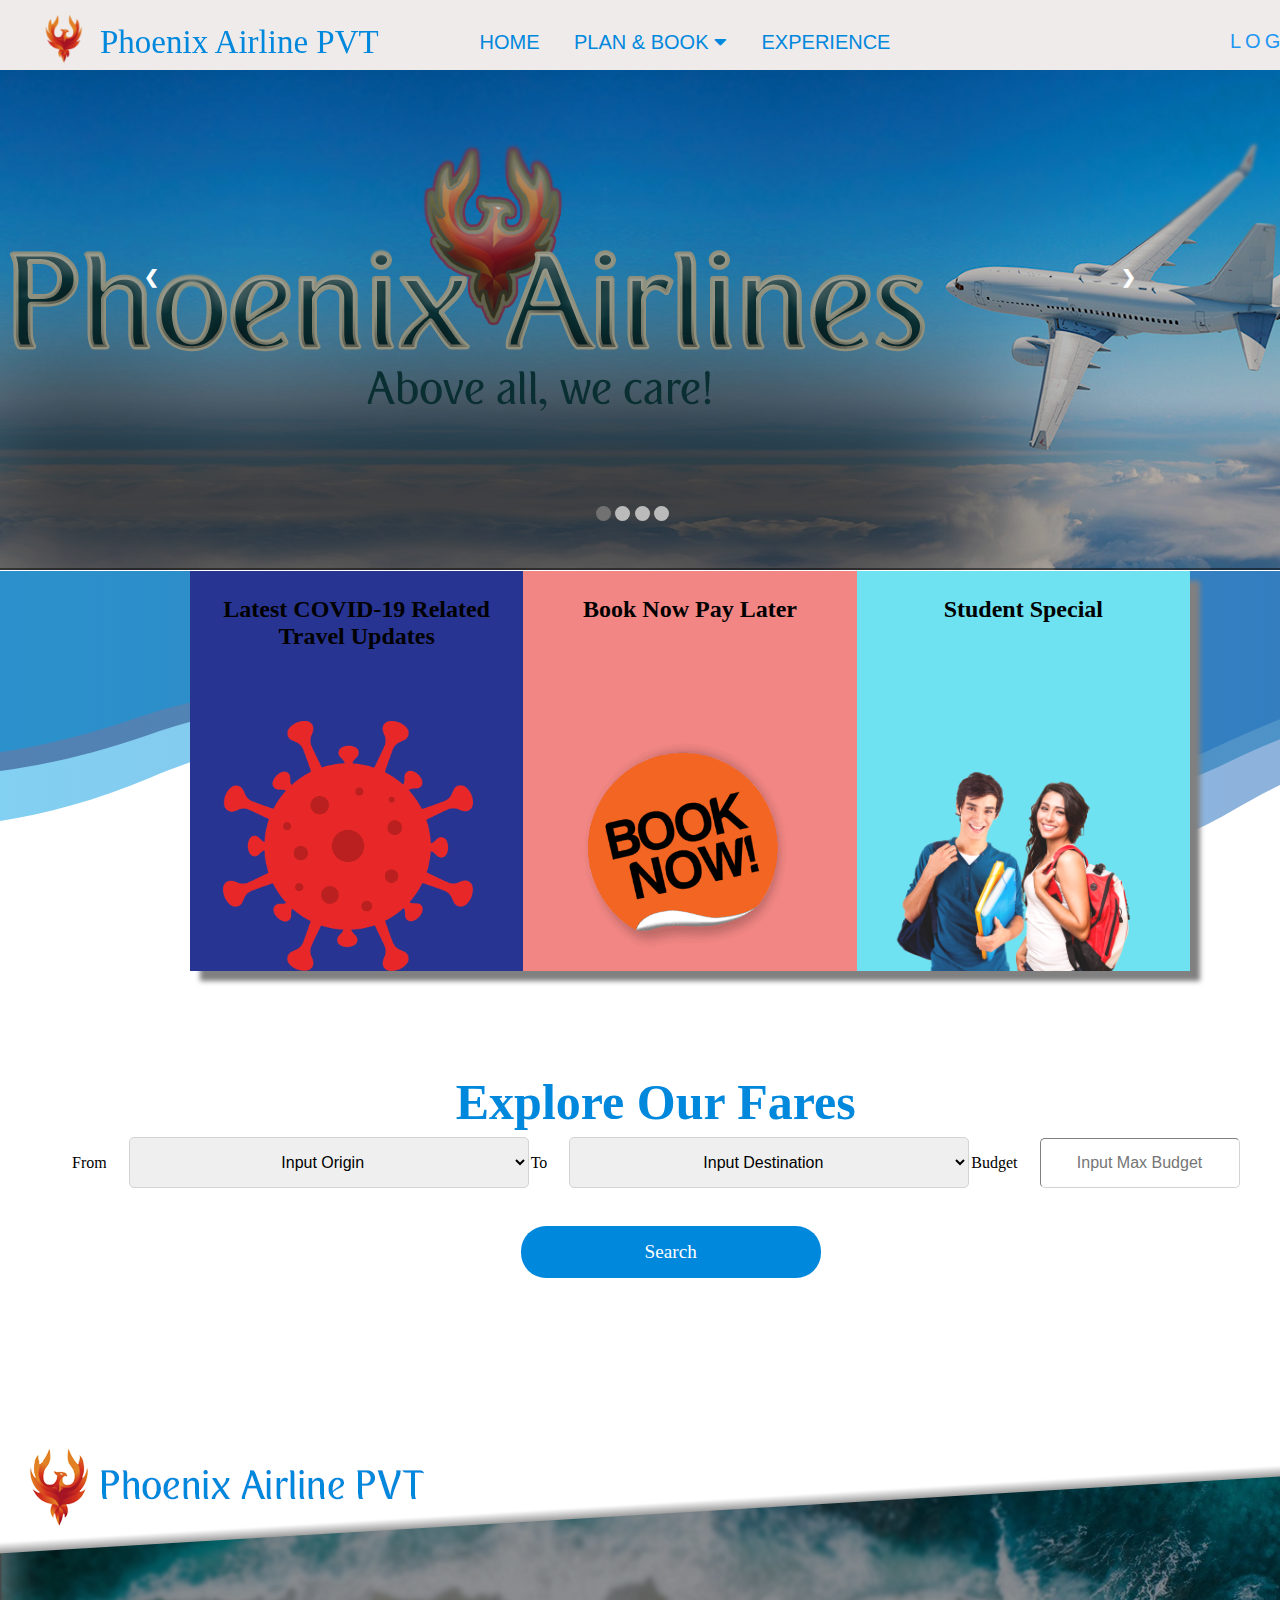
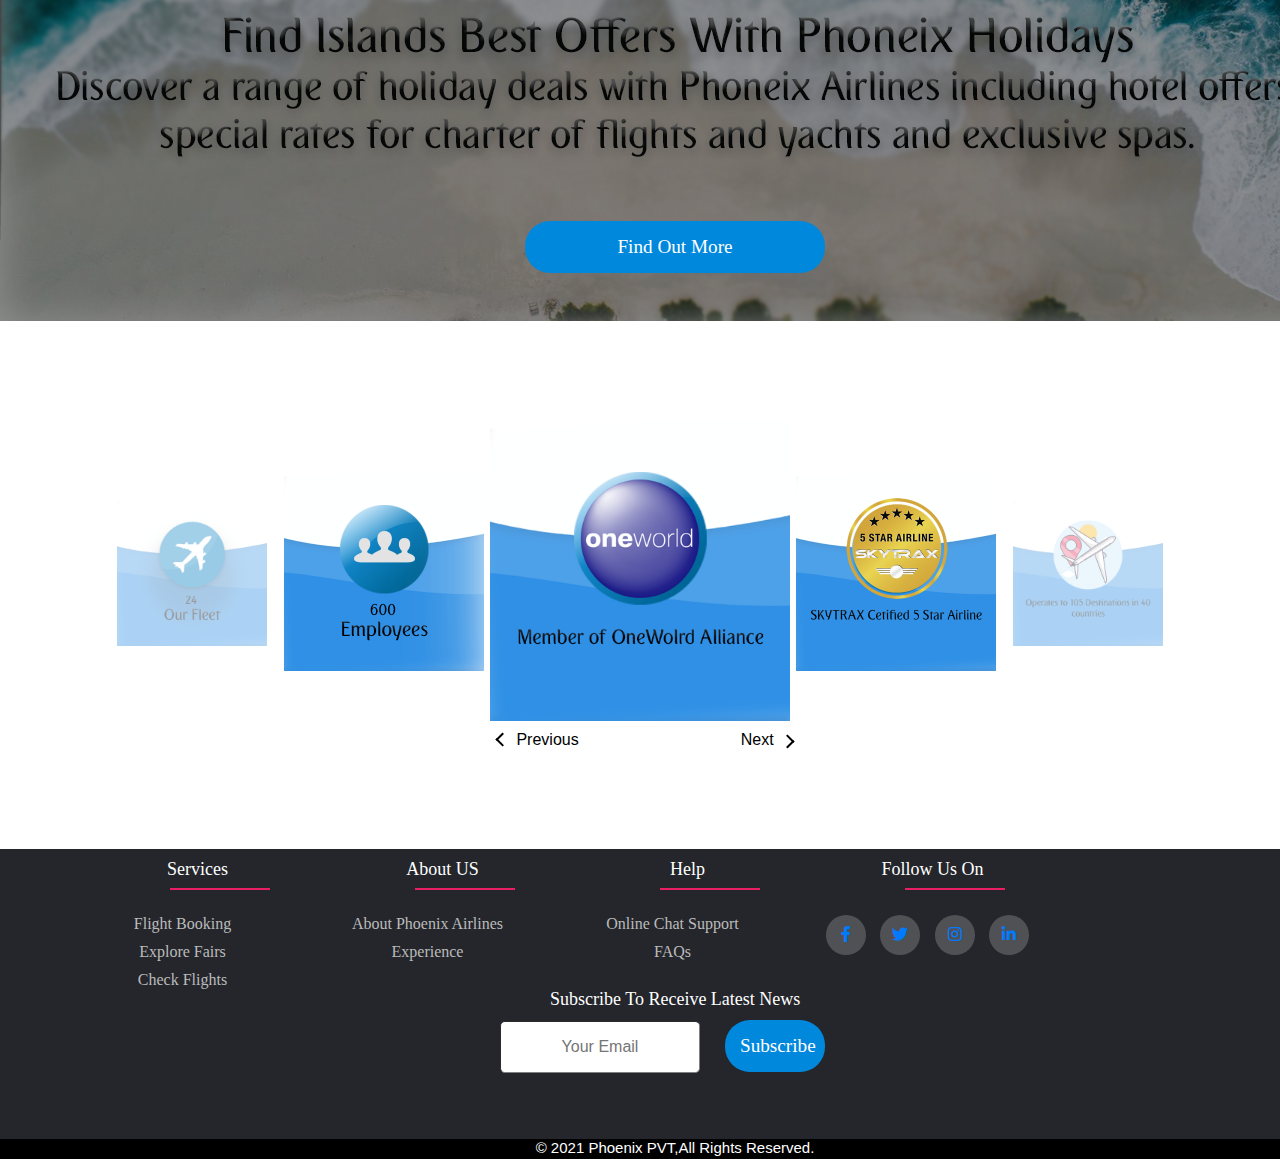
<file: index.html>
<!DOCTYPE html>
<!--
To change this license header, choose License Headers in Project Properties.
To change this template file, choose Tools | Templates
and open the template in the editor.
-->
<html>
    <head>
        <link rel="shortcut icon" href="Images/favicon-16x16.png" />
        <title>Phoenix Airline PVT</title>
        <meta charset="UTF-8">
        <meta name="viewport" content="width=device-width, initial-scale=1.0">
         <link rel="stylesheet" type="text/css" href="https://cdnjs.cloudflare.com/ajax/libs/font-awesome/5.15.1/css/all.min.css">
        <link rel="Stylesheet" type="text/css" media="all" href="CSS/adminhome.css" >
           <link rel="Stylesheet" type="text/css" media="all" href="CSS/slide.css" >
            <link rel="Stylesheet" type="text/css" media="all" href="CSS/b.css" >
             <link rel="Stylesheet" type="text/css" media="all" href="CSS/slide2.css" >
                <link rel="Stylesheet" type="text/css" media="all" href="CSS/slide4.css" >
                   <link rel="Stylesheet" type="text/css" media="all" href="CSS/slide4.css" >
         <link rel="Stylesheet" type="text/css" media="all" href="CSS/footer.css" >
        <script src="https://ajax.googleapis.com/ajax/libs/jquery/3.1.1/jquery.min.js"></script>
       
       
        
 
        
 </head>
 <body>
<div class="content">
         
         
 <div class="div1"> 
     
  <nav>
  <div class="logoi"><a href="#"><img src="Images/logo.png" style="width: 100px;height: 100px"></a></div>
   <label class="logo"> Phoenix Airline PVT</label>
      <ul>
                   
          
<li><a  href="Home.html">HOME</a></li>
<li><a href="#">PLAN & BOOK
          <i class="fas fa-caret-down"></i>
        </a>
<ul>
<li><a href="flightreservation.html">FIGHT RESERVATION</a></li>
<li><a href="checkavail.html">CHECK AVAILABILITY</a></li>

</ul>
</li>

<li><a href="experience.html">EXPERIENCE</a></li>



</ul>
      <ul class="log">
          
          <li class="first" >
	<a id="book" href="#">
 	<span></span>
 	<span></span>
 	<span></span>
 	<span></span>
 	Login
 </a>
            <div class="arrowup"></div>
            <div class="login-form">
               
                <div class="center">
                    
                   
                     <label  class="close-btn fas fa-times"></label>
                    <h1>Login</h1>
                    <form method="post" action="login">
                        <div class="txt_field">
                            <input type="text" name="loguname" required>
                            <label>Username</label>
                        </div>
                        <div class="txt_field">
                            <input type="password" name="logpass" required>
                            <label>Password</label>
                        </div>
                        <div class="txt_field">
                            <select name="logtype" >
                                <option>Admin</option>
                                <option>Staff</option>
                                <option>User</option>
                                
                            </select>
                          
                            <label>Select User Type</label>
                        </div>
                        <div class="txt_field">
                            <select name="grade" >
                                <option>Select</option>
                                <option>grade 1</option>
                                <option>grade 2</option>
                                
                            </select>
                            <label>Required to be selected by staff only</label>
                        </div>
                       
                        <input type="submit" value="Login" class="loginsub">
                        <div class="signuplink"><a href="signupform.html">Not a member ?</a></div>
               
                    </form>
                    
                </div>
                
                   
                </div>
           

  </li> 
  
      </ul>
    
  </nav>


  </div>
    <div class="div2" style="margin-left: -10px;">


<div class="mySlides fade">
  
  <img src="Images/slide4.png" style="height:500px;width:1355px">
  
</div>

<div class="mySlides fade">

  <img src="Images/slide2.png" style="height:500px;width:1355px">
 
</div>

<div class="mySlides fade">
  
  <img src="Images/slide1.png" style="height:500px;width:1355px">
  
</div>
     <div class="mySlides fade">

  <img src="Images/slide3.png" style="height:500px;width:1355px">
  
</div>

<a class="prev" onclick="plusSlides(-1)">&#10094;</a>
<a class="next" onclick="plusSlides(1)">&#10095;</a>

<div class="doti" style="text-align:center">
  <span class="dot" onclick="currentSlide(1)"></span> 
  <span class="dot" onclick="currentSlide(2)"></span> 
  <span class="dot" onclick="currentSlide(3)"></span> 
  <span class="dot" onclick="currentSlide()"></span> 
</div>
</div>
<div class="div3" style="background-image: url('Images/Live-Background-1.svg'); height:400px; margin-top: 101px;">
         <div class="sss" style=" height:500px; margin-top: 60px;  margin-left: 90px; ">     
             <div class="image" style="margin-top: 20px;">
	<div class="col">
		<h2>Latest COVID-19 Related Travel Updates</h2>
		<div class="caption">
                    <p>At Phoenix Airlines, the safety and the wellbeing of our passengers and crew is our utmost priority. Phoenix Airlines is working closely with national and global authorities to provide guidance on COVID-19 travel and safety updates to our customers and to upgrade our services as per the guidelines provided. Please make use of the information provided on this page to make your journey a comfortable one.
</p>
n>
		</div>
		<img src="Images/cornoa.png">
	</div>
	<div class="col">
		<h2>Book Now Pay Later</h2>
		<div class="caption">
			<p>Don't have a credit card? Or do you not want to use yours? Not to worry! You can still grab that online offer! Phoenix Airlines teams up with your favourite local banks in your country and Exchange Houses in the United Arab Emirates to bring you Book now Pay later– a convenient payment option that is absolutely credit card-free!</p>
			
		</div>
		<img src="Images/book.png" >
	</div>
         
	<div class="col">
		<h2>Student Special</h2>
		<div class="caption">
			<p>Travelling for studies? Book your flight on Phoenix Airlines.com and get 40KG free baggage allowance for your student visa! Whether you are flying off for your college education or you are off for your post graduate studies, being away from home is difficult. So here’s 10kg more to take all you want with you and more!</p>
			
		</div>
		<img src="Images/stu.png" >
	</div>
</div>
 </div>
          </div>
     <div class="div5">
              <form name="fare"  method="post" action="flightfare.jsp"> 
                  <table class="fare">
                      <thead>
                          <tr>
                              <th colspan="10" class="f1">Explore Our Fares</th>
                              
                          </tr>
                      </thead>
                      
                      <tbody>
                          <tr>
                              <td></td>
                              <td></td>
                          </tr>
                          <tr>
                              <td></td>
                              <td></td>
                          </tr>
                          
                          <tr>
                              <td>From</td>
                              <td> <select id="country" name="country1" class="farefrom" >
                                      <option>Input Origin</option>
                                      <option>Sri Lanka</option>
                                 <option>USA</option>
                                 <option>Thailand</option>
                                 <option>India</option>
                            </select></td>
            
            <td>To</td>
                              <td> <select id="country" name="country" class="fareto">
                                      <option>Input Destination</option>
                                      <option>Sri Lanka</option>
                                 <option>USA</option>
                                 <option>Thailand</option>
                                 <option>India</option>
               
            </select></td>
                          
                              <td>Budget</td>
                              <td><input type="text" name="farebudget" placeholder="Input Max Budget" class="farebudget" /></td>
                              
                   
                          </tr>
                          <tr><td></td></tr>
                          <tr><td></td></tr>
                          <tr><td></td></tr>
                          <tr>
                              <td colspan="4"><input type="submit" value="Search" class="faresearch" onclick="reservevalidate();" /></td>
                          </tr>
                      </tbody>
                  </table>

                      
                      
                
                  
             
                </form>
              
              
  </div>
         <div class="div6" style="background-image: url('Images/cover2.png'); height:500px;">
              
               <button class="cover2b"><a href="#">Find Out More</a></button>
      </div> 
          <div class="div7">
         <div class="gallery">
    <div class="gallery-container">
      <img class="gallery-item gallery-item-1" src="Images/1.png">
      <img class="gallery-item gallery-item-2" src="Images/2.png" >
      <img class="gallery-item gallery-item-3" src="Images/3.png" >
      <img class="gallery-item gallery-item-4" src="Images/4.png" >
      <img class="gallery-item gallery-item-5" src="Images/5.png">
    </div>
             <div class="gallery-controls" style="margin-left:10px;"></div>
  </div> 
     <div class="div8">
       <div class="div8sub">
           <footer class="footer">
  	 
  	 	<div class="row">
  	 		<div class="footer-col">
  	 			<h4>Services</h4>
  	 			<ul>
  	 				<li><a href="#">Flight Booking</a></li>
  	 				<li><a href="#">Explore Fairs</a></li>
  	 				<li><a href="#">Check Flights</a></li>
  	 				
  	 			</ul>
  	 		</div>
  	 		<div class="footer-col">
  	 			<h4>About US</h4>
  	 			<ul>
  	 				<li><a href="#">About Phoenix Airlines</a></li>
  	 				<li><a href="#">Experience</a></li>
  	 				
  	 			</ul>
  	 		</div>
  	 		<div class="footer-col">
  	 			<h4>Help</h4>
  	 			<ul>
  	 				<li><a href="#">Online Chat Support</a></li>
  	 				<li><a href="#">FAQs</a></li>
  	 				
  	 			</ul>
  	 		</div>
  	 		<div class="footer-col">
  	 			<h4>follow us on</h4>
  	 			<div class="social-links">
                                    <a href="#" ><i class="fab fa-facebook-f"></i></a>
  	 				<a href="#"><i class="fab fa-twitter"></i></a>
  	 				<a href="#"><i class="fab fa-instagram"></i></a>
  	 				<a href="#"><i class="fab fa-linkedin-in"></i></a>
  	 			</div>
  	 		</div>
                    <h4 style=" margin-left: 450px; font-size: 18px;
	color: #ffffff;
	text-transform: capitalize;
	margin-bottom: 35px;
	font-weight: 500;
	position: relative;
        font-family: 'Emirates';">Subscribe to receive latest news </h4>
                                <form class="newsletter" method="get" action="#">
  	 			<ul>
                                    
                                          
                                    <li style="margin-top: -15px; margin-left: 100px;"><input type="text" class="mail" placeholder="Your Email"><button class="emailb">Subscribe</button></li>
                                    
                                    
  	 			</ul>
                                    </form>
  	 		</div>
  </footer>

       </div>
              </div>
        
         
             
      <div class="copyright">
            <h4>© 2021 Phoenix PVT,All Rights Reserved.</h4>
                
        </div>
        
  
  
  </div>
       
          </div>
<script type="text/javascript" src="Javascript/popup.js"></script>
<script type="text/javascript" src="Javascript/slide.js"></script>
 <script type="text/javascript" src="Javascript/slide2.js"></script>

 
        
    </body>
     
</html>
</file>
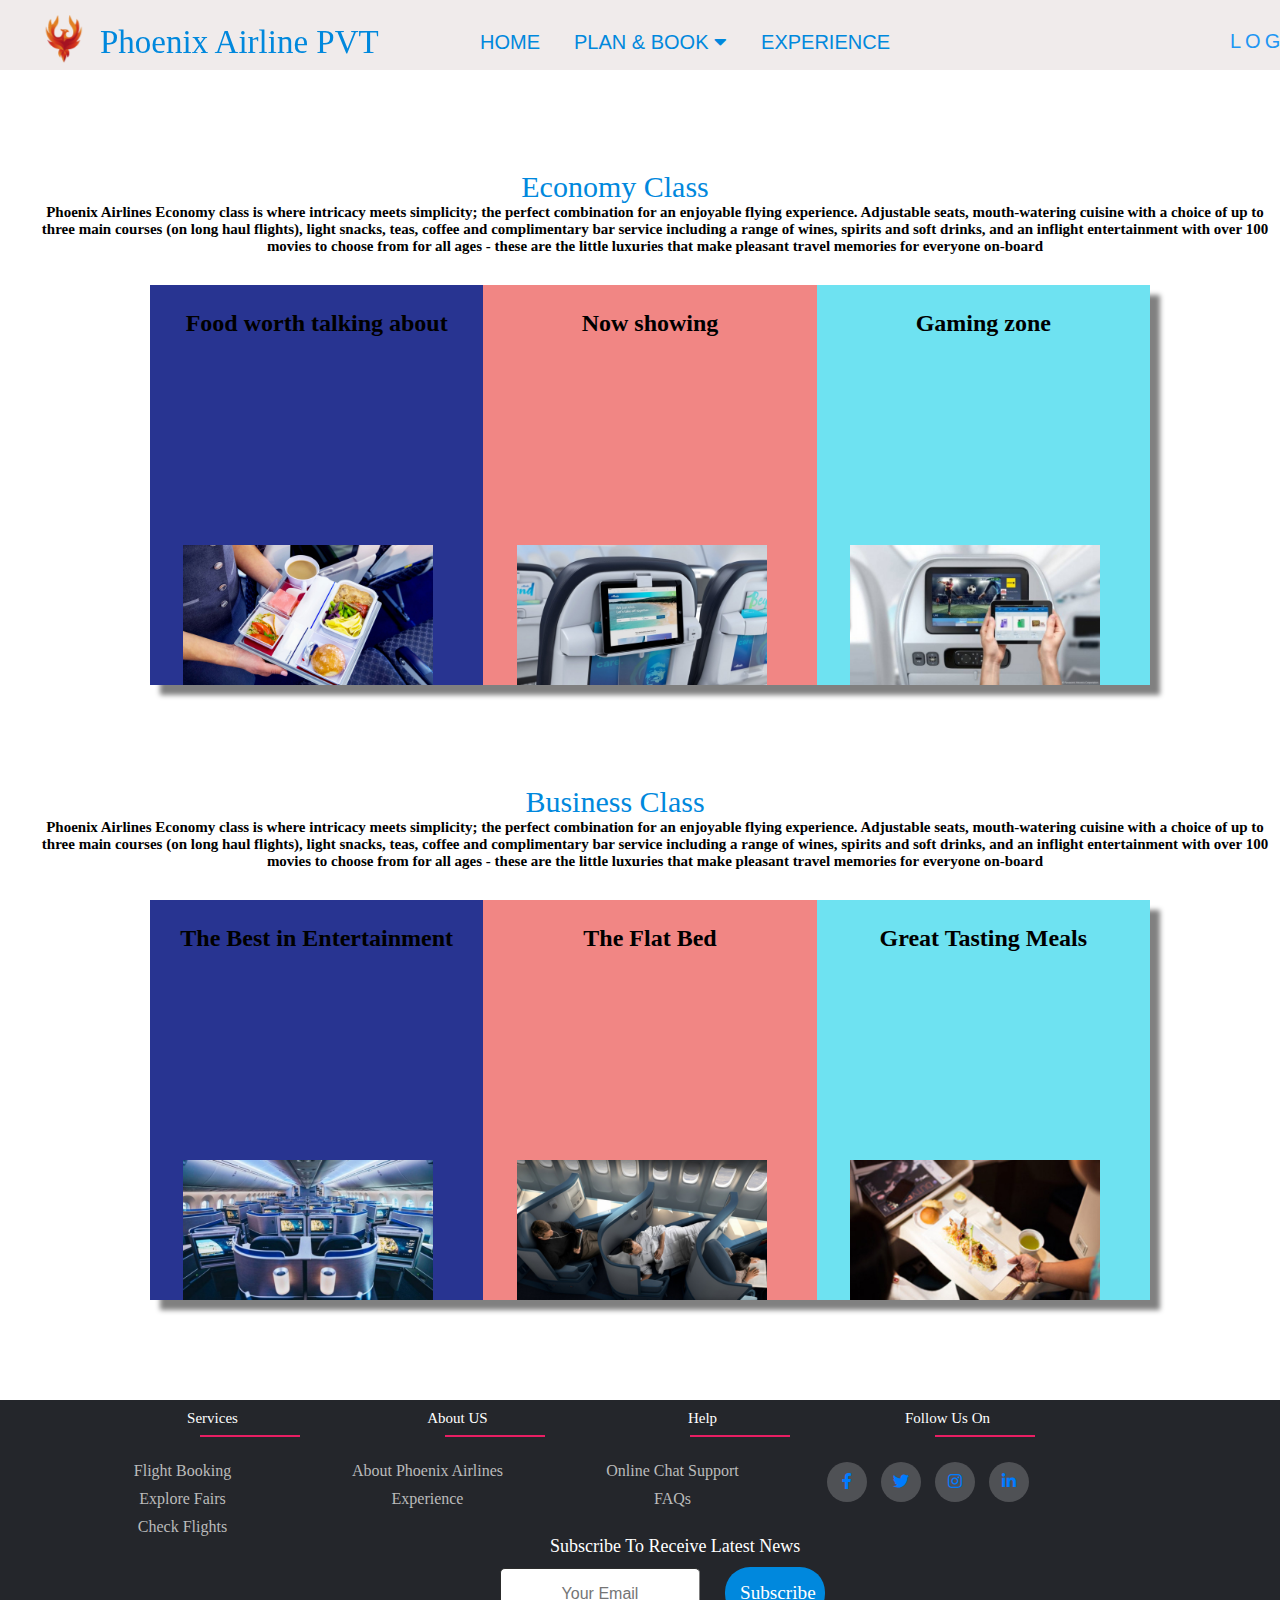
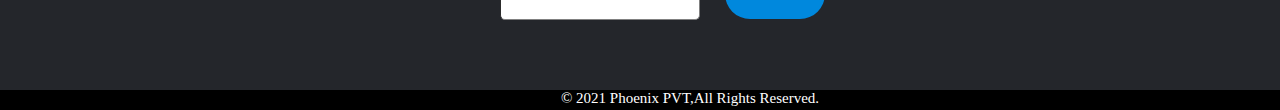
<file: experience.html>
<!DOCTYPE html>
<!--
To change this license header, choose License Headers in Project Properties.
To change this template file, choose Tools | Templates
and open the template in the editor.
-->
<html>
    <head>
        <link rel="shortcut icon" href="Images/favicon-16x16.png" />
        <title>Phoenix Airline PVT</title>
        <meta charset="UTF-8">
        <meta name="viewport" content="width=device-width, initial-scale=1.0">
         <link rel="stylesheet" type="text/css" href="https://cdnjs.cloudflare.com/ajax/libs/font-awesome/5.15.1/css/all.min.css">
      <link rel="Stylesheet" type="text/css" media="all" href="CSS/b.css" >
         <link rel="Stylesheet" type="text/css" media="all" href="CSS/footer.css" >
          <link rel="Stylesheet" type="text/css" media="all" href="CSS/expirence.css" >
        <script src="https://ajax.googleapis.com/ajax/libs/jquery/3.1.1/jquery.min.js"></script>
       
       
        
 
        
 </head>
 <body>
<div class="content">
         
         
 <div class="div1"> 
     
  <nav>
  <div class="logoi"><a href="#"><img src="Images/logo.png" style="width: 100px;height: 100px"></a></div>
   <label class="logo"> Phoenix Airline PVT</label>
      <ul>
                   
          
<li><a  href="Home.html">HOME</a></li>
<li><a href="#">PLAN & BOOK
          <i class="fas fa-caret-down"></i>
        </a>
<ul>
<li><a href="flightreservation.html">FIGHT RESERVATION</a></li>
<li><a href="checkavail.html">CHECK AVAILABILITY</a></li>

</ul>
</li>

<li><a href="experience.html">EXPERIENCE</a></li>



</ul>
      <ul class="log">
          
          <li class="first" >
	<a id="book" href="#">
 	<span></span>
 	<span></span>
 	<span></span>
 	<span></span>
 	Login
 </a>
            <div class="arrowup"></div>
            <div class="login-form">
               
                <div class="center">
                    
                   
                     <label  class="close-btn fas fa-times"></label>
                    <h1>Login</h1>
                    <form method="post" action="login">
                        <div class="txt_field">
                            <input type="text" name="loguname" required>
                            <label>Username</label>
                        </div>
                        <div class="txt_field">
                            <input type="password" name="logpass" required>
                            <label>Password</label>
                        </div>
                        <div class="txt_field">
                            <select name="logtype" >
                                <option>Admin</option>
                                <option>Staff</option>
                                <option>User</option>
                                
                            </select>
                          
                            <label>Select User Type</label>
                        </div>
                        <div class="txt_field">
                            <select name="grade" >
                                <option>Select</option>
                                <option>grade 1</option>
                                <option>grade 2</option>
                                
                            </select>
                            <label>required to be selected by staff only</label>
                        </div>
                      
                        <input type="submit" value="Login" class="loginsub">
                        <div class="signuplink"><a href="signupform.html">Not a member ?</a></div>
               
                    </form>
                    
                </div>
                
                   
                </div>
           

  </li> 
  
      </ul>
    
  </nav>


  </div>
   
	 <div class="div2">
     <div class="ex">
         <label class="exl">Economy Class</label>
         <h4>Phoenix Airlines Economy class is where intricacy meets simplicity; the perfect combination for an enjoyable flying experience. Adjustable seats, mouth-watering cuisine with a choice of up to three main courses (on long haul flights), light snacks, teas, coffee and complimentary bar service including a range of wines, spirits and soft drinks, and an inflight entertainment with over 100 movies to choose from for all ages - these are the little luxuries that make pleasant travel memories for everyone on-board</h4>
        
 </div>
      <div class="image">
	<div class="col">
		<h2>Food worth talking about</h2>
		<div class="caption">
                    <p>Let our restaurant in the sky tease and please your taste buds with delicious in-flight meals prepared by our special team of chefs to titillate your taste buds. To reduce the effects of dehydration during long flights we serve you refreshments every 45 minutes. Passengers with special dietary requirements can pre-order their meals at the time of booking.
</p>

		</div>
		<img src="Images/food.jpg">
	</div>
	<div class="col">
		<h2>Now showing</h2>
                
		<div class="caption">
			<p>Our selection of movie, TV and radio channels is sure to keep you glued to your seats throughout the flight. 
                On certain short sectors where headsets are not offered due to limited flight time, expect a selection of silent movie classics or a wide selection of video games to keep you entertained right throughout.
            </p>
			
		</div>
                <img src="Images/tv.jpg" >
	</div>
         
	<div class="col">
		<h2>Gaming zone</h2>
		<div class="caption">
			<p> Airlines offers you a variety of video games handpicked to cater to all ages. Choose from amongst checkers, backgammon, blackjack and poker to Galaktor, Tetrix, Magma Zone, Busy Bee and many more. There will never be a dull moment!</p>
			
		</div>
		<img src="Images/game.jpg" >
	</div>
</div>
     <div class="ex2">
         <label class="exl">Business Class</label>
         <h4>Phoenix Airlines Economy class is where intricacy meets simplicity; the perfect combination for an enjoyable flying experience. Adjustable seats, mouth-watering cuisine with a choice of up to three main courses (on long haul flights), light snacks, teas, coffee and complimentary bar service including a range of wines, spirits and soft drinks, and an inflight entertainment with over 100 movies to choose from for all ages - these are the little luxuries that make pleasant travel memories for everyone on-board</h4>
        
 </div>
      <div class="image">
	<div class="col">
		<h2>The Best in Entertainment</h2>
		<div class="caption">
                    <p>The state of the art Thales AVANT in-flight entertainment system has the latest blockbusters from Hollywood and Bollywood, and a collection of classics and favourites. Business Class features 15.4 inch screens, with over 50 TV channels, 120 movies, an extensive library of audio CD’s and radio channels, and a large number of games for all age groups.
</p>

		</div>
		<img src="Images/b1.jpg">
	</div>
	<div class="col">
		<h2>The Flat Bed</h2>
		<div class="caption">
			<p> Experience the highest levels of privacy and comfort on our A330 wide body aircraft where seclusion blends with luxury. Individual storage space provides room for all your personal belongings and you’ll find more knee room and living space, making our flat beds the very last word in luxury. With relaxing mood lighting and dazzling night sky displays*, arrive at your destination completely refreshed after sleeping soundly throughout your flight.
            </p>
			
		</div>
		<img src="Images/b2.png" >
	</div>
         
	<div class="col">
		<h2>Great Tasting Meals</h2>
		<div class="caption">
			<p> Indulge in delicious meals prepared with extra care to please your palate, with a wide array of healthy options, for an unforgettable culinary experience at 37,000ft. Compliment it with a selection from our finest wines.</p>
			
		</div>
		<img src="Images/b3.jpg" >
	</div>
</div>			
				
			
   
             <div class="div8" style="margin-top: 100px;">
       <div class="div8sub">
           <footer class="footer">
  	 
  	 	<div class="row">
  	 		<div class="footer-col">
  	 			<h4>Services</h4>
  	 			<ul>
  	 				<li><a href="#">Flight Booking</a></li>
  	 				<li><a href="#">Explore Fairs</a></li>
  	 				<li><a href="#">Check Flights</a></li>
  	 				
  	 			</ul>
  	 		</div>
  	 		<div class="footer-col">
  	 			<h4>About US</h4>
  	 			<ul>
  	 				<li><a href="#">About Phoenix Airlines</a></li>
  	 				<li><a href="#">Experience</a></li>
  	 				
  	 			</ul>
  	 		</div>
  	 		<div class="footer-col">
  	 			<h4>Help</h4>
  	 			<ul>
  	 				<li><a href="#">Online Chat Support</a></li>
  	 				<li><a href="#">FAQs</a></li>
  	 				
  	 			</ul>
  	 		</div>
  	 		<div class="footer-col">
  	 			<h4>follow us on</h4>
  	 			<div class="social-links">
                                    <a href="#" ><i class="fab fa-facebook-f"></i></a>
  	 				<a href="#"><i class="fab fa-twitter"></i></a>
  	 				<a href="#"><i class="fab fa-instagram"></i></a>
  	 				<a href="#"><i class="fab fa-linkedin-in"></i></a>
  	 			</div>
  	 		</div>
                    <h4 style=" margin-left: 450px; font-size: 18px;
	color: #ffffff;
	text-transform: capitalize;
	margin-bottom: 35px;
	font-weight: 500;
	position: relative;
        font-family: 'Emirates';">Subscribe to receive latest news </h4>
                                <form class="newsletter" method="get" action="#">
  	 			<ul>
                                    
                                          
                                    <li style="margin-top: -15px; margin-left: 100px;"><input type="text" class="mail" placeholder="Your Email"><button class="emailb">Subscribe</button></li>
                                    
  	 				
                                    
  	 			</ul>
                                    </form>
  	 		</div>
  </footer>

       </div>
              </div>
        
         
             
      <div class="copyright">
            <h4>© 2021 Phoenix PVT,All Rights Reserved.</h4>
                
        </div>
        
  
  
  </div>
       
         </div>
<script type="text/javascript" src="Javascript/popup.js"></script>

 
 
        
    </body>
     
</html>
</file>
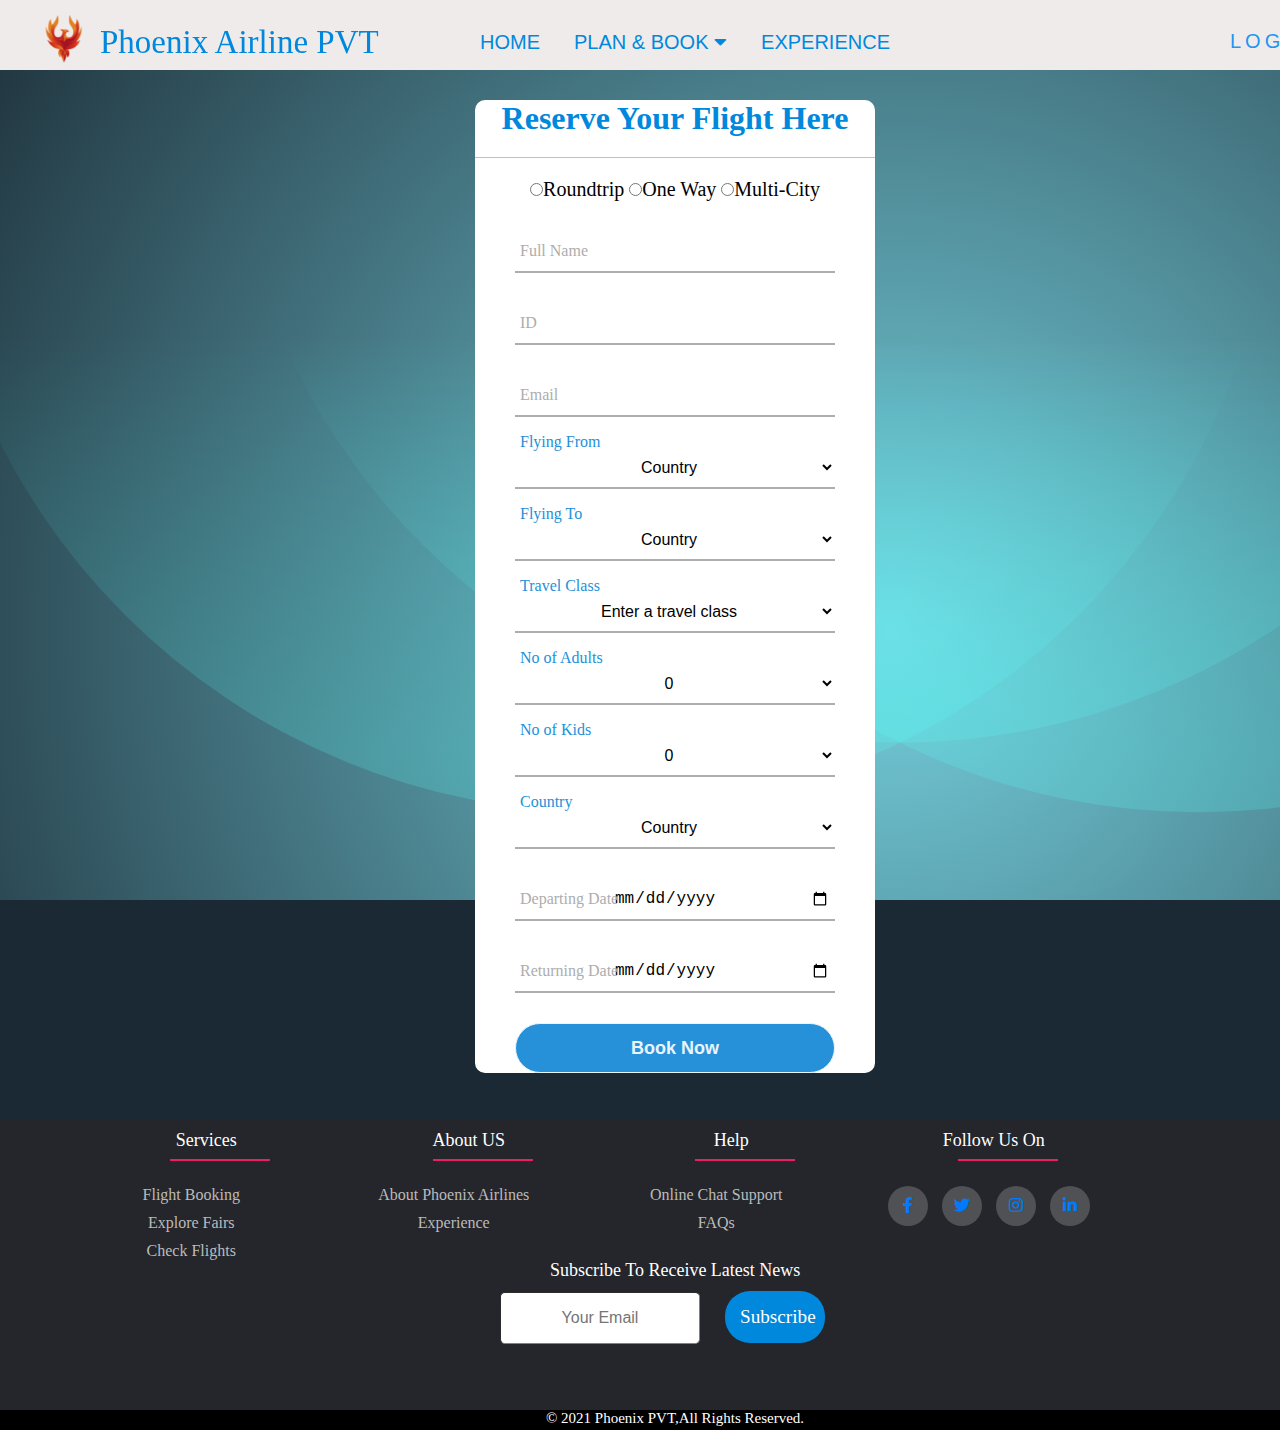
<file: flightreservation.html>
<!DOCTYPE html>
<!--
To change this license header, choose License Headers in Project Properties.
To change this template file, choose Tools | Templates
and open the template in the editor.
-->
<html>
    <head>
        <link rel="shortcut icon" href="Images/favicon-16x16.png" />
        <title>Phoenix Airline PVT</title>
        <meta charset="UTF-8">
        <meta name="viewport" content="width=device-width, initial-scale=1.0">
         <link rel="stylesheet" type="text/css" href="https://cdnjs.cloudflare.com/ajax/libs/font-awesome/5.15.1/css/all.min.css">
        <link rel="Stylesheet" type="text/css" media="all" href="CSS/flightreservation.css" >
         <link rel="Stylesheet" type="text/css" media="all" href="CSS/footer.css" >
         <script src="https://ajax.googleapis.com/ajax/libs/jquery/3.1.1/jquery.min.js"></script>
        <link rel="Stylesheet" type="text/css" media="all" href="CSS/b.css" >
       
       <link rel="Stylesheet" type="text/css" media="all" href="CSS/back2.css" >
        
 
        
 </head>
 <body>
<div class="content">
         
         
 <div class="div1"> 
     
  <nav>
  <div class="logoi"><a href="#"><img src="Images/logo.png" style="width: 100px;height: 100px"></a></div>
   <label class="logo"> Phoenix Airline PVT</label>
      <ul>
                   
          
<li><a  href="Home.html">HOME</a></li>
<li><a href="#">PLAN & BOOK
          <i class="fas fa-caret-down"></i>
        </a>
<ul>
<li><a href="flightreservation.html">FIGHT RESERVATION</a></li>
<li><a href="checkavail.html">CHECK AVAILABILITY</a></li>

</ul>
</li>

<li><a href="experience.html">EXPERIENCE</a></li>



</ul>
      <ul class="log">
          
          <li class="first" >
	<a id="book" href="#">
 	<span></span>
 	<span></span>
 	<span></span>
 	<span></span>
 	Login
 </a>
            <div class="arrowup"></div>
            <div class="login-form">
               
                <div class="center">
                    
                   
                     <label  class="close-btn fas fa-times"></label>
                    <h1>Login</h1>
                    <form method="post" action="login">
                        <div class="txt_field">
                            <input type="text" name="loguname" required>
                            <label>Username</label>
                        </div>
                        <div class="txt_field">
                            <input type="password" name="logpass" required>
                            <label>Password</label>
                        </div>
                        <div class="txt_field">
                            <select name="logtype" >
                                <option>Admin</option>
                                <option>Staff</option>
                                <option>User</option>
                                
                            </select>
                            <label>Select User Type</label>
                        </div>
                        <div class="txt_field">
                            <select name="grade" >
                                <option>select</option>
                                <option>grade 1</option>
                                <option>grade 2</option>
                                
                            </select>
                            <label>required to be selected by staff only</label>
                        </div>
                       
                        <input type="submit" value="Login" class="loginsub">
                        <div class="signuplink"><a href="signupform.html">Not a member ?</a></div>
               
                    </form>
                    
                </div>
                
                   
                </div>
           

  </li> 
  
      </ul>
    
  </nav>


  </div>
    <div class="div2" >
        
        <div class="reservation">
                   
                     
                    
                    <h1>Reserve Your Flight Here</h1>
                    <form method="post" name="flightreserve2" action="reserve">
                        <div class="rad">
                   <input type="radio" name="triptype1" value="Roundtrip" ><label>Roundtrip</label>
                   <input type="radio"  name="triptype1" value="One Way"><label>One Way</label>
                <input type="radio" name="triptype1" value="Multi-City"><label>Multi-City</label>
                        </div>
                        <div class="txt_field">
                            <input type="text" name="fname" required>
                            <label>Full Name</label>
                        </div>
                        <div class="txt_field">
                            <input type="text" name="id" required>
                            <label>ID</label>
                        </div>
                        <div class="txt_field">
                            <input type="text" name="email" required>
                            <label>Email</label>
                        </div>
                        
                        <div class="txt_field">
                            <select name="deptcountry1" >
                                 <option>Country</option>
                
                                 <option>Sri Lanka</option>
                                 <option>USA</option>
                                 <option>Thailand</option>
                                 <option>India</option>
                            </select>
                            
                            <label>Flying From</label>
                        </div>
                        <div class="txt_field">
                            <select name="arrivalcountry1" >
                                 <option>Country</option>
                                 <option>Sri Lanka</option>
                                 <option>USA</option>
                                 <option>Thailand</option>
                                 <option>India</option>

                
                            </select>
                            
                            <label>Flying To</label>
                        </div>
                            
                        <div class="txt_field">
                            <select name="travelclass1" >
                                <option>Enter a travel class</option>
                                <option>Economy Class</option>
                                <option>Business Class</option>
                                <option>First Class</option>
                                
                            </select>
                            <label>Travel Class</label>
                        </div>
                        <div class="txt_field">
                            <select name="noofadults" >
                                <option>0</option>
                                <option>1</option>
                                <option>2</option>
                                <option>3</option>
                                <option>4</option>
                                <option>5</option>
                                <option>6</option>
                                <option>7</option>
                                <option>8</option>
                                <option>9</option>
                                <option>10</option>
                                
                             
                                
                            </select>
                            <label>No of Adults</label>
                        </div>
                        <div class="txt_field">
                            <select name="noofkids" >
                                <option>0</option>
                                <option>1</option>
                                <option>2</option>
                                <option>3</option>
                                <option>4</option>
                                <option>5</option>
                                <option>6</option>
                                <option>7</option>
                                <option>8</option>
                                <option>9</option>
                                <option>10</option>
                                
                             
                                
                            </select>
                            <label>No of Kids</label>
                        </div>
                        
                        <div class="txt_field">
                            <select name="yourcountry" >
                                <option>Country</option>
                                 <option>Sri Lanka</option>
                                 <option>USA</option>
                                 <option>Thailand</option>
                                 <option>India</option>
                            </select>
                            <label>Country</label>
                        </div>
                        <div class="txt_field">
                            <input type="date" name="depdate" required>
                            <label>Departing Date</label>
                        </div>
                        <div class="txt_field">
                            <input type="date" name="retdate" required>
                            <label>Returning Date</label>
                        </div>
                        
                       
                        <input type="submit" value="Book Now" class="loginsub" onclick="flightreservevalidate();">
                        
               
                    </form>
                    
                </div>
				
				
			
    </div>
     <div class="div8">
       <div class="div8sub">
           <footer class="footer">
  	 
  	 	<div class="row">
  	 		<div class="footer-col">
  	 			<h4>Services</h4>
  	 			<ul>
  	 				<li><a href="#">Flight Booking</a></li>
  	 				<li><a href="#">Explore Fairs</a></li>
  	 				<li><a href="#">Check Flights</a></li>
  	 				
  	 			</ul>
  	 		</div>
  	 		<div class="footer-col">
  	 			<h4>About US</h4>
  	 			<ul>
  	 				<li><a href="#">About Phoenix Airlines</a></li>
  	 				<li><a href="#">Experience</a></li>
  	 				
  	 			</ul>
  	 		</div>
  	 		<div class="footer-col">
  	 			<h4>Help</h4>
  	 			<ul>
  	 				<li><a href="#">Online Chat Support</a></li>
  	 				<li><a href="#">FAQs</a></li>
  	 				
  	 			</ul>
  	 		</div>
  	 		<div class="footer-col">
  	 			<h4>follow us on</h4>
  	 			<div class="social-links">
                                    <a href="#" ><i class="fab fa-facebook-f"></i></a>
  	 				<a href="#"><i class="fab fa-twitter"></i></a>
  	 				<a href="#"><i class="fab fa-instagram"></i></a>
  	 				<a href="#"><i class="fab fa-linkedin-in"></i></a>
  	 			</div>
  	 		</div>
                   <h4 style=" margin-left: 450px; font-size: 18px;
	color: #ffffff;
	text-transform: capitalize;
	margin-bottom: 35px;
	font-weight: 500;
	position: relative;
        font-family: 'Emirates';">Subscribe to receive latest news </h4>
                                <form class="newsletter" method="get" action="#">
  	 			<ul>
                                    
                                          
                                    <li style="margin-top: -15px; margin-left: 100px;"><input type="text" class="mail" placeholder="Your Email"><button class="emailb">Subscribe</button></li>
                                    
                                    
  	 			</ul>
                                    </form>
  	 		</div>
  </footer>

       </div>
              </div>
        
         
             
      <div class="copyright">
            <h4>© 2021 Phoenix PVT,All Rights Reserved.</h4>
                
        </div>
        
  
  
  </div>
       

<script type="text/javascript" src="Javascript/popup.js"></script>

  
 
        
    </body>
     
</html>
</file>
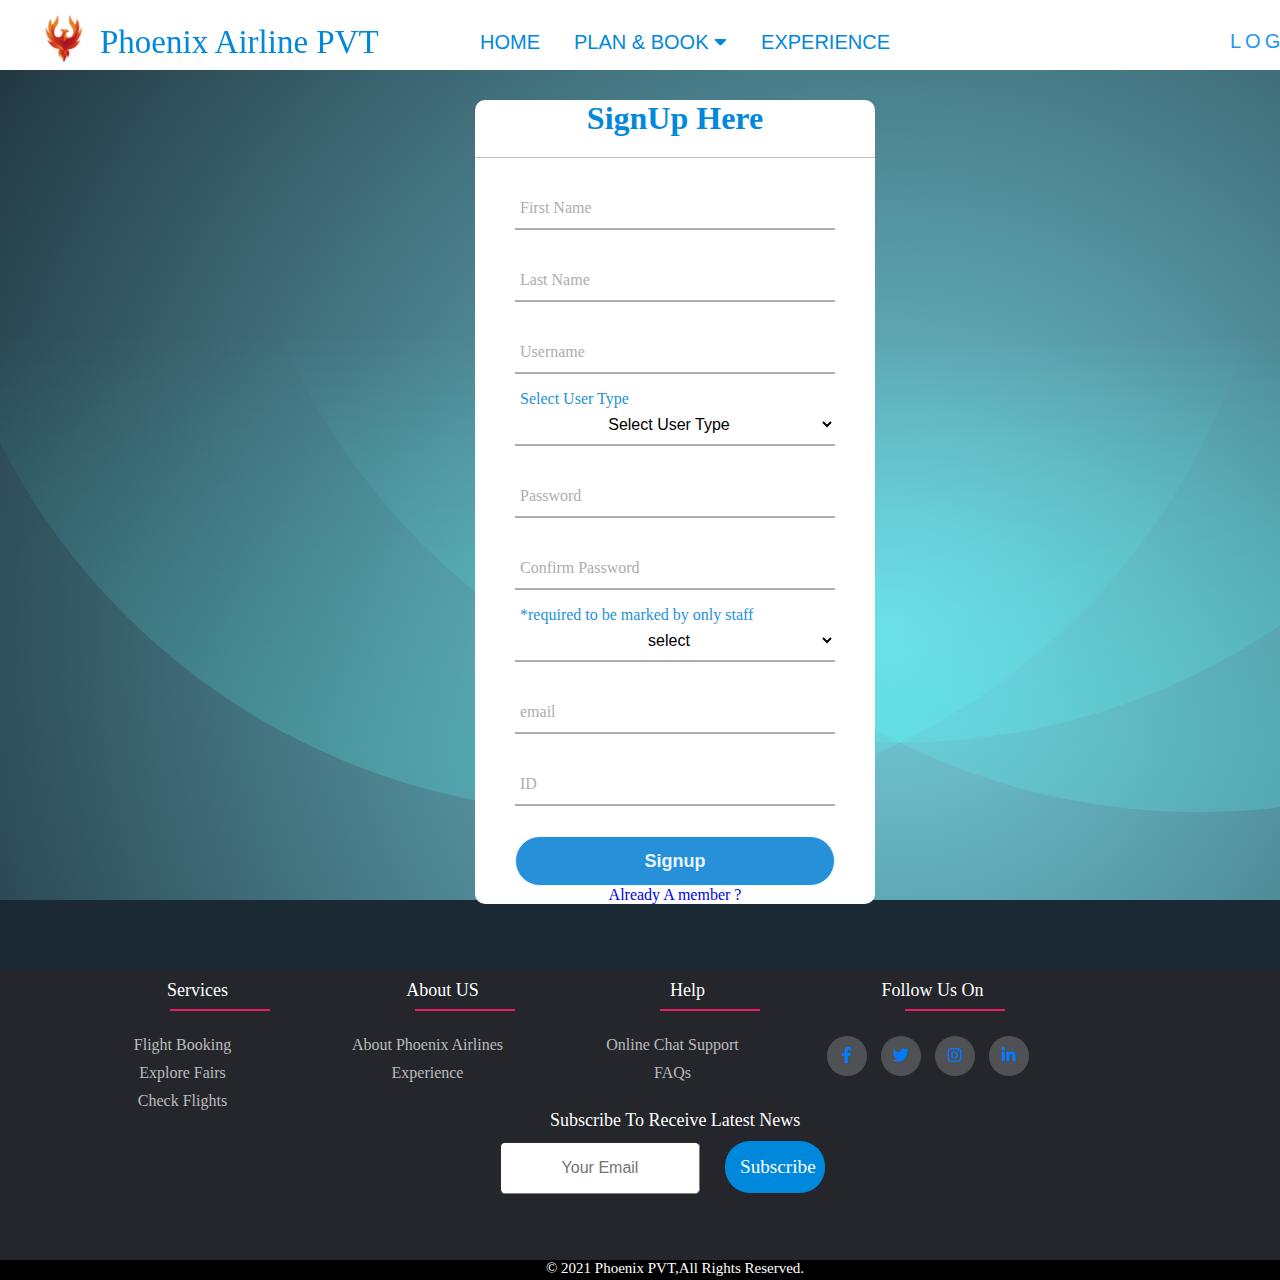
<file: signupform.html>
<!DOCTYPE html>
<!--
To change this license header, choose License Headers in Project Properties.
To change this template file, choose Tools | Templates
and open the template in the editor.
-->
<html>
    <head>
        <link rel="shortcut icon" href="Images/favicon-16x16.png" />
        <title>Phoenix Airline PVT</title>
        <meta charset="UTF-8">
        <meta name="viewport" content="width=device-width, initial-scale=1.0">
         <link rel="stylesheet" type="text/css" href="https://cdnjs.cloudflare.com/ajax/libs/font-awesome/5.15.1/css/all.min.css">
        <link rel="Stylesheet" type="text/css" media="all" href="CSS/signup.css" >
         <link rel="Stylesheet" type="text/css" media="all" href="CSS/footer.css" >
         <script src="https://ajax.googleapis.com/ajax/libs/jquery/3.1.1/jquery.min.js"></script>
        <link rel="Stylesheet" type="text/css" media="all" href="CSS/b.css" >
       <link rel="Stylesheet" type="text/css" media="all" href="CSS/back2.css" >
       
        
 
        
 </head>
 <body>
     <div class="content">
         
         
 <div class="div1"> 
     
  <nav>
  <div class="logoi"><a href="#"><img src="Images/logo.png" style="width: 100px;height: 100px"></a></div>
   <label class="logo"> Phoenix Airline PVT</label>
      <ul>
                   
          
<li><a  href="Home.html">HOME</a></li>
<li><a href="#">PLAN & BOOK
          <i class="fas fa-caret-down"></i>
        </a>
<ul>
<li><a href="flightreservation.html">FIGHT RESERVATION</a></li>
<li><a href="checkavail.html">CHECK AVAILABILITY</a></li>

</ul>
</li>

<li><a href="experience.html">EXPERIENCE</a></li>



</ul>
      <ul class="log">
          
          <li class="first" >
	<a id="book" href="#">
 	<span></span>
 	<span></span>
 	<span></span>
 	<span></span>
 	Login
 </a>
            <div class="arrowup"></div>
            <div class="login-form">
               
                <div class="center">
                    
                   
                     <label  class="close-btn fas fa-times"></label>
                    <h1>Login</h1>
                    <form method="post" action="login"> 
                        <div class="txt_field">
                            <input type="text" name="loguname" required>
                            <label>Username</label>
                        </div>
                        <div class="txt_field">
                            <input type="password" name="logpass" required>
                            <label>Password</label>
                        </div>
                        <div class="txt_field">
                            <select name="logtype" >
                                <option>Admin</option>
                                <option>Staff</option>
                                <option>User</option>
                                
                            </select>
                            <label>Select User Type</label>
                        </div>
                         <div class="txt_field">
                            <select name="grade" >
                                <option>select</option>
                                <option>grade 1</option>
                                <option>grade 2</option>
                                
                            </select>
                            <label>required to be selected by staff only</label>
                        </div>
                     
                        <input type="submit" value="Login" class="loginsub">
                        <div class="signuplink"><a href="signupform.html">Not a member ?</a></div>
               
                    </form>
                    
                </div>
                
                   
                </div>
           

  </li> 
  
      </ul>
    
  </nav>


  </div>
    <div class="div2" style="height:1000px;">
        
        <div class="center2">
                    
                   
                     
                    <h1>SignUp Here</h1>
                    <form method="post" action="signup">
                        <div class="txt_field">
                            <input type="text" name="first" required>
                            <label>First Name</label>
                        </div>
                        <div class="txt_field">
                            <input type="text" name="last" required>
                            <label>Last Name</label>
                        </div>
                        <div class="txt_field">
                            <input type="text" name="user" required>
                            <label>Username</label>
                        </div>
                            <div class="txt_field">
                                 
                            <select name="type" >
                                <option>Select User Type</option>
                                <option>Staff</option>
                                <option>User</option>
                                
                            </select>
                                <label>Select User Type</label>
                            </div>
                        
                        <div class="txt_field">
                            <input type="password" name="pass" required>
                            <label>Password</label>
                        </div>
                        <div class="txt_field">
                            <input type="text" name="loguname" required>
                            <label>Confirm Password</label>
                        </div>
                        
                        <div class="txt_field">
                            <select name="grade">
                                <option>select</option>
                                <option>Grade 1</option>
                                 <option>Grade 2</option>
                            </select>
                            <label>*required to be marked by only staff </label>
                        </div>
                        
                       <div class="txt_field">
                            <input type="text" name="email" required>
                            <label>email</label>
                        </div>
                        <div class="txt_field">
                            <input type="text" name="id" required>
                            <label>ID</label>
                        </div>
                        <input type="submit" value="Signup" class="loginsub" onclick="signupvalidate();">
                        <div class="#"><a href="#">Already A member ?</a></div>
               
                    </form>
                    
                </div>
				
				
			
    </div>
     <div class="div8" style="margin-top: -100px;">
       <div class="div8sub">
           <footer class="footer">
  	 
  	 	<div class="row">
  	 		<div class="footer-col">
  	 			<h4>Services</h4>
  	 			<ul>
  	 				<li><a href="#">Flight Booking</a></li>
  	 				<li><a href="#">Explore Fairs</a></li>
  	 				<li><a href="#">Check Flights</a></li>
  	 				
  	 			</ul>
  	 		</div>
  	 		<div class="footer-col">
  	 			<h4>About US</h4>
  	 			<ul>
  	 				<li><a href="#">About Phoenix Airlines</a></li>
  	 				<li><a href="#">Experience</a></li>
  	 				
  	 			</ul>
  	 		</div>
  	 		<div class="footer-col">
  	 			<h4>Help</h4>
  	 			<ul>
  	 				<li><a href="#">Online Chat Support</a></li>
  	 				<li><a href="#">FAQs</a></li>
  	 				
  	 			</ul>
  	 		</div>
  	 		<div class="footer-col">
  	 			<h4>follow us on</h4>
  	 			<div class="social-links">
                                    <a href="#" ><i class="fab fa-facebook-f"></i></a>
  	 				<a href="#"><i class="fab fa-twitter"></i></a>
  	 				<a href="#"><i class="fab fa-instagram"></i></a>
  	 				<a href="#"><i class="fab fa-linkedin-in"></i></a>
  	 			</div>
  	 		</div>
                   <h4 style=" margin-left: 450px; font-size: 18px;
	color: #ffffff;
	text-transform: capitalize;
	margin-bottom: 35px;
	font-weight: 500;
	position: relative;
        font-family: 'Emirates';">Subscribe to receive latest news </h4>
                                <form class="newsletter" method="get" action="#">
  	 			<ul>
                                    
                                          
                                    <li style="margin-top: -15px; margin-left: 100px;"><input type="text" class="mail" placeholder="Your Email"><button class="emailb">Subscribe</button></li>
                                    
  	 				
                                    
  	 			</ul>
                                    </form>
  	 		</div>
  </footer>

       </div>
              </div>
        
         
             
      <div class="copyright">
            <h4>© 2021 Phoenix PVT,All Rights Reserved.</h4>
                
        </div>
        
  
  
  </div>
       

<script type="text/javascript" src="Javascript/popup.js"></script>

         
    </body>
     
</html>
</file>
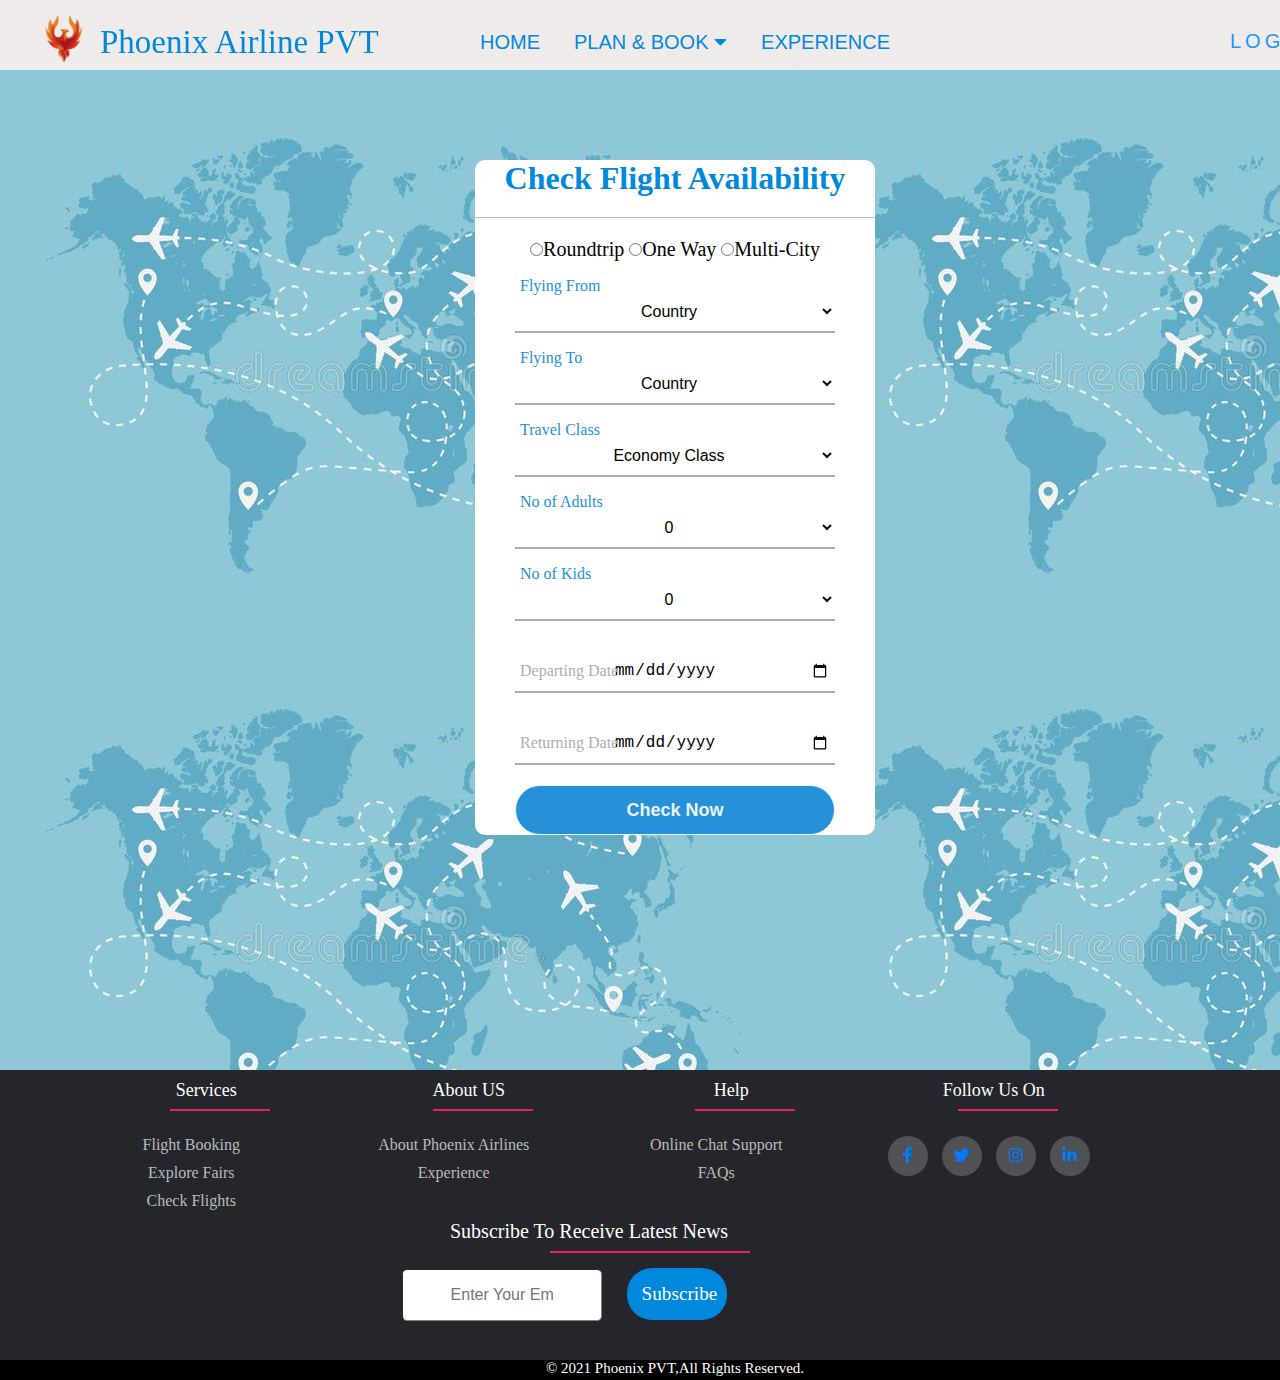
<file: web/checkavail.html>
<!DOCTYPE html>
<!--
To change this license header, choose License Headers in Project Properties.
To change this template file, choose Tools | Templates
and open the template in the editor.
-->
<html>
    <head>
        <link rel="shortcut icon" href="Images/favicon-16x16.png" />
        <title>Phoenix Airline PVT</title>
        <meta charset="UTF-8">
        <meta name="viewport" content="width=device-width, initial-scale=1.0">
         <link rel="stylesheet" type="text/css" href="https://cdnjs.cloudflare.com/ajax/libs/font-awesome/5.15.1/css/all.min.css">
        <link rel="Stylesheet" type="text/css" media="all" href="CSS/checkavail.css" >
         <link rel="Stylesheet" type="text/css" media="all" href="CSS/footer.css" >
        <script src="https://ajax.googleapis.com/ajax/libs/jquery/3.1.1/jquery.min.js"></script>
       
       
        
 
        
 </head>
 <body>
<div class="content">
         
         
 <div class="div1"> 
     
  <nav>
  <div class="logoi"><a href="#"><img src="Images/logo.png" style="width: 100px;height: 100px"></a></div>
   <label class="logo"> Phoenix Airline PVT</label>
      <ul>
                   
          
<li><a  href="Home.html">HOME</a></li>
<li><a href="#">PLAN & BOOK
          <i class="fas fa-caret-down"></i>
        </a>
<ul>
<li><a href="flightreservation.html">FIGHT RESERVATION</a></li>
<li><a href="checkavail.html">CHECK AVAILABILITY</a></li>
<li><a href="#">PAYMENT OPTIONS</a></li>
</ul>
</li>

<li><a href="experience.html">EXPERIENCE</a></li>



</ul>
      <ul class="log">
          
          <li class="first" >
	<a id="book" href="#">
 	<span></span>
 	<span></span>
 	<span></span>
 	<span></span>
 	Login
 </a>
            <div class="arrowup"></div>
            <div class="login-form">
               
                <div class="center">
                    
                   
                     <label  class="close-btn fas fa-times"></label>
                    <h1>Login</h1>
                    <form method="post">
                        <div class="txt_field">
                            <input type="text" name="loguname" required>
                            <label>Username</label>
                        </div>
                        <div class="txt_field">
                            <input type="password" name="logpass" required>
                            <label>Password</label>
                        </div>
                        <div class="txt_field">
                            <select name="logtype" >
                                <option>Admin</option>
                                <option>Staff</option>
                                <option>User</option>
                                
                            </select>
                            <label>Select User Type</label>
                        </div>
                        <div class="fpass">Forget Password ? </div>
                        <input type="submit" value="Login" class="loginsub">
                        <div class="signuplink"><a href="signupform.html">Not a member ?</a></div>
               
                    </form>
                    
                </div>
                
                   
                </div>
           

  </li> 
  
      </ul>
    
  </nav>


  </div>
    <div class="div2" style="background-image: url('Images/flight.jpg');">
        
        <div class="reservation">
                   
                     
                    <h1>Check Flight Availability</h1>
                    <form method="post">
                        <div class="rad">
                        <input type="radio" placeholder="Roundtrip"  name="triptype" ><label>Roundtrip</label>
                <input type="radio" placeholder="One Way"  name="triptype"><label>One Way</label>
                <input type="radio" placeholder="Multi-City"  name="triptype" ><label>Multi-City</label>
                        </div>
                       
                        
                        <div class="txt_field">
                            <select name="logtype" >
                                 <option>Country</option>
                <option value="Afghanistan">Afghanistan</option>
                <option value="Åland Islands">Åland Islands</option>
                <option value="Albania">Albania</option>
                <option value="Algeria">Algeria</option>
                <option value="American Samoa">American Samoa</option>
                <option value="Andorra">Andorra</option>
                <option value="Angola">Angola</option>
                <option value="Anguilla">Anguilla</option>
                <option value="Antarctica">Antarctica</option>
                <option value="Antigua and Barbuda">Antigua and Barbuda</option>
                <option value="Argentina">Argentina</option>
                <option value="Armenia">Armenia</option>
                <option value="Aruba">Aruba</option>
                <option value="Australia">Australia</option>
                <option value="Austria">Austria</option>
                <option value="Azerbaijan">Azerbaijan</option>
                <option value="Bahamas">Bahamas</option>
                <option value="Bahrain">Bahrain</option>
                <option value="Bangladesh">Bangladesh</option>
                <option value="Barbados">Barbados</option>
                <option value="Belarus">Belarus</option>
                <option value="Belgium">Belgium</option>
                <option value="Belize">Belize</option>
                <option value="Benin">Benin</option>
                <option value="Bermuda">Bermuda</option>
                <option value="Bhutan">Bhutan</option>
                <option value="Bolivia">Bolivia</option>
                <option value="Bosnia and Herzegovina">Bosnia and Herzegovina</option>
                <option value="Botswana">Botswana</option>
                <option value="Bouvet Island">Bouvet Island</option>
                <option value="Brazil">Brazil</option>
                <option value="British Indian Ocean Territory">British Indian Ocean Territory</option>
                <option value="Brunei Darussalam">Brunei Darussalam</option>
                <option value="Bulgaria">Bulgaria</option>
                <option value="Burkina Faso">Burkina Faso</option>
                <option value="Burundi">Burundi</option>
                <option value="Cambodia">Cambodia</option>
                <option value="Cameroon">Cameroon</option>
                <option value="Canada">Canada</option>
                <option value="Cape Verde">Cape Verde</option>
                <option value="Cayman Islands">Cayman Islands</option>
                <option value="Central African Republic">Central African Republic</option>
                <option value="Chad">Chad</option>
                <option value="Chile">Chile</option>
                <option value="China">China</option>
                <option value="Christmas Island">Christmas Island</option>
                <option value="Cocos (Keeling) Islands">Cocos (Keeling) Islands</option>
                <option value="Colombia">Colombia</option>
                <option value="Comoros">Comoros</option>
                <option value="Congo">Congo</option>
                <option value="Congo, The Democratic Republic of The">Congo, The Democratic Republic of The</option>
                <option value="Cook Islands">Cook Islands</option>
                <option value="Costa Rica">Costa Rica</option>
                <option value="Cote D'ivoire">Cote D'ivoire</option>
                <option value="Croatia">Croatia</option>
                <option value="Cuba">Cuba</option>
                <option value="Cyprus">Cyprus</option>
                <option value="Czech Republic">Czech Republic</option>
                <option value="Denmark">Denmark</option>
                <option value="Djibouti">Djibouti</option>
                <option value="Dominica">Dominica</option>
                <option value="Dominican Republic">Dominican Republic</option>
                <option value="Ecuador">Ecuador</option>
                <option value="Egypt">Egypt</option>
                <option value="El Salvador">El Salvador</option>
                <option value="Equatorial Guinea">Equatorial Guinea</option>
                <option value="Eritrea">Eritrea</option>
                <option value="Estonia">Estonia</option>
                <option value="Ethiopia">Ethiopia</option>
                <option value="Falkland Islands (Malvinas)">Falkland Islands (Malvinas)</option>
                <option value="Faroe Islands">Faroe Islands</option>
                <option value="Fiji">Fiji</option>
                <option value="Finland">Finland</option>
                <option value="France">France</option>
                <option value="French Guiana">French Guiana</option>
                <option value="French Polynesia">French Polynesia</option>
                <option value="French Southern Territories">French Southern Territories</option>
                <option value="Gabon">Gabon</option>
                <option value="Gambia">Gambia</option>
                <option value="Georgia">Georgia</option>
                <option value="Germany">Germany</option>
                <option value="Ghana">Ghana</option>
                <option value="Gibraltar">Gibraltar</option>
                <option value="Greece">Greece</option>
                <option value="Greenland">Greenland</option>
                <option value="Grenada">Grenada</option>
                <option value="Guadeloupe">Guadeloupe</option>
                <option value="Guam">Guam</option>
                <option value="Guatemala">Guatemala</option>
                <option value="Guernsey">Guernsey</option>
                <option value="Guinea">Guinea</option>
                <option value="Guinea-bissau">Guinea-bissau</option>
                <option value="Guyana">Guyana</option>
                <option value="Haiti">Haiti</option>
                <option value="Heard Island and Mcdonald Islands">Heard Island and Mcdonald Islands</option>
                <option value="Holy See (Vatican City State)">Holy See (Vatican City State)</option>
                <option value="Honduras">Honduras</option>
                <option value="Hong Kong">Hong Kong</option>
                <option value="Hungary">Hungary</option>
                <option value="Iceland">Iceland</option>
                <option value="India">India</option>
                <option value="Indonesia">Indonesia</option>
                <option value="Iran, Islamic Republic of">Iran, Islamic Republic of</option>
                <option value="Iraq">Iraq</option>
                <option value="Ireland">Ireland</option>
                <option value="Isle of Man">Isle of Man</option>
                <option value="Israel">Israel</option>
                <option value="Italy">Italy</option>
                <option value="Jamaica">Jamaica</option>
                <option value="Japan">Japan</option>
                <option value="Jersey">Jersey</option>
                <option value="Jordan">Jordan</option>
                <option value="Kazakhstan">Kazakhstan</option>
                <option value="Kenya">Kenya</option>
                <option value="Kiribati">Kiribati</option>
                <option value="Korea, Democratic People's Republic of">Korea, Democratic People's Republic of</option>
                <option value="Korea, Republic of">Korea, Republic of</option>
                <option value="Kuwait">Kuwait</option>
                <option value="Kyrgyzstan">Kyrgyzstan</option>
                <option value="Lao People's Democratic Republic">Lao People's Democratic Republic</option>
                <option value="Latvia">Latvia</option>
                <option value="Lebanon">Lebanon</option>
                <option value="Lesotho">Lesotho</option>
                <option value="Liberia">Liberia</option>
                <option value="Libyan Arab Jamahiriya">Libyan Arab Jamahiriya</option>
                <option value="Liechtenstein">Liechtenstein</option>
                <option value="Lithuania">Lithuania</option>
                <option value="Luxembourg">Luxembourg</option>
                <option value="Macao">Macao</option>
                <option value="Macedonia, The Former Yugoslav Republic of">Macedonia, The Former Yugoslav Republic of</option>
                <option value="Madagascar">Madagascar</option>
                <option value="Malawi">Malawi</option>
                <option value="Malaysia">Malaysia</option>
                <option value="Maldives">Maldives</option>
                <option value="Mali">Mali</option>
                <option value="Malta">Malta</option>
                <option value="Marshall Islands">Marshall Islands</option>
                <option value="Martinique">Martinique</option>
                <option value="Mauritania">Mauritania</option>
                <option value="Mauritius">Mauritius</option>
                <option value="Mayotte">Mayotte</option>
                <option value="Mexico">Mexico</option>
                <option value="Micronesia, Federated States of">Micronesia, Federated States of</option>
                <option value="Moldova, Republic of">Moldova, Republic of</option>
                <option value="Monaco">Monaco</option>
                <option value="Mongolia">Mongolia</option>
                <option value="Montenegro">Montenegro</option>
                <option value="Montserrat">Montserrat</option>
                <option value="Morocco">Morocco</option>
                <option value="Mozambique">Mozambique</option>
                <option value="Myanmar">Myanmar</option>
                <option value="Namibia">Namibia</option>
                <option value="Nauru">Nauru</option>
                <option value="Nepal">Nepal</option>
                <option value="Netherlands">Netherlands</option>
                <option value="Netherlands Antilles">Netherlands Antilles</option>
                <option value="New Caledonia">New Caledonia</option>
                <option value="New Zealand">New Zealand</option>
                <option value="Nicaragua">Nicaragua</option>
                <option value="Niger">Niger</option>
                <option value="Nigeria">Nigeria</option>
                <option value="Niue">Niue</option>
                <option value="Norfolk Island">Norfolk Island</option>
                <option value="Northern Mariana Islands">Northern Mariana Islands</option>
                <option value="Norway">Norway</option>
                <option value="Oman">Oman</option>
                <option value="Pakistan">Pakistan</option>
                <option value="Palau">Palau</option>
                <option value="Palestinian Territory, Occupied">Palestinian Territory, Occupied</option>
                <option value="Panama">Panama</option>
                <option value="Papua New Guinea">Papua New Guinea</option>
                <option value="Paraguay">Paraguay</option>
                <option value="Peru">Peru</option>
                <option value="Philippines">Philippines</option>
                <option value="Pitcairn">Pitcairn</option>
                <option value="Poland">Poland</option>
                <option value="Portugal">Portugal</option>
                <option value="Puerto Rico">Puerto Rico</option>
                <option value="Qatar">Qatar</option>
                <option value="Reunion">Reunion</option>
                <option value="Romania">Romania</option>
                <option value="Russian Federation">Russian Federation</option>
                <option value="Rwanda">Rwanda</option>
                <option value="Saint Helena">Saint Helena</option>
                <option value="Saint Kitts and Nevis">Saint Kitts and Nevis</option>
                <option value="Saint Lucia">Saint Lucia</option>
                <option value="Saint Pierre and Miquelon">Saint Pierre and Miquelon</option>
                <option value="Saint Vincent and The Grenadines">Saint Vincent and The Grenadines</option>
                <option value="Samoa">Samoa</option>
                <option value="San Marino">San Marino</option>
                <option value="Sao Tome and Principe">Sao Tome and Principe</option>
                <option value="Saudi Arabia">Saudi Arabia</option>
                <option value="Senegal">Senegal</option>
                <option value="Serbia">Serbia</option>
                <option value="Seychelles">Seychelles</option>
                <option value="Sierra Leone">Sierra Leone</option>
                <option value="Singapore">Singapore</option>
                <option value="Slovakia">Slovakia</option>
                <option value="Slovenia">Slovenia</option>
                <option value="Solomon Islands">Solomon Islands</option>
                <option value="Somalia">Somalia</option>
                <option value="South Africa">South Africa</option>
                <option value="South Georgia and The South Sandwich Islands">South Georgia and The South Sandwich Islands</option>
                <option value="Spain">Spain</option>
                <option value="Sri Lanka">Sri Lanka</option>
                <option value="Sudan">Sudan</option>
                <option value="Suriname">Suriname</option>
                <option value="Svalbard and Jan Mayen">Svalbard and Jan Mayen</option>
                <option value="Swaziland">Swaziland</option>
                <option value="Sweden">Sweden</option>
                <option value="Switzerland">Switzerland</option>
                <option value="Syrian Arab Republic">Syrian Arab Republic</option>
                <option value="Taiwan, Province of China">Taiwan, Province of China</option>
                <option value="Tajikistan">Tajikistan</option>
                <option value="Tanzania, United Republic of">Tanzania, United Republic of</option>
                <option value="Thailand">Thailand</option>
                <option value="Timor-leste">Timor-leste</option>
                <option value="Togo">Togo</option>
                <option value="Tokelau">Tokelau</option>
                <option value="Tonga">Tonga</option>
                <option value="Trinidad and Tobago">Trinidad and Tobago</option>
                <option value="Tunisia">Tunisia</option>
                <option value="Turkey">Turkey</option>
                <option value="Turkmenistan">Turkmenistan</option>
                <option value="Turks and Caicos Islands">Turks and Caicos Islands</option>
                <option value="Tuvalu">Tuvalu</option>
                <option value="Uganda">Uganda</option>
                <option value="Ukraine">Ukraine</option>
                <option value="United Arab Emirates">United Arab Emirates</option>
                <option value="United Kingdom">United Kingdom</option>
                <option value="United States">United States</option>
                <option value="United States Minor Outlying Islands">United States Minor Outlying Islands</option>
                <option value="Uruguay">Uruguay</option>
                <option value="Uzbekistan">Uzbekistan</option>
                <option value="Vanuatu">Vanuatu</option>
                <option value="Venezuela">Venezuela</option>
                <option value="Viet Nam">Viet Nam</option>
                <option value="Virgin Islands, British">Virgin Islands, British</option>
                <option value="Virgin Islands, U.S.">Virgin Islands, U.S.</option>
                <option value="Wallis and Futuna">Wallis and Futuna</option>
                <option value="Western Sahara">Western Sahara</option>
                <option value="Yemen">Yemen</option>
                <option value="Zambia">Zambia</option>
                <option value="Zimbabwe">Zimbabwe</option>
                            </select>
                            
                            <label>Flying From</label>
                        </div>
                        <div class="txt_field">
                            <select name="logtype" >
                                 <option>Country</option>
                <option value="Afghanistan">Afghanistan</option>
                <option value="Åland Islands">Åland Islands</option>
                <option value="Albania">Albania</option>
                <option value="Algeria">Algeria</option>
                <option value="American Samoa">American Samoa</option>
                <option value="Andorra">Andorra</option>
                <option value="Angola">Angola</option>
                <option value="Anguilla">Anguilla</option>
                <option value="Antarctica">Antarctica</option>
                <option value="Antigua and Barbuda">Antigua and Barbuda</option>
                <option value="Argentina">Argentina</option>
                <option value="Armenia">Armenia</option>
                <option value="Aruba">Aruba</option>
                <option value="Australia">Australia</option>
                <option value="Austria">Austria</option>
                <option value="Azerbaijan">Azerbaijan</option>
                <option value="Bahamas">Bahamas</option>
                <option value="Bahrain">Bahrain</option>
                <option value="Bangladesh">Bangladesh</option>
                <option value="Barbados">Barbados</option>
                <option value="Belarus">Belarus</option>
                <option value="Belgium">Belgium</option>
                <option value="Belize">Belize</option>
                <option value="Benin">Benin</option>
                <option value="Bermuda">Bermuda</option>
                <option value="Bhutan">Bhutan</option>
                <option value="Bolivia">Bolivia</option>
                <option value="Bosnia and Herzegovina">Bosnia and Herzegovina</option>
                <option value="Botswana">Botswana</option>
                <option value="Bouvet Island">Bouvet Island</option>
                <option value="Brazil">Brazil</option>
                <option value="British Indian Ocean Territory">British Indian Ocean Territory</option>
                <option value="Brunei Darussalam">Brunei Darussalam</option>
                <option value="Bulgaria">Bulgaria</option>
                <option value="Burkina Faso">Burkina Faso</option>
                <option value="Burundi">Burundi</option>
                <option value="Cambodia">Cambodia</option>
                <option value="Cameroon">Cameroon</option>
                <option value="Canada">Canada</option>
                <option value="Cape Verde">Cape Verde</option>
                <option value="Cayman Islands">Cayman Islands</option>
                <option value="Central African Republic">Central African Republic</option>
                <option value="Chad">Chad</option>
                <option value="Chile">Chile</option>
                <option value="China">China</option>
                <option value="Christmas Island">Christmas Island</option>
                <option value="Cocos (Keeling) Islands">Cocos (Keeling) Islands</option>
                <option value="Colombia">Colombia</option>
                <option value="Comoros">Comoros</option>
                <option value="Congo">Congo</option>
                <option value="Congo, The Democratic Republic of The">Congo, The Democratic Republic of The</option>
                <option value="Cook Islands">Cook Islands</option>
                <option value="Costa Rica">Costa Rica</option>
                <option value="Cote D'ivoire">Cote D'ivoire</option>
                <option value="Croatia">Croatia</option>
                <option value="Cuba">Cuba</option>
                <option value="Cyprus">Cyprus</option>
                <option value="Czech Republic">Czech Republic</option>
                <option value="Denmark">Denmark</option>
                <option value="Djibouti">Djibouti</option>
                <option value="Dominica">Dominica</option>
                <option value="Dominican Republic">Dominican Republic</option>
                <option value="Ecuador">Ecuador</option>
                <option value="Egypt">Egypt</option>
                <option value="El Salvador">El Salvador</option>
                <option value="Equatorial Guinea">Equatorial Guinea</option>
                <option value="Eritrea">Eritrea</option>
                <option value="Estonia">Estonia</option>
                <option value="Ethiopia">Ethiopia</option>
                <option value="Falkland Islands (Malvinas)">Falkland Islands (Malvinas)</option>
                <option value="Faroe Islands">Faroe Islands</option>
                <option value="Fiji">Fiji</option>
                <option value="Finland">Finland</option>
                <option value="France">France</option>
                <option value="French Guiana">French Guiana</option>
                <option value="French Polynesia">French Polynesia</option>
                <option value="French Southern Territories">French Southern Territories</option>
                <option value="Gabon">Gabon</option>
                <option value="Gambia">Gambia</option>
                <option value="Georgia">Georgia</option>
                <option value="Germany">Germany</option>
                <option value="Ghana">Ghana</option>
                <option value="Gibraltar">Gibraltar</option>
                <option value="Greece">Greece</option>
                <option value="Greenland">Greenland</option>
                <option value="Grenada">Grenada</option>
                <option value="Guadeloupe">Guadeloupe</option>
                <option value="Guam">Guam</option>
                <option value="Guatemala">Guatemala</option>
                <option value="Guernsey">Guernsey</option>
                <option value="Guinea">Guinea</option>
                <option value="Guinea-bissau">Guinea-bissau</option>
                <option value="Guyana">Guyana</option>
                <option value="Haiti">Haiti</option>
                <option value="Heard Island and Mcdonald Islands">Heard Island and Mcdonald Islands</option>
                <option value="Holy See (Vatican City State)">Holy See (Vatican City State)</option>
                <option value="Honduras">Honduras</option>
                <option value="Hong Kong">Hong Kong</option>
                <option value="Hungary">Hungary</option>
                <option value="Iceland">Iceland</option>
                <option value="India">India</option>
                <option value="Indonesia">Indonesia</option>
                <option value="Iran, Islamic Republic of">Iran, Islamic Republic of</option>
                <option value="Iraq">Iraq</option>
                <option value="Ireland">Ireland</option>
                <option value="Isle of Man">Isle of Man</option>
                <option value="Israel">Israel</option>
                <option value="Italy">Italy</option>
                <option value="Jamaica">Jamaica</option>
                <option value="Japan">Japan</option>
                <option value="Jersey">Jersey</option>
                <option value="Jordan">Jordan</option>
                <option value="Kazakhstan">Kazakhstan</option>
                <option value="Kenya">Kenya</option>
                <option value="Kiribati">Kiribati</option>
                <option value="Korea, Democratic People's Republic of">Korea, Democratic People's Republic of</option>
                <option value="Korea, Republic of">Korea, Republic of</option>
                <option value="Kuwait">Kuwait</option>
                <option value="Kyrgyzstan">Kyrgyzstan</option>
                <option value="Lao People's Democratic Republic">Lao People's Democratic Republic</option>
                <option value="Latvia">Latvia</option>
                <option value="Lebanon">Lebanon</option>
                <option value="Lesotho">Lesotho</option>
                <option value="Liberia">Liberia</option>
                <option value="Libyan Arab Jamahiriya">Libyan Arab Jamahiriya</option>
                <option value="Liechtenstein">Liechtenstein</option>
                <option value="Lithuania">Lithuania</option>
                <option value="Luxembourg">Luxembourg</option>
                <option value="Macao">Macao</option>
                <option value="Macedonia, The Former Yugoslav Republic of">Macedonia, The Former Yugoslav Republic of</option>
                <option value="Madagascar">Madagascar</option>
                <option value="Malawi">Malawi</option>
                <option value="Malaysia">Malaysia</option>
                <option value="Maldives">Maldives</option>
                <option value="Mali">Mali</option>
                <option value="Malta">Malta</option>
                <option value="Marshall Islands">Marshall Islands</option>
                <option value="Martinique">Martinique</option>
                <option value="Mauritania">Mauritania</option>
                <option value="Mauritius">Mauritius</option>
                <option value="Mayotte">Mayotte</option>
                <option value="Mexico">Mexico</option>
                <option value="Micronesia, Federated States of">Micronesia, Federated States of</option>
                <option value="Moldova, Republic of">Moldova, Republic of</option>
                <option value="Monaco">Monaco</option>
                <option value="Mongolia">Mongolia</option>
                <option value="Montenegro">Montenegro</option>
                <option value="Montserrat">Montserrat</option>
                <option value="Morocco">Morocco</option>
                <option value="Mozambique">Mozambique</option>
                <option value="Myanmar">Myanmar</option>
                <option value="Namibia">Namibia</option>
                <option value="Nauru">Nauru</option>
                <option value="Nepal">Nepal</option>
                <option value="Netherlands">Netherlands</option>
                <option value="Netherlands Antilles">Netherlands Antilles</option>
                <option value="New Caledonia">New Caledonia</option>
                <option value="New Zealand">New Zealand</option>
                <option value="Nicaragua">Nicaragua</option>
                <option value="Niger">Niger</option>
                <option value="Nigeria">Nigeria</option>
                <option value="Niue">Niue</option>
                <option value="Norfolk Island">Norfolk Island</option>
                <option value="Northern Mariana Islands">Northern Mariana Islands</option>
                <option value="Norway">Norway</option>
                <option value="Oman">Oman</option>
                <option value="Pakistan">Pakistan</option>
                <option value="Palau">Palau</option>
                <option value="Palestinian Territory, Occupied">Palestinian Territory, Occupied</option>
                <option value="Panama">Panama</option>
                <option value="Papua New Guinea">Papua New Guinea</option>
                <option value="Paraguay">Paraguay</option>
                <option value="Peru">Peru</option>
                <option value="Philippines">Philippines</option>
                <option value="Pitcairn">Pitcairn</option>
                <option value="Poland">Poland</option>
                <option value="Portugal">Portugal</option>
                <option value="Puerto Rico">Puerto Rico</option>
                <option value="Qatar">Qatar</option>
                <option value="Reunion">Reunion</option>
                <option value="Romania">Romania</option>
                <option value="Russian Federation">Russian Federation</option>
                <option value="Rwanda">Rwanda</option>
                <option value="Saint Helena">Saint Helena</option>
                <option value="Saint Kitts and Nevis">Saint Kitts and Nevis</option>
                <option value="Saint Lucia">Saint Lucia</option>
                <option value="Saint Pierre and Miquelon">Saint Pierre and Miquelon</option>
                <option value="Saint Vincent and The Grenadines">Saint Vincent and The Grenadines</option>
                <option value="Samoa">Samoa</option>
                <option value="San Marino">San Marino</option>
                <option value="Sao Tome and Principe">Sao Tome and Principe</option>
                <option value="Saudi Arabia">Saudi Arabia</option>
                <option value="Senegal">Senegal</option>
                <option value="Serbia">Serbia</option>
                <option value="Seychelles">Seychelles</option>
                <option value="Sierra Leone">Sierra Leone</option>
                <option value="Singapore">Singapore</option>
                <option value="Slovakia">Slovakia</option>
                <option value="Slovenia">Slovenia</option>
                <option value="Solomon Islands">Solomon Islands</option>
                <option value="Somalia">Somalia</option>
                <option value="South Africa">South Africa</option>
                <option value="South Georgia and The South Sandwich Islands">South Georgia and The South Sandwich Islands</option>
                <option value="Spain">Spain</option>
                <option value="Sri Lanka">Sri Lanka</option>
                <option value="Sudan">Sudan</option>
                <option value="Suriname">Suriname</option>
                <option value="Svalbard and Jan Mayen">Svalbard and Jan Mayen</option>
                <option value="Swaziland">Swaziland</option>
                <option value="Sweden">Sweden</option>
                <option value="Switzerland">Switzerland</option>
                <option value="Syrian Arab Republic">Syrian Arab Republic</option>
                <option value="Taiwan, Province of China">Taiwan, Province of China</option>
                <option value="Tajikistan">Tajikistan</option>
                <option value="Tanzania, United Republic of">Tanzania, United Republic of</option>
                <option value="Thailand">Thailand</option>
                <option value="Timor-leste">Timor-leste</option>
                <option value="Togo">Togo</option>
                <option value="Tokelau">Tokelau</option>
                <option value="Tonga">Tonga</option>
                <option value="Trinidad and Tobago">Trinidad and Tobago</option>
                <option value="Tunisia">Tunisia</option>
                <option value="Turkey">Turkey</option>
                <option value="Turkmenistan">Turkmenistan</option>
                <option value="Turks and Caicos Islands">Turks and Caicos Islands</option>
                <option value="Tuvalu">Tuvalu</option>
                <option value="Uganda">Uganda</option>
                <option value="Ukraine">Ukraine</option>
                <option value="United Arab Emirates">United Arab Emirates</option>
                <option value="United Kingdom">United Kingdom</option>
                <option value="United States">United States</option>
                <option value="United States Minor Outlying Islands">United States Minor Outlying Islands</option>
                <option value="Uruguay">Uruguay</option>
                <option value="Uzbekistan">Uzbekistan</option>
                <option value="Vanuatu">Vanuatu</option>
                <option value="Venezuela">Venezuela</option>
                <option value="Viet Nam">Viet Nam</option>
                <option value="Virgin Islands, British">Virgin Islands, British</option>
                <option value="Virgin Islands, U.S.">Virgin Islands, U.S.</option>
                <option value="Wallis and Futuna">Wallis and Futuna</option>
                <option value="Western Sahara">Western Sahara</option>
                <option value="Yemen">Yemen</option>
                <option value="Zambia">Zambia</option>
                <option value="Zimbabwe">Zimbabwe</option>
                            </select>
                            
                            <label>Flying To</label>
                        </div>
                            
                        <div class="txt_field">
                            <select name="logtype" >
                                <option>Economy Class</option>
                                <option>Business Class</option>
                                <option>First Class</option>
                                
                            </select>
                            <label>Travel Class</label>
                        </div>
                        <div class="txt_field">
                            <select name="logtype" >
                                <option>0</option>
                                <option>1</option>
                                <option>2</option>
                                <option>3</option>
                                <option>4</option>
                                <option>5</option>
                                <option>6</option>
                                <option>7</option>
                                <option>8</option>
                                <option>9</option>
                                <option>10</option>
                                
                             
                                
                            </select>
                            <label>No of Adults</label>
                        </div>
                        <div class="txt_field">
                            <select name="logtype" >
                                <option>0</option>
                                <option>1</option>
                                <option>2</option>
                                <option>3</option>
                                <option>4</option>
                                <option>5</option>
                                <option>6</option>
                                <option>7</option>
                                <option>8</option>
                                <option>9</option>
                                <option>10</option>
                                
                             
                                
                            </select>
                            <label>No of Kids</label>
                        </div>
                       
                        <div class="txt_field">
                            <input type="date" name="loguname" required>
                            <label>Departing Date</label>
                        </div>
                        <div class="txt_field">
                            <input type="date" name="loguname" required>
                            <label>Returning Date</label>
                        </div>
                        
                       
                        <input type="submit" value="Check Now" class="loginsub">
                        
               
                    </form>
                    
                </div>
				
				
			
    </div>
     <div class="div8">
       <div class="div8sub">
           <footer class="footer">
  	 
  	 	<div class="row">
  	 		<div class="footer-col">
  	 			<h4>Services</h4>
  	 			<ul>
  	 				<li><a href="#">Flight Booking</a></li>
  	 				<li><a href="#">Explore Fairs</a></li>
  	 				<li><a href="#">Check Flights</a></li>
  	 				
  	 			</ul>
  	 		</div>
  	 		<div class="footer-col">
  	 			<h4>About US</h4>
  	 			<ul>
  	 				<li><a href="#">About Phoenix Airlines</a></li>
  	 				<li><a href="#">Experience</a></li>
  	 				
  	 			</ul>
  	 		</div>
  	 		<div class="footer-col">
  	 			<h4>Help</h4>
  	 			<ul>
  	 				<li><a href="#">Online Chat Support</a></li>
  	 				<li><a href="#">FAQs</a></li>
  	 				
  	 			</ul>
  	 		</div>
  	 		<div class="footer-col">
  	 			<h4>follow us on</h4>
  	 			<div class="social-links">
                                    <a href="#" ><i class="fab fa-facebook-f"></i></a>
  	 				<a href="#"><i class="fab fa-twitter"></i></a>
  	 				<a href="#"><i class="fab fa-instagram"></i></a>
  	 				<a href="#"><i class="fab fa-linkedin-in"></i></a>
  	 			</div>
  	 		</div>
                    <div class="footer-cow">
  	 			<h4 style="margin-top:10px;">Subscribe to receive latest news </h4>
                                <form class="newsletter" method="get" action="#">
  	 			<ul>
                                    
                                          
                                    <li><input type="text" class="mail" placeholder="Enter Your Email"><button class="emailb">Subscribe</button></li>
                                    
  	 				
                                    
  	 			</ul>
                                    </form>
  	 		</div>
  </footer>

       </div>
              </div>
        
         
             
      <div class="copyright">
            <h4>© 2021 Phoenix PVT,All Rights Reserved.</h4>
                
        </div>
        
  
  
  </div>
       

<script type="text/javascript" src="Javascript/popup.js"></script>

 
 
        
    </body>
     
</html>
</file>
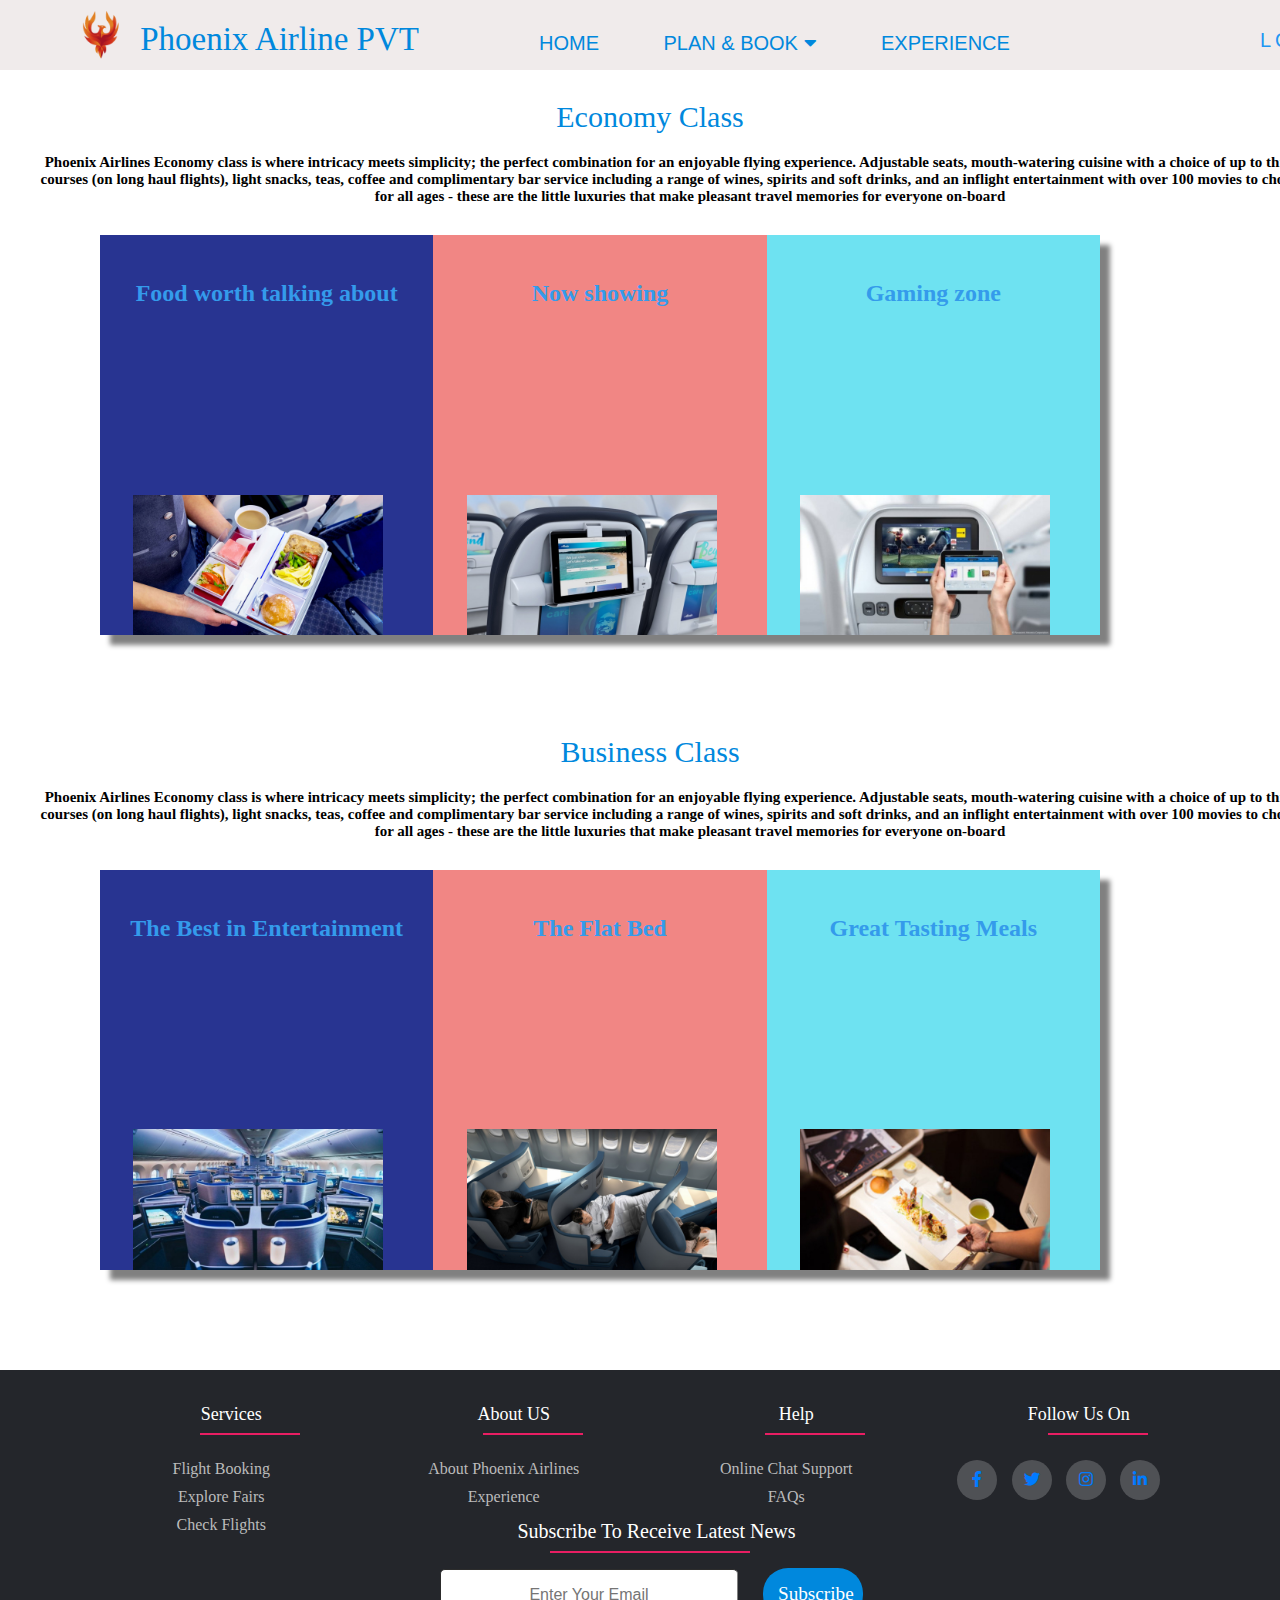
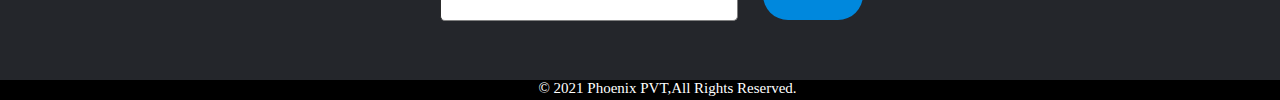
<file: web/experience.html>
<!DOCTYPE html>
<!--
To change this license header, choose License Headers in Project Properties.
To change this template file, choose Tools | Templates
and open the template in the editor.
-->
<html>
    <head>
        <link rel="shortcut icon" href="Images/favicon-16x16.png" />
        <title>Phoenix Airline PVT</title>
        <meta charset="UTF-8">
        <meta name="viewport" content="width=device-width, initial-scale=1.0">
        
        <link rel="Stylesheet" type="text/css" media="all" href="CSS/experience.css" >
        
        <link rel="Stylesheet" type="text/css" media="all" href="CSS/footer.css" >
        <link rel="stylesheet" type="text/css" href="https://cdnjs.cloudflare.com/ajax/libs/font-awesome/5.15.1/css/all.min.css">
       <script type="text/javascript" src="Javascript/HomeValidation.js"></script>
     <script src="https://ajax.googleapis.com/ajax/libs/jquery/3.1.1/jquery.min.js"></script>
        
 
        
 </head>
 <body>

  <div class="div1"> 
  
<nav>
      
      <ul>
          <li> <img class="logoi" src="Images/logo.png" style="width: 100px;height: 100px"></li>
          <li>    <label class="logo">Phoenix Airline PVT</label></li>
<li><a  href="Home.html">HOME</a></li>
<li><a href="#">PLAN & BOOK
          <i class="fas fa-caret-down"></i>
        </a>
<ul>
<li><a href="flightreservation.html">FIGHT RESERVATION</a></li>
<li><a href="checkavail.html">CHECK AVAILABILITY</a></li>
<li><a href="#">PAYMENT OPTIONS</a></li>
</ul>
</li>

<li><a href="#">EXPERIENCE</a></li>



</ul>
      <ul class="log">
          
          <li class="first" >
	<a id="book" href="#">
 	<span></span>
 	<span></span>
 	<span></span>
 	<span></span>
 	Login
 </a>
            <div class="arrowup"></div>
            <div class="login-form">
               
                <div class="center">
                    
                   
                     <label  class="close-btn fas fa-times"></label>
                    <h1>Login</h1>
                    <form method="post">
                        <div class="txt_field">
                            <input type="text" name="loguname" required>
                            <label>Username</label>
                        </div>
                        <div class="txt_field">
                            <input type="password" name="logpass" required>
                            <label>Password</label>
                        </div>
                        <div class="txt_field">
                            <select name="logtype" >
                                <option>Admin</option>
                                <option>Staff</option>
                                <option>User</option>
                                
                            </select>
                            <label>Select User Type</label>
                        </div>
                        <div class="fpass">Forget Password ? </div>
                        <input type="submit" value="Login" class="loginsub">
                        <div class="signuplink"><a href="signupform.html">Not a member ?</a></div>
               
                    </form>
                    
                </div>
                
                   
                </div>
           

  </li> 
  
      </ul>
    
  
</nav>

  </div>
 <div class="div2">
     <div class="ex">
         <label class="exl">Economy Class</label>
         <h4>Phoenix Airlines Economy class is where intricacy meets simplicity; the perfect combination for an enjoyable flying experience. Adjustable seats, mouth-watering cuisine with a choice of up to three main courses (on long haul flights), light snacks, teas, coffee and complimentary bar service including a range of wines, spirits and soft drinks, and an inflight entertainment with over 100 movies to choose from for all ages - these are the little luxuries that make pleasant travel memories for everyone on-board</h4>
        
 </div>
      <div class="image">
	<div class="col">
		<h2>Food worth talking about</h2>
		<div class="caption">
                    <p>Let our restaurant in the sky tease and please your taste buds with delicious in-flight meals prepared by our special team of chefs to titillate your taste buds. To reduce the effects of dehydration during long flights we serve you refreshments every 45 minutes. Passengers with special dietary requirements can pre-order their meals at the time of booking.
</p>

		</div>
		<img src="Images/food.jpg">
	</div>
	<div class="col">
		<h2>Now showing</h2>
                
		<div class="caption">
			<p>Our selection of movie, TV and radio channels is sure to keep you glued to your seats throughout the flight. 
                On certain short sectors where headsets are not offered due to limited flight time, expect a selection of silent movie classics or a wide selection of video games to keep you entertained right throughout.
            </p>
			
		</div>
                <img src="Images/tv.jpg" >
	</div>
         
	<div class="col">
		<h2>Gaming zone</h2>
		<div class="caption">
			<p> Airlines offers you a variety of video games handpicked to cater to all ages. Choose from amongst checkers, backgammon, blackjack and poker to Galaktor, Tetrix, Magma Zone, Busy Bee and many more. There will never be a dull moment!</p>
			
		</div>
		<img src="Images/game.jpg" >
	</div>
</div>
     <div class="ex2">
         <label class="exl">Business Class</label>
         <h4>Phoenix Airlines Economy class is where intricacy meets simplicity; the perfect combination for an enjoyable flying experience. Adjustable seats, mouth-watering cuisine with a choice of up to three main courses (on long haul flights), light snacks, teas, coffee and complimentary bar service including a range of wines, spirits and soft drinks, and an inflight entertainment with over 100 movies to choose from for all ages - these are the little luxuries that make pleasant travel memories for everyone on-board</h4>
        
 </div>
      <div class="image">
	<div class="col">
		<h2>The Best in Entertainment</h2>
		<div class="caption">
                    <p>The state of the art Thales AVANT in-flight entertainment system has the latest blockbusters from Hollywood and Bollywood, and a collection of classics and favourites. Business Class features 15.4 inch screens, with over 50 TV channels, 120 movies, an extensive library of audio CD’s and radio channels, and a large number of games for all age groups.
</p>

		</div>
		<img src="Images/b1.jpg">
	</div>
	<div class="col">
		<h2>The Flat Bed</h2>
		<div class="caption">
			<p> Experience the highest levels of privacy and comfort on our A330 wide body aircraft where seclusion blends with luxury. Individual storage space provides room for all your personal belongings and you’ll find more knee room and living space, making our flat beds the very last word in luxury. With relaxing mood lighting and dazzling night sky displays*, arrive at your destination completely refreshed after sleeping soundly throughout your flight.
            </p>
			
		</div>
		<img src="Images/b2.png" >
	</div>
         
	<div class="col">
		<h2>Great Tasting Meals</h2>
		<div class="caption">
			<p> Indulge in delicious meals prepared with extra care to please your palate, with a wide array of healthy options, for an unforgettable culinary experience at 37,000ft. Compliment it with a selection from our finest wines.</p>
			
		</div>
		<img src="Images/b3.jpg" >
	</div>
</div>
    <div class="div8">
       <div class="div8sub">
           <footer class="footer">
  	 
  	 	<div class="row">
  	 		<div class="footer-col">
  	 			<h4>Services</h4>
  	 			<ul>
  	 				<li><a href="#">Flight Booking</a></li>
  	 				<li><a href="#">Explore Fairs</a></li>
  	 				<li><a href="#">Check Flights</a></li>
  	 				
  	 			</ul>
  	 		</div>
  	 		<div class="footer-col">
  	 			<h4>About US</h4>
  	 			<ul>
  	 				<li><a href="#">About Phoenix Airlines</a></li>
  	 				<li><a href="#">Experience</a></li>
  	 				
  	 			</ul>
  	 		</div>
  	 		<div class="footer-col">
  	 			<h4>Help</h4>
  	 			<ul>
  	 				<li><a href="#">Online Chat Support</a></li>
  	 				<li><a href="#">FAQs</a></li>
  	 				
  	 			</ul>
  	 		</div>
  	 		<div class="footer-col">
  	 			<h4>follow us on</h4>
  	 			<div class="social-links">
                                    <a href="#" ><i class="fab fa-facebook-f"></i></a>
  	 				<a href="#"><i class="fab fa-twitter"></i></a>
  	 				<a href="#"><i class="fab fa-instagram"></i></a>
  	 				<a href="#"><i class="fab fa-linkedin-in"></i></a>
  	 			</div>
  	 		</div>
                    <div class="footer-cow">
  	 			<h4>Subscribe to receive latest news </h4>
                                <form class="newsletter" method="get" action="#">
  	 			<ul>
                                    
                                          
                                    <li><input type="text" class="mail" placeholder="Enter Your Email"><button class="emailb">Subscribe</button></li>
                                    
  	 				
                                    
  	 			</ul>
                                    </form>
  	 		</div>
  </footer>

       </div>
              </div>
        
         
             
      <div class="copyright">
            <h4>© 2021 Phoenix PVT,All Rights Reserved.</h4>
                
        </div>
        
  
  
  </div>



<script type="text/javascript" src="Javascript/popup.js"></script>

  
 
        
    </body>
     
</html>
</file>
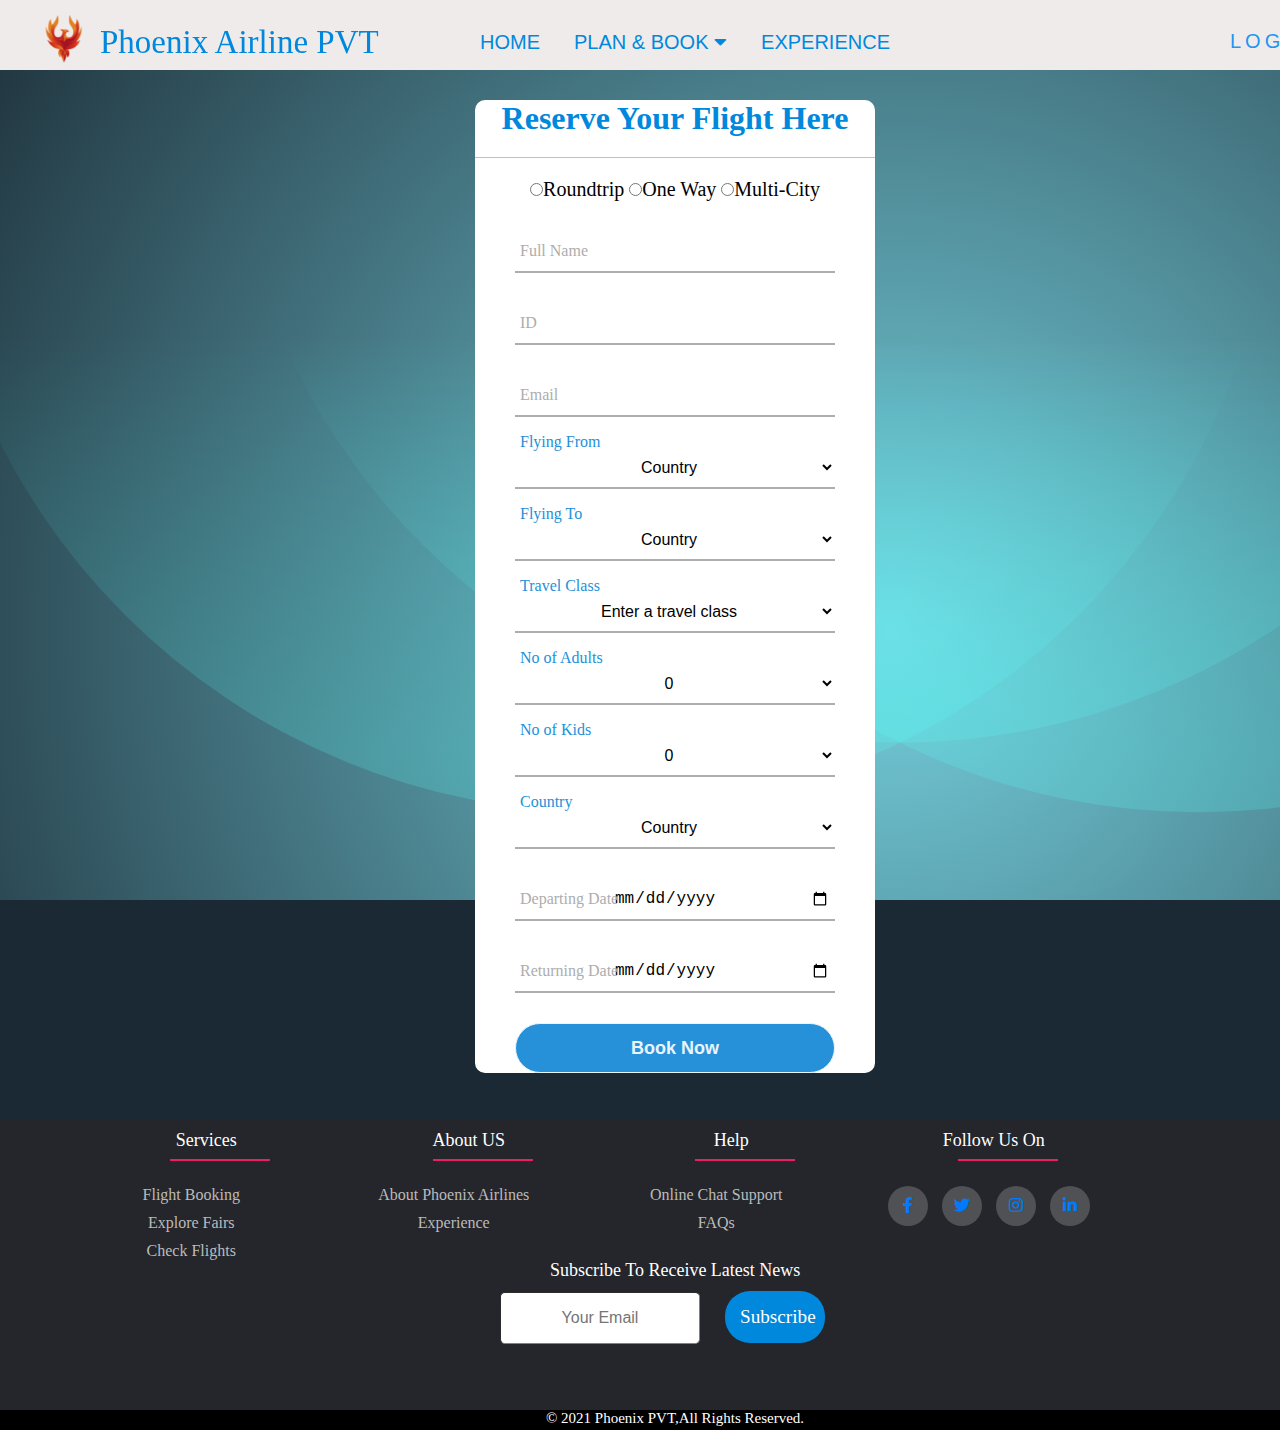
<file: web/flightreservation.html>
<!DOCTYPE html>
<!--
To change this license header, choose License Headers in Project Properties.
To change this template file, choose Tools | Templates
and open the template in the editor.
-->
<html>
    <head>
        <link rel="shortcut icon" href="Images/favicon-16x16.png" />
        <title>Phoenix Airline PVT</title>
        <meta charset="UTF-8">
        <meta name="viewport" content="width=device-width, initial-scale=1.0">
         <link rel="stylesheet" type="text/css" href="https://cdnjs.cloudflare.com/ajax/libs/font-awesome/5.15.1/css/all.min.css">
        <link rel="Stylesheet" type="text/css" media="all" href="CSS/flightreservation.css" >
         <link rel="Stylesheet" type="text/css" media="all" href="CSS/footer.css" >
         <script src="https://ajax.googleapis.com/ajax/libs/jquery/3.1.1/jquery.min.js"></script>
        <link rel="Stylesheet" type="text/css" media="all" href="CSS/b.css" >
       
       <link rel="Stylesheet" type="text/css" media="all" href="CSS/back2.css" >
        
 
        
 </head>
 <body>
<div class="content">
         
         
 <div class="div1"> 
     
  <nav>
  <div class="logoi"><a href="#"><img src="Images/logo.png" style="width: 100px;height: 100px"></a></div>
   <label class="logo"> Phoenix Airline PVT</label>
      <ul>
                   
          
<li><a  href="Home.html">HOME</a></li>
<li><a href="#">PLAN & BOOK
          <i class="fas fa-caret-down"></i>
        </a>
<ul>
<li><a href="flightreservation.html">FIGHT RESERVATION</a></li>
<li><a href="checkavail.html">CHECK AVAILABILITY</a></li>

</ul>
</li>

<li><a href="experience.html">EXPERIENCE</a></li>



</ul>
      <ul class="log">
          
          <li class="first" >
	<a id="book" href="#">
 	<span></span>
 	<span></span>
 	<span></span>
 	<span></span>
 	Login
 </a>
            <div class="arrowup"></div>
            <div class="login-form">
               
                <div class="center">
                    
                   
                     <label  class="close-btn fas fa-times"></label>
                    <h1>Login</h1>
                    <form method="post" action="login">
                        <div class="txt_field">
                            <input type="text" name="loguname" required>
                            <label>Username</label>
                        </div>
                        <div class="txt_field">
                            <input type="password" name="logpass" required>
                            <label>Password</label>
                        </div>
                        <div class="txt_field">
                            <select name="logtype" >
                                <option>Admin</option>
                                <option>Staff</option>
                                <option>User</option>
                                
                            </select>
                            <label>Select User Type</label>
                        </div>
                        <div class="txt_field">
                            <select name="grade" >
                                <option>select</option>
                                <option>grade 1</option>
                                <option>grade 2</option>
                                
                            </select>
                            <label>required to be selected by staff only</label>
                        </div>
                       
                        <input type="submit" value="Login" class="loginsub">
                        <div class="signuplink"><a href="signupform.html">Not a member ?</a></div>
               
                    </form>
                    
                </div>
                
                   
                </div>
           

  </li> 
  
      </ul>
    
  </nav>


  </div>
    <div class="div2" >
        
        <div class="reservation">
                   
                     
                    
                    <h1>Reserve Your Flight Here</h1>
                    <form method="post" name="flightreserve2" action="reserve">
                        <div class="rad">
                   <input type="radio" name="triptype1" value="Roundtrip" ><label>Roundtrip</label>
                   <input type="radio"  name="triptype1" value="One Way"><label>One Way</label>
                <input type="radio" name="triptype1" value="Multi-City"><label>Multi-City</label>
                        </div>
                        <div class="txt_field">
                            <input type="text" name="fname" required>
                            <label>Full Name</label>
                        </div>
                        <div class="txt_field">
                            <input type="text" name="id" required>
                            <label>ID</label>
                        </div>
                        <div class="txt_field">
                            <input type="text" name="email" required>
                            <label>Email</label>
                        </div>
                        
                        <div class="txt_field">
                            <select name="deptcountry1" >
                                 <option>Country</option>
                
                                 <option>Sri Lanka</option>
                                 <option>USA</option>
                                 <option>Thailand</option>
                                 <option>India</option>
                            </select>
                            
                            <label>Flying From</label>
                        </div>
                        <div class="txt_field">
                            <select name="arrivalcountry1" >
                                 <option>Country</option>
                                 <option>Sri Lanka</option>
                                 <option>USA</option>
                                 <option>Thailand</option>
                                 <option>India</option>

                
                            </select>
                            
                            <label>Flying To</label>
                        </div>
                            
                        <div class="txt_field">
                            <select name="travelclass1" >
                                <option>Enter a travel class</option>
                                <option>Economy Class</option>
                                <option>Business Class</option>
                                <option>First Class</option>
                                
                            </select>
                            <label>Travel Class</label>
                        </div>
                        <div class="txt_field">
                            <select name="noofadults" >
                                <option>0</option>
                                <option>1</option>
                                <option>2</option>
                                <option>3</option>
                                <option>4</option>
                                <option>5</option>
                                <option>6</option>
                                <option>7</option>
                                <option>8</option>
                                <option>9</option>
                                <option>10</option>
                                
                             
                                
                            </select>
                            <label>No of Adults</label>
                        </div>
                        <div class="txt_field">
                            <select name="noofkids" >
                                <option>0</option>
                                <option>1</option>
                                <option>2</option>
                                <option>3</option>
                                <option>4</option>
                                <option>5</option>
                                <option>6</option>
                                <option>7</option>
                                <option>8</option>
                                <option>9</option>
                                <option>10</option>
                                
                             
                                
                            </select>
                            <label>No of Kids</label>
                        </div>
                        
                        <div class="txt_field">
                            <select name="yourcountry" >
                                <option>Country</option>
                                 <option>Sri Lanka</option>
                                 <option>USA</option>
                                 <option>Thailand</option>
                                 <option>India</option>
                            </select>
                            <label>Country</label>
                        </div>
                        <div class="txt_field">
                            <input type="date" name="depdate" required>
                            <label>Departing Date</label>
                        </div>
                        <div class="txt_field">
                            <input type="date" name="retdate" required>
                            <label>Returning Date</label>
                        </div>
                        
                       
                        <input type="submit" value="Book Now" class="loginsub" onclick="flightreservevalidate();">
                        
               
                    </form>
                    
                </div>
				
				
			
    </div>
     <div class="div8">
       <div class="div8sub">
           <footer class="footer">
  	 
  	 	<div class="row">
  	 		<div class="footer-col">
  	 			<h4>Services</h4>
  	 			<ul>
  	 				<li><a href="#">Flight Booking</a></li>
  	 				<li><a href="#">Explore Fairs</a></li>
  	 				<li><a href="#">Check Flights</a></li>
  	 				
  	 			</ul>
  	 		</div>
  	 		<div class="footer-col">
  	 			<h4>About US</h4>
  	 			<ul>
  	 				<li><a href="#">About Phoenix Airlines</a></li>
  	 				<li><a href="#">Experience</a></li>
  	 				
  	 			</ul>
  	 		</div>
  	 		<div class="footer-col">
  	 			<h4>Help</h4>
  	 			<ul>
  	 				<li><a href="#">Online Chat Support</a></li>
  	 				<li><a href="#">FAQs</a></li>
  	 				
  	 			</ul>
  	 		</div>
  	 		<div class="footer-col">
  	 			<h4>follow us on</h4>
  	 			<div class="social-links">
                                    <a href="#" ><i class="fab fa-facebook-f"></i></a>
  	 				<a href="#"><i class="fab fa-twitter"></i></a>
  	 				<a href="#"><i class="fab fa-instagram"></i></a>
  	 				<a href="#"><i class="fab fa-linkedin-in"></i></a>
  	 			</div>
  	 		</div>
                   <h4 style=" margin-left: 450px; font-size: 18px;
	color: #ffffff;
	text-transform: capitalize;
	margin-bottom: 35px;
	font-weight: 500;
	position: relative;
        font-family: 'Emirates';">Subscribe to receive latest news </h4>
                                <form class="newsletter" method="get" action="#">
  	 			<ul>
                                    
                                          
                                    <li style="margin-top: -15px; margin-left: 100px;"><input type="text" class="mail" placeholder="Your Email"><button class="emailb">Subscribe</button></li>
                                    
                                    
  	 			</ul>
                                    </form>
  	 		</div>
  </footer>

       </div>
              </div>
        
         
             
      <div class="copyright">
            <h4>© 2021 Phoenix PVT,All Rights Reserved.</h4>
                
        </div>
        
  
  
  </div>
       

<script type="text/javascript" src="Javascript/popup.js"></script>

  
 
        
    </body>
     
</html>
</file>
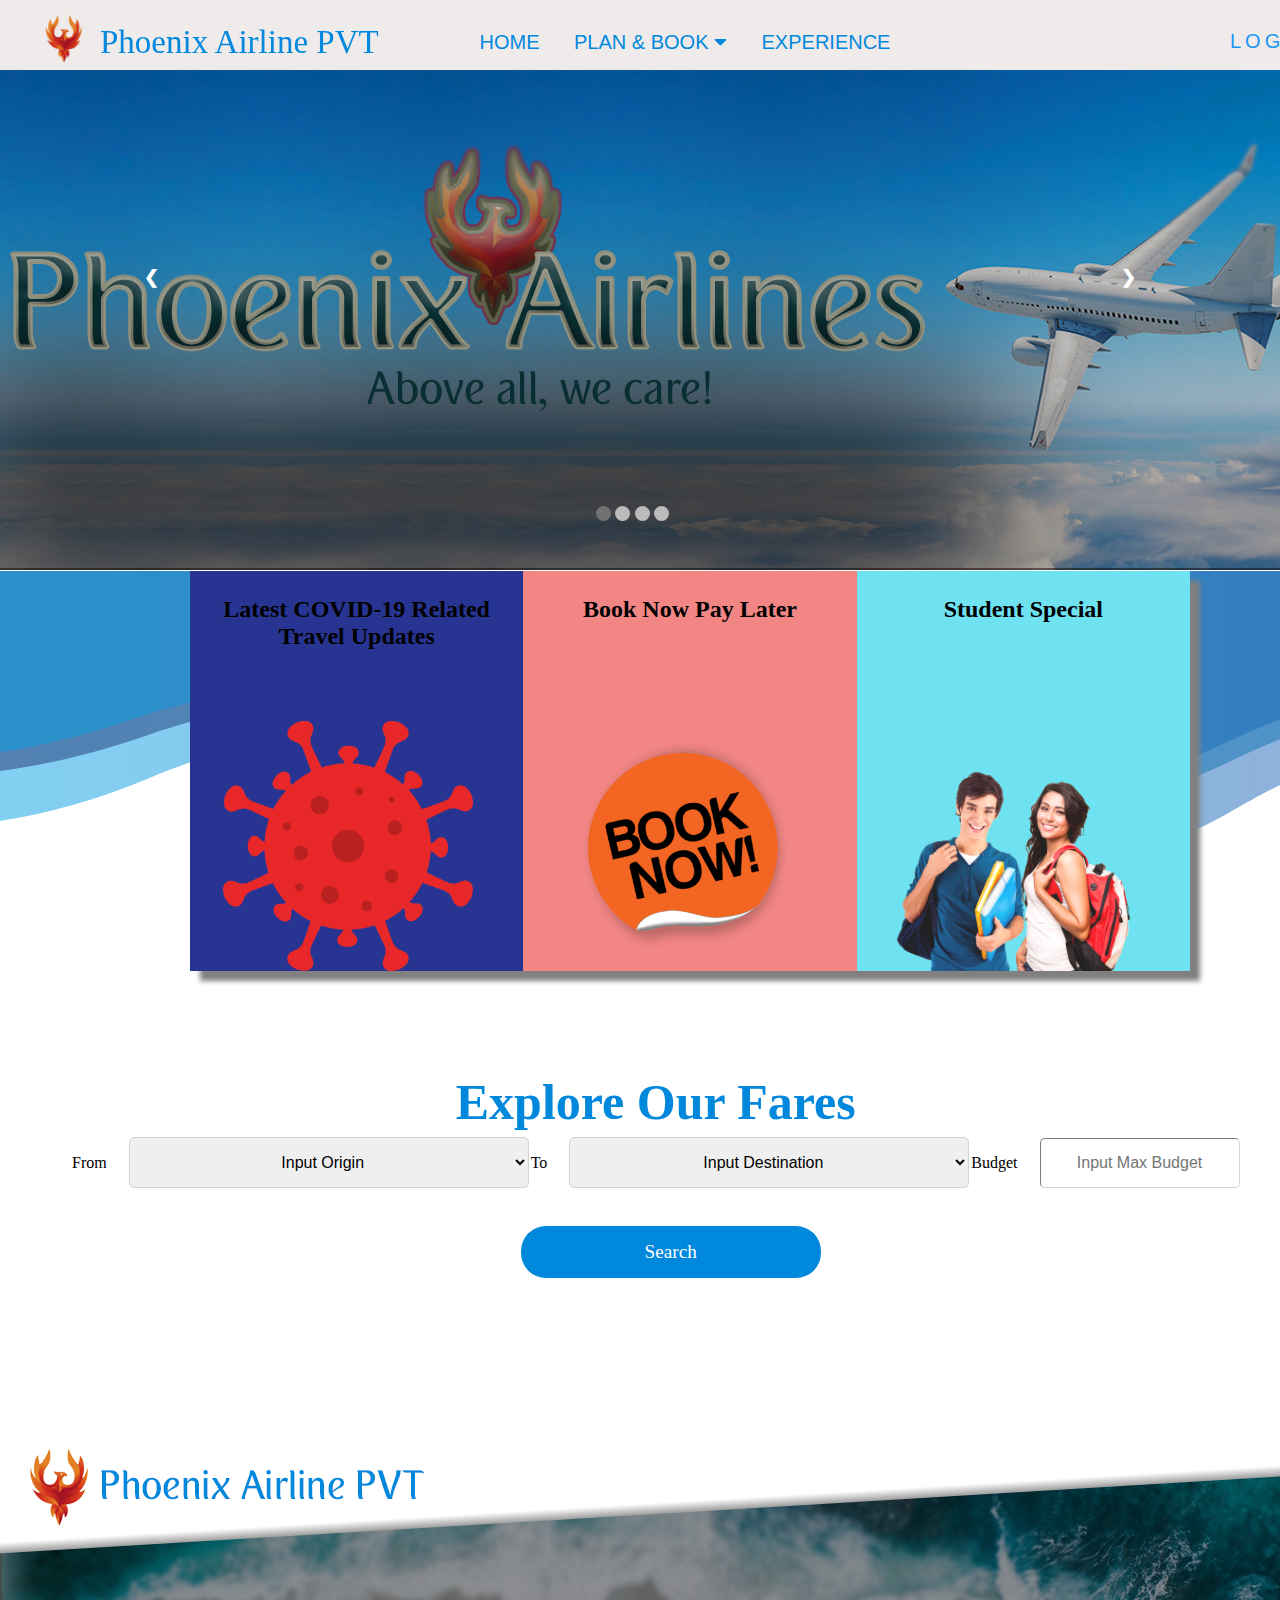
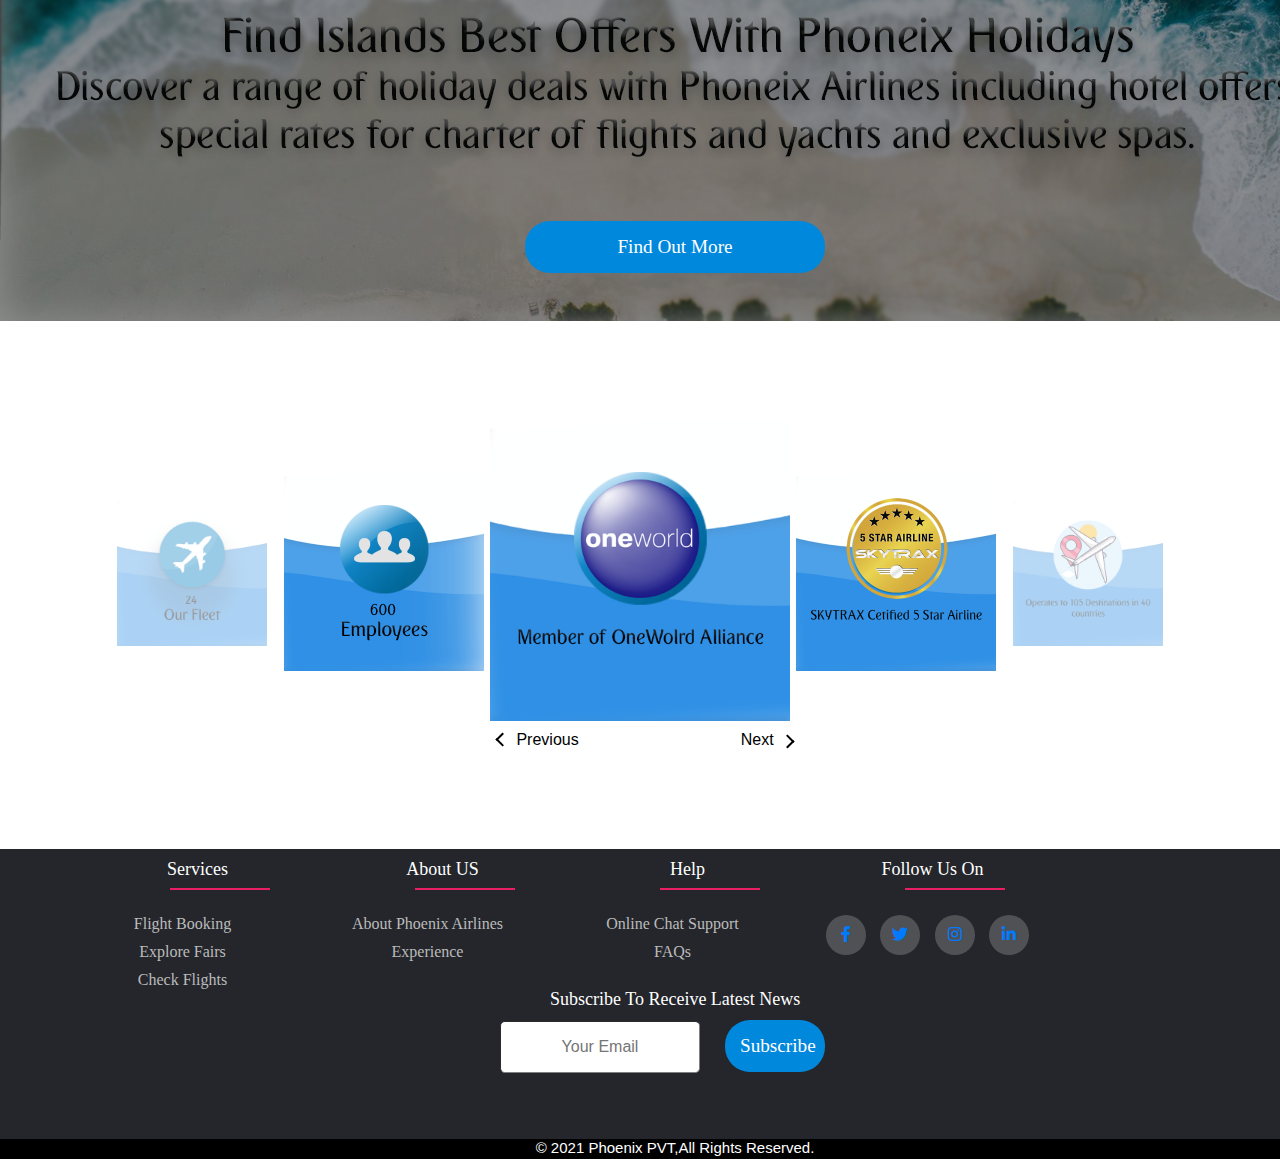
<file: web/Home.html>
<!DOCTYPE html>
<!--
To change this license header, choose License Headers in Project Properties.
To change this template file, choose Tools | Templates
and open the template in the editor.
-->
<html>
    <head>
        <link rel="shortcut icon" href="Images/favicon-16x16.png" />
        <title>Phoenix Airline PVT</title>
        <meta charset="UTF-8">
        <meta name="viewport" content="width=device-width, initial-scale=1.0">
         <link rel="stylesheet" type="text/css" href="https://cdnjs.cloudflare.com/ajax/libs/font-awesome/5.15.1/css/all.min.css">
        <link rel="Stylesheet" type="text/css" media="all" href="CSS/adminhome.css" >
           <link rel="Stylesheet" type="text/css" media="all" href="CSS/slide.css" >
            <link rel="Stylesheet" type="text/css" media="all" href="CSS/b.css" >
             <link rel="Stylesheet" type="text/css" media="all" href="CSS/slide2.css" >
                <link rel="Stylesheet" type="text/css" media="all" href="CSS/slide4.css" >
                   <link rel="Stylesheet" type="text/css" media="all" href="CSS/slide4.css" >
         <link rel="Stylesheet" type="text/css" media="all" href="CSS/footer.css" >
        <script src="https://ajax.googleapis.com/ajax/libs/jquery/3.1.1/jquery.min.js"></script>
       
       
        
 
        
 </head>
 <body>
<div class="content">
         
         
 <div class="div1"> 
     
  <nav>
  <div class="logoi"><a href="#"><img src="Images/logo.png" style="width: 100px;height: 100px"></a></div>
   <label class="logo"> Phoenix Airline PVT</label>
      <ul>
                   
          
<li><a  href="Home.html">HOME</a></li>
<li><a href="#">PLAN & BOOK
          <i class="fas fa-caret-down"></i>
        </a>
<ul>
<li><a href="flightreservation.html">FIGHT RESERVATION</a></li>
<li><a href="checkavail.html">CHECK AVAILABILITY</a></li>

</ul>
</li>

<li><a href="experience.html">EXPERIENCE</a></li>



</ul>
      <ul class="log">
          
          <li class="first" >
	<a id="book" href="#">
 	<span></span>
 	<span></span>
 	<span></span>
 	<span></span>
 	Login
 </a>
            <div class="arrowup"></div>
            <div class="login-form">
               
                <div class="center">
                    
                   
                     <label  class="close-btn fas fa-times"></label>
                    <h1>Login</h1>
                    <form method="post" action="login">
                        <div class="txt_field">
                            <input type="text" name="loguname" required>
                            <label>Username</label>
                        </div>
                        <div class="txt_field">
                            <input type="password" name="logpass" required>
                            <label>Password</label>
                        </div>
                        <div class="txt_field">
                            <select name="logtype" >
                                <option>Admin</option>
                                <option>Staff</option>
                                <option>User</option>
                                
                            </select>
                          
                            <label>Select User Type</label>
                        </div>
                        <div class="txt_field">
                            <select name="grade" >
                                <option>Select</option>
                                <option>grade 1</option>
                                <option>grade 2</option>
                                
                            </select>
                            <label>Required to be selected by staff only</label>
                        </div>
                       
                        <input type="submit" value="Login" class="loginsub">
                        <div class="signuplink"><a href="signupform.html">Not a member ?</a></div>
               
                    </form>
                    
                </div>
                
                   
                </div>
           

  </li> 
  
      </ul>
    
  </nav>


  </div>
    <div class="div2" style="margin-left: -10px;">


<div class="mySlides fade">
  
  <img src="Images/slide4.png" style="height:500px;width:1355px">
  
</div>

<div class="mySlides fade">

  <img src="Images/slide2.png" style="height:500px;width:1355px">
 
</div>

<div class="mySlides fade">
  
  <img src="Images/slide1.png" style="height:500px;width:1355px">
  
</div>
     <div class="mySlides fade">

  <img src="Images/slide3.png" style="height:500px;width:1355px">
  
</div>

<a class="prev" onclick="plusSlides(-1)">&#10094;</a>
<a class="next" onclick="plusSlides(1)">&#10095;</a>

<div class="doti" style="text-align:center">
  <span class="dot" onclick="currentSlide(1)"></span> 
  <span class="dot" onclick="currentSlide(2)"></span> 
  <span class="dot" onclick="currentSlide(3)"></span> 
  <span class="dot" onclick="currentSlide()"></span> 
</div>
</div>
<div class="div3" style="background-image: url('Images/Live-Background-1.svg'); height:400px; margin-top: 101px;">
         <div class="sss" style=" height:500px; margin-top: 60px;  margin-left: 90px; ">     
             <div class="image" style="margin-top: 20px;">
	<div class="col">
		<h2>Latest COVID-19 Related Travel Updates</h2>
		<div class="caption">
                    <p>At Phoenix Airlines, the safety and the wellbeing of our passengers and crew is our utmost priority. Phoenix Airlines is working closely with national and global authorities to provide guidance on COVID-19 travel and safety updates to our customers and to upgrade our services as per the guidelines provided. Please make use of the information provided on this page to make your journey a comfortable one.
</p>
n>
		</div>
		<img src="Images/cornoa.png">
	</div>
	<div class="col">
		<h2>Book Now Pay Later</h2>
		<div class="caption">
			<p>Don't have a credit card? Or do you not want to use yours? Not to worry! You can still grab that online offer! Phoenix Airlines teams up with your favourite local banks in your country and Exchange Houses in the United Arab Emirates to bring you Book now Pay later– a convenient payment option that is absolutely credit card-free!</p>
			
		</div>
		<img src="Images/book.png" >
	</div>
         
	<div class="col">
		<h2>Student Special</h2>
		<div class="caption">
			<p>Travelling for studies? Book your flight on Phoenix Airlines.com and get 40KG free baggage allowance for your student visa! Whether you are flying off for your college education or you are off for your post graduate studies, being away from home is difficult. So here’s 10kg more to take all you want with you and more!</p>
			
		</div>
		<img src="Images/stu.png" >
	</div>
</div>
 </div>
          </div>
     <div class="div5">
              <form name="fare"  method="post" action="flightfare.jsp"> 
                  <table class="fare">
                      <thead>
                          <tr>
                              <th colspan="10" class="f1">Explore Our Fares</th>
                              
                          </tr>
                      </thead>
                      
                      <tbody>
                          <tr>
                              <td></td>
                              <td></td>
                          </tr>
                          <tr>
                              <td></td>
                              <td></td>
                          </tr>
                          
                          <tr>
                              <td>From</td>
                              <td> <select id="country" name="country1" class="farefrom" >
                                      <option>Input Origin</option>
                                      <option>Sri Lanka</option>
                                 <option>USA</option>
                                 <option>Thailand</option>
                                 <option>India</option>
                            </select></td>
            
            <td>To</td>
                              <td> <select id="country" name="country" class="fareto">
                                      <option>Input Destination</option>
                                      <option>Sri Lanka</option>
                                 <option>USA</option>
                                 <option>Thailand</option>
                                 <option>India</option>
               
            </select></td>
                          
                              <td>Budget</td>
                              <td><input type="text" name="farebudget" placeholder="Input Max Budget" class="farebudget" /></td>
                              
                   
                          </tr>
                          <tr><td></td></tr>
                          <tr><td></td></tr>
                          <tr><td></td></tr>
                          <tr>
                              <td colspan="4"><input type="submit" value="Search" class="faresearch" onclick="reservevalidate();" /></td>
                          </tr>
                      </tbody>
                  </table>

                      
                      
                
                  
             
                </form>
              
              
  </div>
         <div class="div6" style="background-image: url('Images/cover2.png'); height:500px;">
              
               <button class="cover2b"><a href="#">Find Out More</a></button>
      </div> 
          <div class="div7">
         <div class="gallery">
    <div class="gallery-container">
      <img class="gallery-item gallery-item-1" src="Images/1.png">
      <img class="gallery-item gallery-item-2" src="Images/2.png" >
      <img class="gallery-item gallery-item-3" src="Images/3.png" >
      <img class="gallery-item gallery-item-4" src="Images/4.png" >
      <img class="gallery-item gallery-item-5" src="Images/5.png">
    </div>
             <div class="gallery-controls" style="margin-left:10px;"></div>
  </div> 
     <div class="div8">
       <div class="div8sub">
           <footer class="footer">
  	 
  	 	<div class="row">
  	 		<div class="footer-col">
  	 			<h4>Services</h4>
  	 			<ul>
  	 				<li><a href="#">Flight Booking</a></li>
  	 				<li><a href="#">Explore Fairs</a></li>
  	 				<li><a href="#">Check Flights</a></li>
  	 				
  	 			</ul>
  	 		</div>
  	 		<div class="footer-col">
  	 			<h4>About US</h4>
  	 			<ul>
  	 				<li><a href="#">About Phoenix Airlines</a></li>
  	 				<li><a href="#">Experience</a></li>
  	 				
  	 			</ul>
  	 		</div>
  	 		<div class="footer-col">
  	 			<h4>Help</h4>
  	 			<ul>
  	 				<li><a href="#">Online Chat Support</a></li>
  	 				<li><a href="#">FAQs</a></li>
  	 				
  	 			</ul>
  	 		</div>
  	 		<div class="footer-col">
  	 			<h4>follow us on</h4>
  	 			<div class="social-links">
                                    <a href="#" ><i class="fab fa-facebook-f"></i></a>
  	 				<a href="#"><i class="fab fa-twitter"></i></a>
  	 				<a href="#"><i class="fab fa-instagram"></i></a>
  	 				<a href="#"><i class="fab fa-linkedin-in"></i></a>
  	 			</div>
  	 		</div>
                    <h4 style=" margin-left: 450px; font-size: 18px;
	color: #ffffff;
	text-transform: capitalize;
	margin-bottom: 35px;
	font-weight: 500;
	position: relative;
        font-family: 'Emirates';">Subscribe to receive latest news </h4>
                                <form class="newsletter" method="get" action="#">
  	 			<ul>
                                    
                                          
                                    <li style="margin-top: -15px; margin-left: 100px;"><input type="text" class="mail" placeholder="Your Email"><button class="emailb">Subscribe</button></li>
                                    
                                    
  	 			</ul>
                                    </form>
  	 		</div>
  </footer>

       </div>
              </div>
        
         
             
      <div class="copyright">
            <h4>© 2021 Phoenix PVT,All Rights Reserved.</h4>
                
        </div>
        
  
  
  </div>
       
          </div>
<script type="text/javascript" src="Javascript/popup.js"></script>
<script type="text/javascript" src="Javascript/slide.js"></script>
 <script type="text/javascript" src="Javascript/slide2.js"></script>

 
        
    </body>
     
</html>
</file>
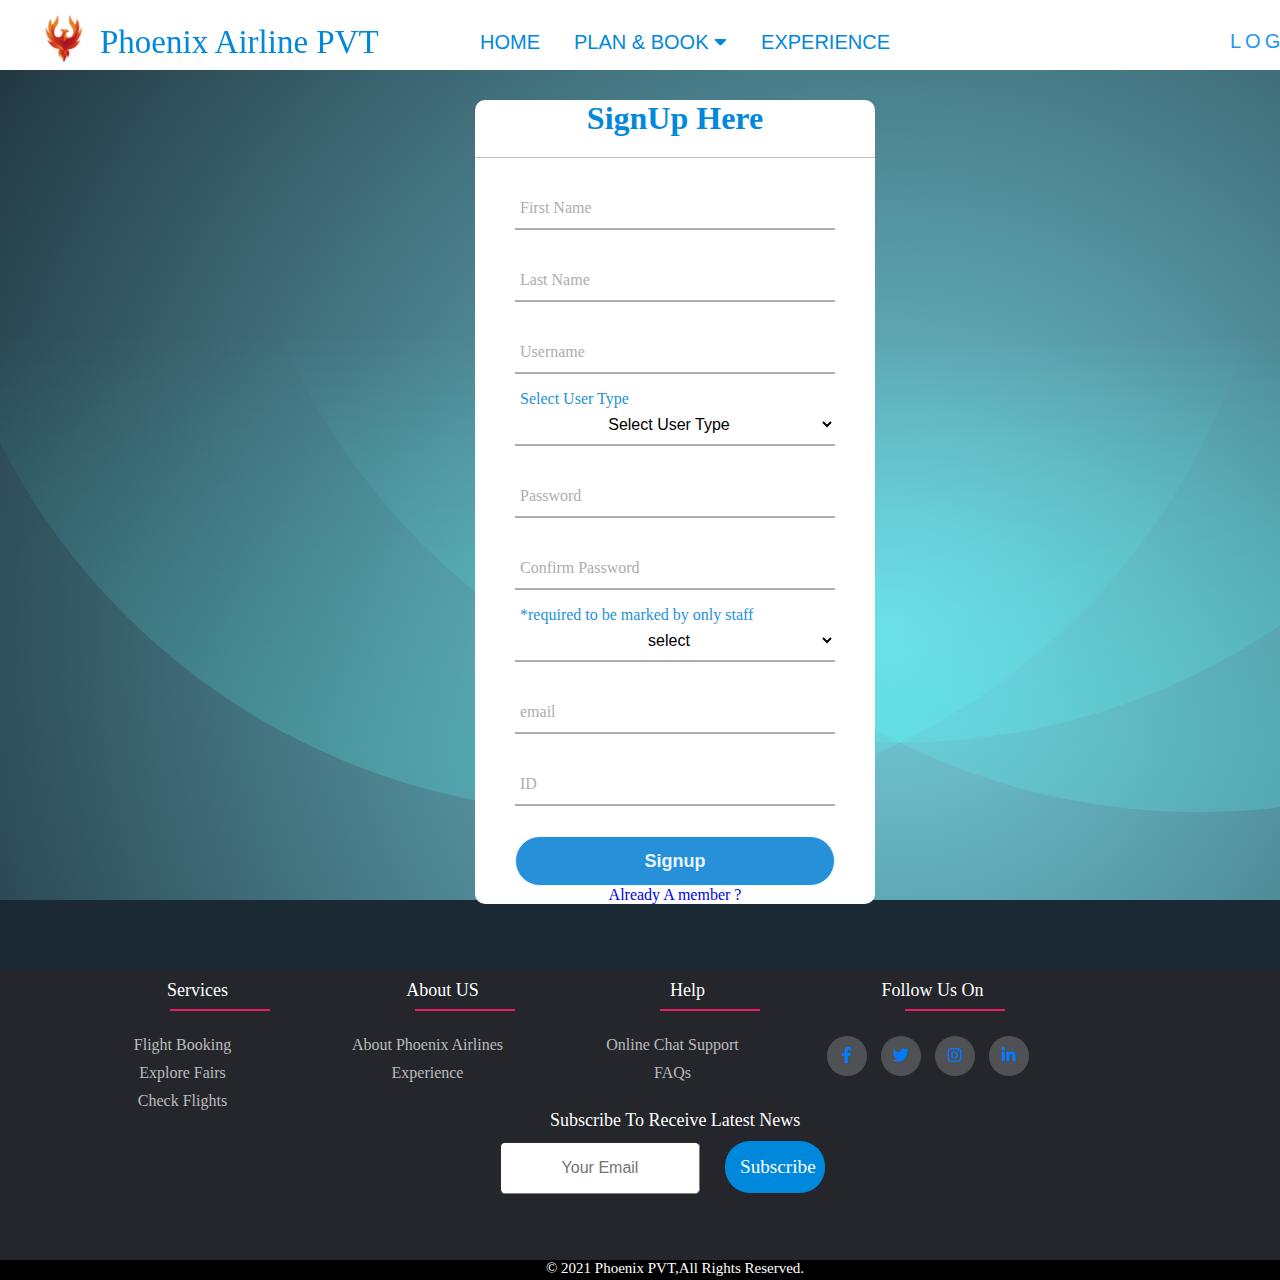
<file: web/signupform.html>
<!DOCTYPE html>
<!--
To change this license header, choose License Headers in Project Properties.
To change this template file, choose Tools | Templates
and open the template in the editor.
-->
<html>
    <head>
        <link rel="shortcut icon" href="Images/favicon-16x16.png" />
        <title>Phoenix Airline PVT</title>
        <meta charset="UTF-8">
        <meta name="viewport" content="width=device-width, initial-scale=1.0">
         <link rel="stylesheet" type="text/css" href="https://cdnjs.cloudflare.com/ajax/libs/font-awesome/5.15.1/css/all.min.css">
        <link rel="Stylesheet" type="text/css" media="all" href="CSS/signup.css" >
         <link rel="Stylesheet" type="text/css" media="all" href="CSS/footer.css" >
         <script src="https://ajax.googleapis.com/ajax/libs/jquery/3.1.1/jquery.min.js"></script>
        <link rel="Stylesheet" type="text/css" media="all" href="CSS/b.css" >
       <link rel="Stylesheet" type="text/css" media="all" href="CSS/back2.css" >
       
        
 
        
 </head>
 <body>
     <div class="content">
         
         
 <div class="div1"> 
     
  <nav>
  <div class="logoi"><a href="#"><img src="Images/logo.png" style="width: 100px;height: 100px"></a></div>
   <label class="logo"> Phoenix Airline PVT</label>
      <ul>
                   
          
<li><a  href="Home.html">HOME</a></li>
<li><a href="#">PLAN & BOOK
          <i class="fas fa-caret-down"></i>
        </a>
<ul>
<li><a href="flightreservation.html">FIGHT RESERVATION</a></li>
<li><a href="checkavail.html">CHECK AVAILABILITY</a></li>

</ul>
</li>

<li><a href="experience.html">EXPERIENCE</a></li>



</ul>
      <ul class="log">
          
          <li class="first" >
	<a id="book" href="#">
 	<span></span>
 	<span></span>
 	<span></span>
 	<span></span>
 	Login
 </a>
            <div class="arrowup"></div>
            <div class="login-form">
               
                <div class="center">
                    
                   
                     <label  class="close-btn fas fa-times"></label>
                    <h1>Login</h1>
                    <form method="post" action="login"> 
                        <div class="txt_field">
                            <input type="text" name="loguname" required>
                            <label>Username</label>
                        </div>
                        <div class="txt_field">
                            <input type="password" name="logpass" required>
                            <label>Password</label>
                        </div>
                        <div class="txt_field">
                            <select name="logtype" >
                                <option>Admin</option>
                                <option>Staff</option>
                                <option>User</option>
                                
                            </select>
                            <label>Select User Type</label>
                        </div>
                         <div class="txt_field">
                            <select name="grade" >
                                <option>select</option>
                                <option>grade 1</option>
                                <option>grade 2</option>
                                
                            </select>
                            <label>required to be selected by staff only</label>
                        </div>
                     
                        <input type="submit" value="Login" class="loginsub">
                        <div class="signuplink"><a href="signupform.html">Not a member ?</a></div>
               
                    </form>
                    
                </div>
                
                   
                </div>
           

  </li> 
  
      </ul>
    
  </nav>


  </div>
    <div class="div2" style="height:1000px;">
        
        <div class="center2">
                    
                   
                     
                    <h1>SignUp Here</h1>
                    <form method="post" action="signup">
                        <div class="txt_field">
                            <input type="text" name="first" required>
                            <label>First Name</label>
                        </div>
                        <div class="txt_field">
                            <input type="text" name="last" required>
                            <label>Last Name</label>
                        </div>
                        <div class="txt_field">
                            <input type="text" name="user" required>
                            <label>Username</label>
                        </div>
                            <div class="txt_field">
                                 
                            <select name="type" >
                                <option>Select User Type</option>
                                <option>Staff</option>
                                <option>User</option>
                                
                            </select>
                                <label>Select User Type</label>
                            </div>
                        
                        <div class="txt_field">
                            <input type="password" name="pass" required>
                            <label>Password</label>
                        </div>
                        <div class="txt_field">
                            <input type="text" name="loguname" required>
                            <label>Confirm Password</label>
                        </div>
                        
                        <div class="txt_field">
                            <select name="grade">
                                <option>select</option>
                                <option>Grade 1</option>
                                 <option>Grade 2</option>
                            </select>
                            <label>*required to be marked by only staff </label>
                        </div>
                        
                       <div class="txt_field">
                            <input type="text" name="email" required>
                            <label>email</label>
                        </div>
                        <div class="txt_field">
                            <input type="text" name="id" required>
                            <label>ID</label>
                        </div>
                        <input type="submit" value="Signup" class="loginsub" onclick="signupvalidate();">
                        <div class="#"><a href="#">Already A member ?</a></div>
               
                    </form>
                    
                </div>
				
				
			
    </div>
     <div class="div8" style="margin-top: -100px;">
       <div class="div8sub">
           <footer class="footer">
  	 
  	 	<div class="row">
  	 		<div class="footer-col">
  	 			<h4>Services</h4>
  	 			<ul>
  	 				<li><a href="#">Flight Booking</a></li>
  	 				<li><a href="#">Explore Fairs</a></li>
  	 				<li><a href="#">Check Flights</a></li>
  	 				
  	 			</ul>
  	 		</div>
  	 		<div class="footer-col">
  	 			<h4>About US</h4>
  	 			<ul>
  	 				<li><a href="#">About Phoenix Airlines</a></li>
  	 				<li><a href="#">Experience</a></li>
  	 				
  	 			</ul>
  	 		</div>
  	 		<div class="footer-col">
  	 			<h4>Help</h4>
  	 			<ul>
  	 				<li><a href="#">Online Chat Support</a></li>
  	 				<li><a href="#">FAQs</a></li>
  	 				
  	 			</ul>
  	 		</div>
  	 		<div class="footer-col">
  	 			<h4>follow us on</h4>
  	 			<div class="social-links">
                                    <a href="#" ><i class="fab fa-facebook-f"></i></a>
  	 				<a href="#"><i class="fab fa-twitter"></i></a>
  	 				<a href="#"><i class="fab fa-instagram"></i></a>
  	 				<a href="#"><i class="fab fa-linkedin-in"></i></a>
  	 			</div>
  	 		</div>
                   <h4 style=" margin-left: 450px; font-size: 18px;
	color: #ffffff;
	text-transform: capitalize;
	margin-bottom: 35px;
	font-weight: 500;
	position: relative;
        font-family: 'Emirates';">Subscribe to receive latest news </h4>
                                <form class="newsletter" method="get" action="#">
  	 			<ul>
                                    
                                          
                                    <li style="margin-top: -15px; margin-left: 100px;"><input type="text" class="mail" placeholder="Your Email"><button class="emailb">Subscribe</button></li>
                                    
  	 				
                                    
  	 			</ul>
                                    </form>
  	 		</div>
  </footer>

       </div>
              </div>
        
         
             
      <div class="copyright">
            <h4>© 2021 Phoenix PVT,All Rights Reserved.</h4>
                
        </div>
        
  
  
  </div>
       

<script type="text/javascript" src="Javascript/popup.js"></script>

         
    </body>
     
</html>
</file>
<file: CSS/adminhome.css>
* {   
    margin: 0;
    padding: 0;
    box-sizing: border-box;
    text-align: center; 
    list-style: none;
    text-decoration: none;
}

.content{
    height: 2000px;
    background-color: white;
    
  
}
.div1{
    background: white;
    height: 70px;
}

  



.reservation{
    position: absolute;
   
    height: auto;
    width: 400px;
    background: white;
    border-radius: 10px;
    margin-left: 475px;
    margin-top: 30px;
        
}
.reservation h1{
    text-align: center;
    padding: 0 0 20px 0;
    border-bottom: 1px solid silver;
    color: #0088dd;
}
.reservation form{
    padding: 0 40px;
    box-sizing: border-box;
}
.reservation .close-btn{
    position: absolute;
    margin-left:165px;
    top: 13px;
    font-size: 20px;
    cursor: pointer;
    box-shadow: 0px 0px 10px rgba(0,0,0,0.1);
   
    border-radius:50%;
   
}
.reservation .rad{
    margin-top: 20px;
    font-family: 'Emirates';
    font-size: 20px;
}


form .txt_field{
    position: relative;
    border-bottom: 2px solid #adadad;
    margin: 30px 0;
}  
.txt_field input{
    width: 100%;
    padding: 0 5px;
    height: 40px;
    font-size: 16px;
    border: none;
    background: none;
    outline: none;
}   
.txt_field select{
    width: 100%;
    padding: 0 5px;
    height: 40px;
    font-size: 16px;
    border: none;
    background: none;
    outline: none;
    
}  
 
.txt_field label{
    position: absolute;
    top:50%;
    left: 5px;
    color:#adadad;
    transform: translateY(-50%);
    font-size: 16px;
    pointer-events: none;
    transition: .5s;
}
.txt_field span::before{
    content: '';
    position: absolute;
    top:40px;
    left: 0;
    width: 0%;
    height: 2px;
    backgroud : #2391d9;
    transition: .5s
    
}
.txt_field input:focus~label,
.txt_field input:valid~label{
    top: -5px;
    color:#2391d9;
}
.txt_field select:focus~label,
.txt_field select:valid~label{
    top: -5px;
    color:#2391d9;
}
.txt_field input:focus~span::before,
.txt_field input:focus~span::before{
    width: 100%;
}
.fpass{
    margin: -5px 0 20px 5px;
    color:#a6a6a6;
    cursor: pointer;
}
.fpass:hover{
    text-decoration: underline;
}
.loginsub{
    width: 100%;
    height:50px;
    border:1px solid;
    background: #2691d9;
    border-radius: 25px;
    font-size: 18px;
    color:#e9f4fb;
    font-weight: 700;
    cursor: pointer;
    outline:none;
    
}
.loginsub:hover{
    border-color: #2691d9;
    transition: .5s;
}
.signuplink{
    margin: 30px 0;
    text-align: center;
    font-size: 16px;
    color:#666666;
}
.signuplink a{
    color:#2691d9;
    text-decoration: none;
}
.signuplink a:hover{
    text-decoration: underline;
}
.logoi{
    background-color:black;
    margin-left: -525px;
    
}
.row {
    display: flex;
    flex-wrap: wrap;
  overflow: hidden;
   margin-left: 100px;
}
.logoi img{
   
    position: absolute;
    
    margin-left: -400px;
    
      
  }
  .logo{
  color: #0088dd;
  font-size: 33px;
position: absolute;
 font-family: 'Emirates';
  line-height: 15px;
margin-top:35px;
 margin-left: -575px;
  
}
 .div8{
     height: 300px;
      
     background-color: white;
     margin-top: 100px;
 } 
 .div8sub{
     background-color: white;
     height: 300px;
     
     
 }
.logo:hover{color:red;}
nav{
  
  height: 70px;
  background:#f0ebeb ;

  position: fixed;
  z-index: 1;
  width:1350px;
  display: in-block;
  
  
 
}

nav ul li{
  display: inline-block;
 margin-top: 25px;
  margin-left:20px;

  
}
nav ul li a{
  color:#0088dd;
  display: block;
  padding: 0 5px;
  line-height: 45px;
  font-size: 20px;
   background:#f0ebeb;
  transition: .5s;
  font-family: 'Helvetica Neue', Helvetica, Arial, sans-serif;
  margin-top: -5px;
  
}
nav ul li a:hover,
nav ul li a.active{
  color: #07184f;
}
nav ul ul{
       
    margin-top: -15px;
        position: absolute;
  opacity: 0;
  visibility: hidden;
  
}
nav ul li:hover > ul{
  top: 60px;
  opacity: 1;
  visibility: visible;
  transition: .3s linear;
  color:grey;
  
}
nav ul ul li{
    
  border-top: 5px solid #23dbdb;
    width: 300px;
  display: list-item;
  position: relative;
  margin-top: 10px;
  
}
nav ul ul li a{
  line-height: 60px;

  
}

nav ul ul li a:hover{background-color:#f0ebeb;}
nav .log{
    margin-top: -15px;
   margin-right:70px;
   margin-left:150px;
}
 nav .first{
	width: 10px;
	height: 20px;
	margin-top: -120px;
	padding-left: 1000px;
        



}
#book{
	position: relative;
	display: inline-block;
	padding : 0px 5px;
	color: #2196f3;
	text-transform: uppercase;
	letter-spacing: 4px;
	text-decoration: none;
	font-size: 20px;
	overflow: hidden;
	transition: 0.2s;
        margin-top:-17px;
}
#book:hover{
	color: white;
	background: #0088dd;
	box-shadow: 0 0 5px #2196f3,0 0 5px #2196f3,0 0 10px #2196f3;
	transition-delay: 1s;

}
#book span{
	position: absolute;
	display: block;
}
#book span:nth-child(1)
{
	top:0;
	left: -100%;
	width: 100%;
	height: 2px;
	background:linear-gradient(90deg,transparent,#2196f3);
}
#book:hover span:nth-child(1)
{
	left: 100%;
	transition: 1s;
}
#book span:nth-child(3)
{
	bottom:0;
	right: -100%;
	width: 100%;
	height: 2px;
	background:linear-gradient(270deg,transparent,#2196f3);
}
#book:hover span:nth-child(3)
{
	right: 100%;
	transition: 1s;
	transition-delay: 0.5s;
}
#book span:nth-child(2)
{
	top:-100%;
	right: 0;
	width: 2px;
	height: 100%;
	background:linear-gradient(180deg,transparent,#2196f3);
}

#book:hover span:nth-child(2)
{
	top: 100%;
	transition: 1s;
	transition-delay: 0.25s;
}
#book span:nth-child(4)
{
	bottom:-100%;
	left: 0;
	width: 2px;
	height: 100%;
	background:linear-gradient(360deg,transparent,#2196f3);
}
#book:hover span:nth-child(4)
{
	bottom: 100%;
	transition: 1s;
	transition-delay: 0.75s;
}
.arrowup{
    width: 0;
    height: 0;
    position: absolute;
    border-left: 10px solid transparent;
    border-right: 10px solid transparent;
    border-bottom: 10px solid white;
    margin-left: 30px;
    margin-top:5px;
   
   display: none;
    
    
}
.login-form{
    position: absolute;
    width:400px;
    height:200px;
    background-color: white;
    margin-left:-300px;
    margin-top: 15px;
    display: none;
        
    border-radius: 5px;
    border-bottom: 5px solid #0088dd;
    
}
.center{
    position: absolute;
   
    height: auto;
    width: 400px;
    background: white;
    border-radius: 10px;
        
}
.center h1{
    text-align: center;
    padding: 0 0 20px 0;
    border-bottom: 1px solid silver;
    color: #0088dd;
}
.center form{
    padding: 0 40px;
    box-sizing: border-box;
}
.center .close-btn{
    position: absolute;
    margin-left:165px;
    top: 13px;
    font-size: 20px;
    cursor: pointer;
    box-shadow: 0px 0px 10px rgba(0,0,0,0.1);
   
    border-radius:50%;
   
}



.log1{
    background: white;
}
form .txt_field{
    position: relative;
    border-bottom: 2px solid #adadad;
    margin: 30px 0;
}  
.loginsub{
    width: 100%;
    height:50px;
    border:1px solid;
    background: #2691d9;
    border-radius: 25px;
    font-size: 18px;
    color:#e9f4fb;
    font-weight: 700;
    cursor: pointer;
    outline:none;
    margin-top: 20px;
   
    
}
.loginsub:hover{
    border-color: #2691d9;
    transition: .5s;
}


.copyright{
   width: 1350px;
    
}
.row {
    display: flex;
    flex-wrap: wrap;
  overflow: hidden;
   margin-left: 100px;
}
.option{
    font-family: 'Emirates';
    text-align: center;
}
.placeholder{
    font-family: 'Emirates';
    text-align: center;
}
.button1{
    cursor: pointer;
    width: 100%;
    padding: 15px 15px;
    border-radius: 25px;
    font-family: 'Emirates';
    font-size: 1.2rem;
    color: white;
    border-width: 0px;
    text-align: center;
    outline: none;
    
    background-color:#0088dd;
    margin-left: 350px;
    
}
.button1:hover
{
    color: grey;
    background: blue;
	
}
.form p {
    margin: 1rem 0;
    font-size: .7rem;
}
label{
    color: black;
    border-color: #0088dd;
    font-size: 20px;
    font-family: 'Emirates';
}
.reservation{
    margin-top:90px;
}
 .div2{ 
     

 height: 400px;

 margin-right:5px;
 margin-bottom: 30px;

 }

.div3{
     
     
        height:500px;
        background-color: white;
        margin-top: -100px;
 }
 .div5{
     height:350px;
        background-color: white;
      
        
 } 
 .fare{
    margin-left: 70px;
    margin-top: 100px;
    font-family :'Emirates';
}
.f1{
    font-size: 50px;
    color :#0088dd;
   margin-left: 100px;
}
.farefrom{
    width: 400px;
    padding: 15px 30px;
    font-size: 1rem;
    border-color: #D3D3D3;
    border-width: 1px;
   border-radius: 5px;
    margin-left: 20px;
    outline: none;
}
farefrom:hover{
    border-color: #0088dd;
    
}
.fareto{
    width: 400px;
    padding: 15px 30px;
    font-size: 1rem;
    border-color: #D3D3D3;
    border-width: 1px;
   border-radius: 5px;
    margin-left: 20px;
    outline: none;
}
fareto option:hover{
    border-color: #0088dd;
}
.farebudget{
    width: 200px;
    padding: 15px 30px;
    font-size: 1rem;
    border-color: #D3D3D3;
    border-width: 1px;
   border-radius: 5px;
    margin-left: 20px;
    outline: none;
}
.farebudget:hover{
    border-color: #0088dd;
}
.faresearch{
   cursor: pointer;
    width: 300px;
    padding: 15px 15px;
    border-radius: 25px;
    font-family: 'Emirates';
    font-size: 1.2rem;
    color: white;
    border-width: 0px;
    text-align: center;
    outline: none;
    margin-top:30px;
    
    background-color:#0088dd;
    margin-left: 300px;
    
}
.faresearch:hover
{
    color: white;
    background: #6ee2f1;
	
}
.div6{
     height:550px;
        background-color: white;
         width:1350px;
        
 }
 .cover2b{
    cursor: pointer;
    width: 300px;
    padding: 15px 15px;
    border-radius: 25px;
    font-family: 'Emirates';
    font-size: 1.2rem;
    color: white;
    border-width: 0px;
    text-align: center;
    outline: none;
    
    background-color:#0088dd;
    
    margin-top: 400px;
}
.cover2b:hover
{
    color: white;
    background: #6ee2f1;
	
} 
 form .txt_field{
    position: relative;
    border-bottom: 2px solid #adadad;
    margin: 30px 0;
}  
.txt_field input{
    width: 100%;
    padding: 0 5px;
    height: 40px;
    font-size: 16px;
    border: none;
    background: none;
    outline: none;
}   
.txt_field select{
    width: 100%;
    padding: 0 5px;
    height: 40px;
    font-size: 16px;
    border: none;
    background: none;
    outline: none;
    
}  
 
.txt_field label{
    position: absolute;
    top:50%;
    left: 5px;
    color:#adadad;
    transform: translateY(-50%);
    font-size: 16px;
    pointer-events: none;
    transition: .5s;
}
.txt_field span::before{
    content: '';
    position: absolute;
    top:40px;
    left: 0;
    width: 0%;
    height: 2px;
    backgroud : #2391d9;
    transition: .5s
    
}
.txt_field input:focus~label,
.txt_field input:valid~label{
    top: -5px;
    color:#2391d9;
}
.txt_field select:focus~label,
.txt_field select:valid~label{
    top: -5px;
    color:#2391d9;
}
.txt_field input:focus~span::before,
.txt_field input:focus~span::before{
    width: 100%;
}
.fpass{
    margin: -5px 0 20px 5px;
    color:#a6a6a6;
    cursor: pointer;
}
.fpass:hover{
    text-decoration: underline;
}

h1{
    font-family: 'Emirates';
    text-align: left;
    
    
}
</file>
<file: CSS/slide.css>
body {font-family: Verdana, sans-serif; margin:0}
.mySlides {display: none}
img {vertical-align: middle;}

/* Slideshow container */



/* Next & previous buttons */
.prev, .next {
  cursor: pointer;
  position: absolute;
  top: 250px;
  width: auto;
  padding: 16px;
  
  color: white;
  font-weight: bold;
  font-size: 18px;
  transition: 0.6s ease;
  border-radius: 0 3px 3px 0;
  user-select: none;
}

/* Position the "next button" to the right */
.prev{
    left: 10%;
}
.next {
  right: 10%;
  border-radius: 3px 0 0 3px;
}

/* On hover, add a black background color with a little bit see-through */
.prev:hover, .next:hover {
  background-color: rgba(0,0,0,0.8);
}






/* The dots/bullets/indicators */
.dot {
  cursor: pointer;
  height: 15px;
  width: 15px;
  
  background-color: #bbb;
  border-radius: 50%;
  display: inline-block;
  transition: background-color 0.6s ease;
  
}
.doti{
    margin-top: -5%;
}

.active, .dot:hover {
  background-color: #717171;
}

/* Fading animation */
.fade {
  -webkit-animation-name: fade;
  -webkit-animation-duration: 1.5s;
  animation-name: fade;
  animation-duration: 1.5s;
}

@-webkit-keyframes fade {
  from {opacity: .4} 
  to {opacity: 1}
}

@keyframes fade {
  from {opacity: .4} 
  to {opacity: 1}
}

/* On smaller screens, decrease text size */
@media only screen and (max-width: 300px) {
  .prev, .next,.text {font-size: 11px}
}
</file>
<file: CSS/b.css>
/*
To change this license header, choose License Headers in Project Properties.
To change this template file, choose Tools | Templates
and open the template in the editor.
*/
/* 
    Created on : Apr 26, 2021, 11:39:40 PM
    Author     : Kreshan Jayamannna
*/

body{
    width: 100vw;
    overflow-x: hidden;
}
</file>
<file: CSS/slide2.css>
.image {
    
	width: 1000px;
	height: 400px;
	background: white;
      
       margin-top: 30px;
	display: flex;
	
        
        box-shadow: 10px 10px 5px grey;
}

.col{
	height: 100%;
	flex:1;
	color: black;
	box-sizing: border-box;
	padding: 25px;
	font-family:'Emirates';
	transition: 0.6s;
      
        position: relative;
        

}
.col:nth-child(1)
{
	background:#283491;
}
.col:nth-child(2)
{
	background:#f18684;
}
.col:nth-child(3)
{
	background:#6ee2f1;
}

.caption{
max-width: 230px;
font-size: 12px;
margin: 28px 0;
display: none;
font-family: 'Emirates';
}
a{
    color: white;
}
.caption button {
   
	border: 1px solid #fff;
	background: transparent;;
	outline: none;
	padding: 8px 18px;
	color: #fff;
	border-radius: 30px;
	margin-top: 20px;
	cursor: pointer;
	font-size: 12px;
}

.col img{
	width: 250px;
	position: absolute;
	right: 50px;
	bottom: 0;
	border: 10px;

}
.col:hover{
	flex-grow: 2.5;
}
.col:hover .caption{
	display: block;
}
.col:hover h2{
	text-align: left;
}.image{
	width: 1000px;
	height: 400px;
	background: white;
       margin-left: 100px;
       margin-top: 30px;
	display: flex;
	
        
        box-shadow: 10px 10px 5px grey;
}

.col{
	height: 100%;
	flex:1;
	color: black;
	box-sizing: border-box;
	padding: 25px;
	font-family:'Emirates';
	transition: 0.6s;
      
        position: relative;
        

}
.col:nth-child(1)
{
	background:#283491;
}
.col:nth-child(2)
{
	background:#f18684;
}
.col:nth-child(3)
{
	background:#6ee2f1;
}

.caption{
max-width: 230px;
font-size: 12px;
margin: 28px 0;
display: none;
font-family: 'Emirates';
}
a{
    color: white;
}
.caption button {
   
	border: 1px solid #fff;
	background: transparent;;
	outline: none;
	padding: 8px 18px;
	color: #fff;
	border-radius: 30px;
	margin-top: 20px;
	cursor: pointer;
	font-size: 12px;
}

.col img{
	width: 250px;
	position: absolute;
	right: 50px;
	bottom: 0;
	border: 10px;

}
.col:hover{
	flex-grow: 2.5;
}
.col:hover .caption{
	display: block;
}
.col:hover h2{
	text-align: left;
}
</file>
<file: CSS/slide4.css>
.gallery {
  width: 100%;
  overflow: hidden;
}

.gallery-container {
  align-items: center;
  display: flex;
  height:500px;
  margin: 0 auto;
  max-width: 1000px;
 
  overflow: hidden;
  z-index: 0;
}

.gallery-item {
  height: 150px;
  opacity: 0;
  position: absolute;
  transition: all 0.3s ease-in-out;
  width: 150px;
  z-index: 0;
  overflow: hidden;
}

.gallery-item-1 {
  left: 15%;
  opacity: .4;
  transform: translateX(-50%);
  z-index: 0;
}

.gallery-item-2,
.gallery-item-4 {
  height: 200px;
  opacity: 1;
  width: 200px;
  z-index: 0;
}

.gallery-item-2 {
  left: 30%;
  transform: translateX(-50%);
}

.gallery-item-3 {
  box-shadow: 0 0 30px rgba(255, 255, 255, 0.6), 0 0 60px rgba(255, 255, 255, 0.45), 0 0 110px rgba(255, 255, 255, 0.25), 0 0 100px rgba(255, 255, 255, 0.1);
  height: 300px;
  opacity: 1;
  left: 50%;
  transform: translateX(-50%);
  width: 300px;
  z-index: 0;
}

.gallery-item-4 {
  left: 70%;
  transform: translateX(-50%);
}

.gallery-item-5 {
  left: 85%;
  opacity: .4;
  transform: translateX(-50%);
}

.gallery-controls {
  display: flex;
  justify-content: center;
  margin-top: -90px;


  
  
}

.gallery-controls button {
  background-color: transparent;
  border: 0;
  cursor: pointer;
  font-size: 16px;
  margin: 0 15px;
  padding: 0px 12px;
  text-transform: capitalize;
 
}

.gallery-controls button:focus {
  outline: none;
}

.gallery-controls-previous {
  position: relative;
}

.gallery-controls-previous::before {
  border: solid #000;
  border-width: 0 2px 2px 0;
  content: '';
  display: inline-block;
  height: 4px;
  left: -10px;
  padding: 2px;
  position: absolute;
  top: 0;
  transform: rotate(135deg) translateY(-50%);
  transition: left 0.15s ease-in-out;
  width: 4px;
  
  
}

.gallery-controls-previous:hover::before {
  left: -18px;
}

.gallery-controls-next {
  position: relative;
}

.gallery-controls-next::before {
  border: solid #000;
  border-width: 0 2px 2px 0;
  content: '';
  display: inline-block;
  height: 4px;
  padding: 2px;
  position: absolute;
  right: -10px;
  top: 50%;
  transform: rotate(-45deg) translateY(-50%);
  transition: right 0.15s ease-in-out;
  width: 4px;
}

.gallery-controls-next:hover::before {
  right: -18px;
}

.gallery-nav {
  bottom: -15px;
  display: flex;
  justify-content: center;
  list-style: none;
  padding: 0;
  position: absolute;
  width: 100%;
}

.gallery-nav li {
  background: #ccc;
  border-radius: 50%;
  height: 10px;
  margin: 0 16px;
  width: 10px;
}

.gallery-nav li.gallery-item-selected {
  background: #555;
}
</file>
<file: CSS/footer.css>
.footer{
	background-color: #24262b;
    padding: 10px 0;
    height: 300px;
}
.copyright{
     height:20px;
     background-color: black;
     margin-top:-10px;
     margin-right: -55px;
     
 }
 .copyright h4{
     font-size: 15px;
	color: #ffffff;
	text-transform: capitalize;
	margin-bottom: 35px;
	font-weight: 300;
        
        
	position: relative;
 }

.footer-cow h4{
	font-size: 20px;
	color: #ffffff;
	text-transform: capitalize;
	margin-bottom: 35px;
	font-weight: 500;
        margin-left: 350px;
        margin-top:-30px;
	position: relative;
        font-family: 'Emirates';}
.footer-cow h4::before{
	content: '';
	position: absolute;
	left:0;
	bottom: -10px;
	background-color: #e91e63;
	height: 2px;
	box-sizing: border-box;
	width: 200px;
        margin-left: 100px;
}

.footer-col{
   width: 25%;
   padding: 0 10px;
   margin-left:-50px;
}
.footer-col h4{
	font-size: 18px;
	color: #ffffff;
	text-transform: capitalize;
	margin-bottom: 35px;
	font-weight: 500;
	position: relative;
        font-family: 'Emirates';}
.footer-col h4::before{
	content: '';
	position: absolute;
	left:0;
	bottom: -10px;
	background-color: #e91e63;
	height: 2px;
	box-sizing: border-box;
	width: 100px;
        margin-left: 110px;
}
.footer-col ul li:not(:last-child){
	margin-bottom: 10px;
}
.footer-col ul li a{
	font-size: 16px;
	text-transform: capitalize;
	color: #ffffff;
	text-decoration: none;
	font-weight: 300;
	color: #bbbbbb;
	display: block;
        margin-left: -30px;
	transition: all 0.3s ease;
        font-family: 'Emirates';
}
.footer-col ul li a:hover{
	color: #ffffff;
	padding-left: 8px;
}
.footer-col .social-links a{
	display: inline-block;
	height: 40px;
	width: 40px;
	background-color: rgba(255,255,255,0.2);
	margin:0 10px 10px 0;
	text-align: center;
	line-height: 40px;
	border-radius: 50%;
	color: #007bff;
	transition: all 0.5s ease;
      
}
.footer-col .social-links a:hover{
	color: #24262b;
	background-color: #ffffff;
}

/*responsive*/
@media(max-width: 767px){
  .footer-col{
    width: 50%;
    margin-bottom: 30px;
}
}
@media(max-width: 574px){
  .footer-col{
    width: 100%;
}
}
.mail{
       width: 200px;
    padding: 1rem 3rem;
    font-size: 1rem;
   border-color: grey;
    border-width: 1px;
    border-radius: 5px;
   margin-left:300px;
   margin-top:-10px;
    outline: none;
}
.emailb{
    cursor: pointer;
    width: 100px;
    padding: 15px 15px;
    border-radius: 25px;
    font-family: 'Emirates';
    font-size: 1.2rem;
    color: white;
    border-width: 0px;
    text-align: center;
    outline: none;
    background-color:#0088dd;
    margin-left:25px;
    margin-top:-10px;
}
.emailb:hover
{
    
    background: #6ee2f1;
	
}
</file>
<file: CSS/expirence.css>
* {   
    margin: 0;
    padding: 0;
    box-sizing: border-box;
    text-align: center; 
    list-style: none;
    text-decoration: none;
}

.content{
    height: 1400px;
    background-color: white;
    
  
}
.div1{
    background: white;
    height: 70px;
}
.div2{
    height: 1000px;
  
}


.reservation{
    position: absolute;
   
    height: auto;
    width: 400px;
    background: white;
    border-radius: 10px;
    margin-left: 475px;
    margin-top: 30px;
        
}
.reservation h1{
    text-align: center;
    padding: 0 0 20px 0;
    border-bottom: 1px solid silver;
    color: #0088dd;
}
.reservation form{
    padding: 0 40px;
    box-sizing: border-box;
}
.reservation .close-btn{
    position: absolute;
    margin-left:165px;
    top: 13px;
    font-size: 20px;
    cursor: pointer;
    box-shadow: 0px 0px 10px rgba(0,0,0,0.1);
   
    border-radius:50%;
   
}
.reservation .rad{
    margin-top: 20px;
    font-family: 'Emirates';
    font-size: 20px;
}


form .txt_field{
    position: relative;
    border-bottom: 2px solid #adadad;
    margin: 30px 0;
}  
.txt_field input{
    width: 100%;
    padding: 0 5px;
    height: 40px;
    font-size: 16px;
    border: none;
    background: none;
    outline: none;
}   
.txt_field select{
    width: 100%;
    padding: 0 5px;
    height: 40px;
    font-size: 16px;
    border: none;
    background: none;
    outline: none;
    
}  
 
.txt_field label{
    position: absolute;
    top:50%;
    left: 5px;
    color:#adadad;
    transform: translateY(-50%);
    font-size: 16px;
    pointer-events: none;
    transition: .5s;
}
.txt_field span::before{
    content: '';
    position: absolute;
    top:40px;
    left: 0;
    width: 0%;
    height: 2px;
    backgroud : #2391d9;
    transition: .5s
    
}
.txt_field input:focus~label,
.txt_field input:valid~label{
    top: -5px;
    color:#2391d9;
}
.txt_field select:focus~label,
.txt_field select:valid~label{
    top: -5px;
    color:#2391d9;
}
.txt_field input:focus~span::before,
.txt_field input:focus~span::before{
    width: 100%;
}
.fpass{
    margin: -5px 0 20px 5px;
    color:#a6a6a6;
    cursor: pointer;
}
.fpass:hover{
    text-decoration: underline;
}
.loginsub{
    width: 100%;
    height:50px;
    border:1px solid;
    background: #2691d9;
    border-radius: 25px;
    font-size: 18px;
    color:#e9f4fb;
    font-weight: 700;
    cursor: pointer;
    outline:none;
    
}
.loginsub:hover{
    border-color: #2691d9;
    transition: .5s;
}
.signuplink{
    margin: 30px 0;
    text-align: center;
    font-size: 16px;
    color:#666666;
}
.signuplink a{
    color:#2691d9;
    text-decoration: none;
}
.signuplink a:hover{
    text-decoration: underline;
}
.logoi{
    background-color:black;
    margin-left: -525px;
    
}
.row {
    display: flex;
    flex-wrap: wrap;
  overflow: hidden;
   margin-left: 100px;
}
.logoi img{
   
    position: absolute;
    
    margin-left: -400px;
    
      
  }
  .logo{
  color: #0088dd;
  font-size: 33px;
position: absolute;
 font-family: 'Emirates';
  line-height: 15px;
margin-top:35px;
 margin-left: -575px;
  
}

 .div8sub{
     background-color: white;
     height: 300px;
     
     
 }
.logo:hover{color:red;}
nav{
  
  height: 70px;
  background:#f0ebeb ;

  position: fixed;
  z-index: 1;
  width:1350px;
  display: in-block;
  
  
 
}

nav ul li{
  display: inline-block;
 margin-top: 25px;
  margin-left:20px;

  
}
nav ul li a{
  color:#0088dd;
  display: block;
  padding: 0 5px;
  line-height: 45px;
  font-size: 20px;
   background:#f0ebeb;
  transition: .5s;
  font-family: 'Helvetica Neue', Helvetica, Arial, sans-serif;
  margin-top: -5px;
  
}
nav ul li a:hover,
nav ul li a.active{
  color: #07184f;
}
nav ul ul{
       
    margin-top: -15px;
        position: absolute;
  opacity: 0;
  visibility: hidden;
  
}
nav ul li:hover > ul{
  top: 60px;
  opacity: 1;
  visibility: visible;
  transition: .3s linear;
  color:grey;
  
}
nav ul ul li{
    
  border-top: 5px solid #23dbdb;
    width: 300px;
  display: list-item;
  position: relative;
  margin-top: 10px;
  
}
nav ul ul li a{
  line-height: 60px;

  
}

nav ul ul li a:hover{background-color:#f0ebeb;}
nav .log{
    margin-top: -15px;
   margin-right:70px;
   margin-left:150px;
}
 nav .first{
	width: 10px;
	height: 20px;
	margin-top: -120px;
	padding-left: 1000px;
        



}
#book{
	position: relative;
	display: inline-block;
	padding : 0px 5px;
	color: #2196f3;
	text-transform: uppercase;
	letter-spacing: 4px;
	text-decoration: none;
	font-size: 20px;
	overflow: hidden;
	transition: 0.2s;
        margin-top:-17px;
}
#book:hover{
	color: white;
	background: #0088dd;
	box-shadow: 0 0 5px #2196f3,0 0 5px #2196f3,0 0 10px #2196f3;
	transition-delay: 1s;

}
#book span{
	position: absolute;
	display: block;
}
#book span:nth-child(1)
{
	top:0;
	left: -100%;
	width: 100%;
	height: 2px;
	background:linear-gradient(90deg,transparent,#2196f3);
}
#book:hover span:nth-child(1)
{
	left: 100%;
	transition: 1s;
}
#book span:nth-child(3)
{
	bottom:0;
	right: -100%;
	width: 100%;
	height: 2px;
	background:linear-gradient(270deg,transparent,#2196f3);
}
#book:hover span:nth-child(3)
{
	right: 100%;
	transition: 1s;
	transition-delay: 0.5s;
}
#book span:nth-child(2)
{
	top:-100%;
	right: 0;
	width: 2px;
	height: 100%;
	background:linear-gradient(180deg,transparent,#2196f3);
}

#book:hover span:nth-child(2)
{
	top: 100%;
	transition: 1s;
	transition-delay: 0.25s;
}
#book span:nth-child(4)
{
	bottom:-100%;
	left: 0;
	width: 2px;
	height: 100%;
	background:linear-gradient(360deg,transparent,#2196f3);
}
#book:hover span:nth-child(4)
{
	bottom: 100%;
	transition: 1s;
	transition-delay: 0.75s;
}
.arrowup{
    width: 0;
    height: 0;
    position: absolute;
    border-left: 10px solid transparent;
    border-right: 10px solid transparent;
    border-bottom: 10px solid white;
    margin-left: 30px;
    margin-top:5px;
   
   display: none;
    
    
}
.login-form{
    position: absolute;
    width:400px;
    height: 300px;
    background-color: white;
    margin-left:-300px;
    margin-top: 15px;
    display: none;
        
    border-radius: 5px;
    border-bottom: 5px solid #0088dd;
    
}
.center{
    position: absolute;
     border-bottom: 5px solid #0088dd;
    height: auto;
    width: 400px;
    background: white;
    border-radius: 10px;
        
}
.center h1{
    text-align: center;
    padding: 0 0 20px 0;
    border-bottom: 1px solid silver;
    color: #0088dd;
}
.center form{
    padding: 0 40px;
    box-sizing: border-box;
}
.center .close-btn{
    position: absolute;
    margin-left:165px;
    top: 13px;
    font-size: 20px;
    cursor: pointer;
    box-shadow: 0px 0px 10px rgba(0,0,0,0.1);
   
    border-radius:50%;
   
}



form .txt_field{
    position: relative;
    border-bottom: 2px solid #adadad;
    margin: 30px 0;
}  
.txt_field input{
    width: 100%;
    padding: 0 5px;
    height: 40px;
    font-size: 16px;
    border: none;
    background: none;
    outline: none;
}   
.txt_field select{
    width: 100%;
    padding: 0 5px;
    height: 40px;
    font-size: 16px;
    border: none;
    background: none;
    outline: none;
    
}  
 
.txt_field label{
    position: absolute;
    top:50%;
    left: 5px;
    color:#adadad;
    transform: translateY(-50%);
    font-size: 16px;
    pointer-events: none;
    transition: .5s;
}
.txt_field span::before{
    content: '';
    position: absolute;
    top:40px;
    left: 0;
    width: 0%;
    height: 2px;
    backgroud : #2391d9;
    transition: .5s
    
}
.txt_field input:focus~label,
.txt_field input:valid~label{
    top: -5px;
    color:#2391d9;
}
.txt_field select:focus~label,
.txt_field select:valid~label{
    top: -5px;
    color:#2391d9;
}
.txt_field input:focus~span::before,
.txt_field input:focus~span::before{
    width: 100%;
}
.fpass{
    margin: -5px 0 20px 5px;
    color:#a6a6a6;
    cursor: pointer;
}
.fpass:hover{
    text-decoration: underline;
}
.loginsub{
    width: 100%;
    height:50px;
    border:1px solid;
    background: #2691d9;
    border-radius: 25px;
    font-size: 18px;
    color:#e9f4fb;
    font-weight: 700;
    cursor: pointer;
    outline:none;
    margin-top:-10px;
    
}
.loginsub:hover{
    border-color: #2691d9;
    transition: .5s;
}
.signuplink{
    margin: 30px 0;
    text-align: center;
    font-size: 16px;
    color:#666666;
}
.signuplink a{
    color:#2691d9;
    text-decoration: none;
}
.signuplink a:hover{
    text-decoration: underline;
}


.copyright{
   width: 1350px;
    
}

.reservation{
    margin-top:90px;
}


.ex{
    margin-top: 100px;
    
}

.ex2{
    margin-top: 100px;
    
}
.exl {
    font-family: 'Emirates';
    font-size: 30px;
    margin-left: -50px;
    color: #0088dd;
}
.div2 h4{
    font-family: 'Emirates';
    font-size: 15px;
    margin-left: 30px;
}
.image{
	width: 1000px;
	height: 400px;
	background: white;
       margin-left: 150px;
       margin-top: 30px;
	display: flex;
	
        
        box-shadow: 10px 10px 5px grey;
}

.col{
	height: 100%;
	flex:1;
	color: black;
	box-sizing: border-box;
	padding: 25px;
	font-family:'Emirates';
	transition: 0.6s;
      
        position: relative;
        

}
.col:nth-child(1)
{
	background:#283491;
}
.col:nth-child(2)
{
	background:#f18684;
}
.col:nth-child(3)
{
	background:#6ee2f1;
}

.caption{
max-width: 230px;
font-size: 12px;
margin: 28px 0;
display: none;
font-family: 'Emirates';
}
a{
    color: white;
}
.caption button {
   
	border: 1px solid #fff;
	background: transparent;;
	outline: none;
	padding: 8px 18px;
	color: #fff;
	border-radius: 30px;
	margin-top: 20px;
	cursor: pointer;
	font-size: 12px;
}

.col img{
	width: 250px;
	position: absolute;
	right: 50px;
	bottom: 0;
	border: 10px;

}
.col:hover{
	flex-grow: 2.5;
}
.col:hover .caption{
	display: block;
}
.col:hover h2{
	text-align: left;
}
</file>
<file: CSS/flightreservation.css>
* {   
    margin: 0;
    padding: 0;
    box-sizing: border-box;
    text-align: center; 
    list-style: none;
    text-decoration: none;
}

.content{
    height: 1400px;
    background-color: white;
    
  
}

.reservation{
    margin-top:90px;
    
}

.div1{
    background: white;
    height: 70px;
}
.div2{
    height: 1100px;
    background-color: white;
}


.reservation{
    position: absolute;
   
    height: auto;
    width: 400px;
    background: white;
    border-radius: 10px;
    margin-left: 475px;
    margin-top: 30px;
        
}
.reservation h1{
    text-align: center;
    padding: 0 0 20px 0;
    border-bottom: 1px solid silver;
    color: #0088dd;
}
.reservation form{
    padding: 0 40px;
    box-sizing: border-box;
}
.reservation .close-btn{
    position: absolute;
    margin-left:165px;
    top: 13px;
    font-size: 20px;
    cursor: pointer;
    box-shadow: 0px 0px 10px rgba(0,0,0,0.1);
   
    border-radius:50%;
   
}
.reservation .rad{
    margin-top: 20px;
    font-family: 'Emirates';
    font-size: 20px;
}


form .txt_field{
    position: relative;
    border-bottom: 2px solid #adadad;
    margin: 30px 0;
}  
.txt_field input{
    width: 100%;
    padding: 0 5px;
    height: 40px;
    font-size: 16px;
    border: none;
    background: none;
    outline: none;
}   
.txt_field select{
    width: 100%;
    padding: 0 5px;
    height: 40px;
    font-size: 16px;
    border: none;
    background: none;
    outline: none;
    
}  
 
.txt_field label{
    position: absolute;
    top:50%;
    left: 5px;
    color:#adadad;
    transform: translateY(-50%);
    font-size: 16px;
    pointer-events: none;
    transition: .5s;
}
.txt_field span::before{
    content: '';
    position: absolute;
    top:40px;
    left: 0;
    width: 0%;
    height: 2px;
    backgroud : #2391d9;
    transition: .5s
    
}
.txt_field input:focus~label,
.txt_field input:valid~label{
    top: -5px;
    color:#2391d9;
}
.txt_field select:focus~label,
.txt_field select:valid~label{
    top: -5px;
    color:#2391d9;
}
.txt_field input:focus~span::before,
.txt_field input:focus~span::before{
    width: 100%;
}
.fpass{
    margin: -5px 0 20px 5px;
    color:#a6a6a6;
    cursor: pointer;
}
.fpass:hover{
    text-decoration: underline;
}
.loginsub{
    width: 100%;
    height:50px;
    border:1px solid;
    background: #2691d9;
    border-radius: 25px;
    font-size: 18px;
    color:#e9f4fb;
    font-weight: 700;
    cursor: pointer;
    outline:none;
    
}
.loginsub:hover{
    border-color: #2691d9;
    transition: .5s;
}
.signuplink{
    margin: 30px 0;
    text-align: center;
    font-size: 16px;
    color:#666666;
}
.signuplink a{
    color:#2691d9;
    text-decoration: none;
}
.signuplink a:hover{
    text-decoration: underline;
}
.logoi{
    background-color:black;
    margin-left: -525px;
    
}
.row {
    display: flex;
    flex-wrap: wrap;
  overflow: hidden;
   margin-left: 100px;
}
.logoi img{
   
    position: absolute;
    
    margin-left: -400px;
    
      
  }
  .logo{
  color: #0088dd;
  font-size: 33px;
position: absolute;
 font-family: 'Emirates';
  line-height: 15px;
margin-top:35px;
 margin-left: -575px;
  
}
 
 .div8sub{
     background-color: white;
     height: 300px;
   margin-top:-50px;
     width:1350px;
 }
.logo:hover{color:red;}
nav{
  
  height: 70px;
background-color:#f0ebeb;

  position: fixed;
  z-index: 1;
  width:1350px;
  display: in-block;
  
  
 
}

nav ul li{
  display: inline-block;
 margin-top: 25px;
  margin-left:20px;
  
  
}nav ul ul li a:hover{background-color:#f0ebeb;}
nav ul li a{
  color:#0088dd;
  display: block;
  padding: 0 5px;
  line-height: 45px;
  font-size: 20px;
  background-color:#f0ebeb;
  transition: .5s;
  font-family: 'Helvetica Neue', Helvetica, Arial, sans-serif;
  margin-top: -5px;
  
}
nav ul li a:hover,
nav ul li a.active{
  color: #07184f;
}
nav ul ul{
       
    margin-top: -15px;
        position: absolute;
  opacity: 0;
  visibility: hidden;
  
}
nav ul li:hover > ul{
  top: 60px;
  opacity: 1;
  visibility: visible;
  transition: .3s linear;
  color:grey;
  
}
nav ul ul li{
    
  border-top: 5px solid #23dbdb;
    width: 300px;
  display: list-item;
  position: relative;
  margin-top: 10px;
  
}
nav ul ul li a{
  line-height: 60px;

  
}
nav .log{
    margin-top: -15px;
   margin-right:70px;
   margin-left:150px;
}
 nav .first{
	width: 10px;
	height: 20px;
	margin-top: -120px;
	padding-left: 1000px;
        



}
#book{
	position: relative;
	display: inline-block;
	padding : 0px 5px;
	color: #2196f3;
	text-transform: uppercase;
	letter-spacing: 4px;
	text-decoration: none;
	font-size: 20px;
	overflow: hidden;
	transition: 0.2s;
        margin-top:-17px;
}
#book:hover{
	color: white;
	background: #0088dd;
	box-shadow: 0 0 5px #2196f3,0 0 5px #2196f3,0 0 10px #2196f3;
	transition-delay: 1s;

}
#book span{
	position: absolute;
	display: block;
}
#book span:nth-child(1)
{
	top:0;
	left: -100%;
	width: 100%;
	height: 2px;
	background:linear-gradient(90deg,transparent,#2196f3);
}
#book:hover span:nth-child(1)
{
	left: 100%;
	transition: 1s;
}
#book span:nth-child(3)
{
	bottom:0;
	right: -100%;
	width: 100%;
	height: 2px;
	background:linear-gradient(270deg,transparent,#2196f3);
}
#book:hover span:nth-child(3)
{
	right: 100%;
	transition: 1s;
	transition-delay: 0.5s;
}
#book span:nth-child(2)
{
	top:-100%;
	right: 0;
	width: 2px;
	height: 100%;
	background:linear-gradient(180deg,transparent,#2196f3);
}

#book:hover span:nth-child(2)
{
	top: 100%;
	transition: 1s;
	transition-delay: 0.25s;
}
#book span:nth-child(4)
{
	bottom:-100%;
	left: 0;
	width: 2px;
	height: 100%;
	background:linear-gradient(360deg,transparent,#2196f3);
}
#book:hover span:nth-child(4)
{
	bottom: 100%;
	transition: 1s;
	transition-delay: 0.75s;
}
.arrowup{
    width: 0;
    height: 0;
    position: absolute;
    border-left: 10px solid transparent;
    border-right: 10px solid transparent;
    border-bottom: 10px solid white;
    margin-left: 30px;
    margin-top:5px;
   
   display: none;
    
    
}
.login-form{
    position: absolute;
    width:400px;
    height: 300px;
    background-color: white;
    margin-left:-300px;
    margin-top: 15px;
    display: none;
        
    border-radius: 5px;
    border-bottom: 5px solid #0088dd;
    
}
.center{
    position: absolute;
     border-bottom: 5px solid #0088dd;
    height: auto;
    width: 400px;
    background: white;
    border-radius: 10px;
        
}
.center h1{
    text-align: center;
    padding: 0 0 20px 0;
    border-bottom: 1px solid silver;
    color: #0088dd;
}
.center form{
    padding: 0 40px;
    box-sizing: border-box;
}
.center .close-btn{
    position: absolute;
    margin-left:165px;
    top: 13px;
    font-size: 20px;
    cursor: pointer;
    box-shadow: 0px 0px 10px rgba(0,0,0,0.1);
   
    border-radius:50%;
   
}



form .txt_field{
    position: relative;
    border-bottom: 2px solid #adadad;
    margin: 30px 0;
}  
.txt_field input{
    width: 100%;
    padding: 0 5px;
    height: 40px;
    font-size: 16px;
    border: none;
    background: none;
    outline: none;
}   
.txt_field select{
    width: 100%;
    padding: 0 5px;
    height: 40px;
    font-size: 16px;
    border: none;
    background: none;
    outline: none;
    
}  
 
.txt_field label{
    position: absolute;
    top:50%;
    left: 5px;
    color:#adadad;
    transform: translateY(-50%);
    font-size: 16px;
    pointer-events: none;
    transition: .5s;
}
.txt_field span::before{
    content: '';
    position: absolute;
    top:40px;
    left: 0;
    width: 0%;
    height: 2px;
    backgroud : #2391d9;
    transition: .5s
    
}
.txt_field input:focus~label,
.txt_field input:valid~label{
    top: -5px;
    color:#2391d9;
}
.txt_field select:focus~label,
.txt_field select:valid~label{
    top: -5px;
    color:#2391d9;
}
.txt_field input:focus~span::before,
.txt_field input:focus~span::before{
    width: 100%;
}
.fpass{
    margin: -5px 0 20px 5px;
    color:#a6a6a6;
    cursor: pointer;
}
.fpass:hover{
    text-decoration: underline;
}
.loginsub{
    width: 100%;
    height:50px;
    border:1px solid;
    background: #2691d9;
    border-radius: 25px;
    font-size: 18px;
    color:#e9f4fb;
    font-weight: 700;
    cursor: pointer;
    outline:none;
    
}
.loginsub:hover{
    border-color: #2691d9;
    transition: .5s;
}
.signuplink{
    margin: 30px 0;
    text-align: center;
    font-size: 16px;
    color:#666666;
}
.signuplink a{
    color:#2691d9;
    text-decoration: none;
}
.signuplink a:hover{
    text-decoration: underline;
}


.copyright{
   width: 1350px;
    
}

.emailb{margin-top:5px;}
</file>
<file: CSS/back2.css>
/*
To change this license header, choose License Headers in Project Properties.
To change this template file, choose Tools | Templates
and open the template in the editor.
*/
/* 
    Created on : Apr 27, 2021, 12:01:20 AM
    Author     : Kreshan Jayamannna
*/

.div2{
    background-color: #1a2933;
background-image: url("data:image/svg+xml,%3Csvg xmlns='http://www.w3.org/2000/svg' width='100%25' height='100%25' viewBox='0 0 800 400'%3E%3Cdefs%3E%3CradialGradient id='a' cx='396' cy='281' r='514' gradientUnits='userSpaceOnUse'%3E%3Cstop offset='0' stop-color='%2375cfdd'/%3E%3Cstop offset='1' stop-color='%231a2933'/%3E%3C/radialGradient%3E%3ClinearGradient id='b' gradientUnits='userSpaceOnUse' x1='400' y1='148' x2='400' y2='333'%3E%3Cstop offset='0' stop-color='%2359fff7' stop-opacity='0'/%3E%3Cstop offset='1' stop-color='%2359fff7' stop-opacity='0.5'/%3E%3C/linearGradient%3E%3C/defs%3E%3Crect fill='url(%23a)' width='800' height='400'/%3E%3Cg fill-opacity='0.4'%3E%3Ccircle fill='url(%23b)' cx='267.5' cy='61' r='300'/%3E%3Ccircle fill='url(%23b)' cx='532.5' cy='61' r='300'/%3E%3Ccircle fill='url(%23b)' cx='400' cy='30' r='300'/%3E%3C/g%3E%3C/svg%3E");
background-attachment: fixed;
background-size: cover;
}
.col-75{
      background-color: #1a2933;
background-image: url("data:image/svg+xml,%3Csvg xmlns='http://www.w3.org/2000/svg' width='100%25' height='100%25' viewBox='0 0 800 400'%3E%3Cdefs%3E%3CradialGradient id='a' cx='396' cy='281' r='514' gradientUnits='userSpaceOnUse'%3E%3Cstop offset='0' stop-color='%2375cfdd'/%3E%3Cstop offset='1' stop-color='%231a2933'/%3E%3C/radialGradient%3E%3ClinearGradient id='b' gradientUnits='userSpaceOnUse' x1='400' y1='148' x2='400' y2='333'%3E%3Cstop offset='0' stop-color='%2359fff7' stop-opacity='0'/%3E%3Cstop offset='1' stop-color='%2359fff7' stop-opacity='0.5'/%3E%3C/linearGradient%3E%3C/defs%3E%3Crect fill='url(%23a)' width='800' height='400'/%3E%3Cg fill-opacity='0.4'%3E%3Ccircle fill='url(%23b)' cx='267.5' cy='61' r='300'/%3E%3Ccircle fill='url(%23b)' cx='532.5' cy='61' r='300'/%3E%3Ccircle fill='url(%23b)' cx='400' cy='30' r='300'/%3E%3C/g%3E%3C/svg%3E");
background-attachment: fixed;
background-size: cover;
}
</file>
<file: CSS/signup.css>
* {   
    margin: 0;
    padding: 0;
    box-sizing: border-box;
    text-align: center; 
    list-style: none;
    text-decoration: none;
}

.content{
    height: 1100px;
    background-color: white;
    
  
}
.div1{
    background: white;
    height: 70px;
}
.div2{
    height: 900px;

}


.center2{
    position: absolute;
   
    height: auto;
    width: 400px;
    background: white;
    border-radius: 10px;
    margin-left: 475px;
    margin-top: 30px;
        
}
.center2 h1{
    text-align: center;
    padding: 0 0 20px 0;
    border-bottom: 1px solid silver;
    color: #0088dd;
}
.center2 form{
    padding: 0 40px;
    box-sizing: border-box;
}
.center2 .close-btn{
    position: absolute;
    margin-left:165px;
    top: 13px;
    font-size: 20px;
    cursor: pointer;
    box-shadow: 0px 0px 10px rgba(0,0,0,0.1);
   
    border-radius:50%;
   
}



form .txt_field{
    position: relative;
    border-bottom: 2px solid #adadad;
    margin: 30px 0;
}  
.txt_field input{
    width: 100%;
    padding: 0 5px;
    height: 40px;
    font-size: 16px;
    border: none;
    background: none;
    outline: none;
}   
.txt_field select{
    width: 100%;
    padding: 0 5px;
    height: 40px;
    font-size: 16px;
    border: none;
    background: none;
    outline: none;
    
}  
 
.txt_field label{
    position: absolute;
    top:50%;
    left: 5px;
    color:#adadad;
    transform: translateY(-50%);
    font-size: 16px;
    pointer-events: none;
    transition: .5s;
}
.txt_field span::before{
    content: '';
    position: absolute;
    top:40px;
    left: 0;
    width: 0%;
    height: 2px;
    backgroud : #2391d9;
    transition: .5s
    
}
.txt_field input:focus~label,
.txt_field input:valid~label{
    top: -5px;
    color:#2391d9;
}
.txt_field select:focus~label,
.txt_field select:valid~label{
    top: -5px;
    color:#2391d9;
}
.txt_field input:focus~span::before,
.txt_field input:focus~span::before{
    width: 100%;
}
.fpass{
    margin: -5px 0 20px 5px;
    color:#a6a6a6;
    cursor: pointer;
}
.fpass:hover{
    text-decoration: underline;
}
.loginsub{
    width: 100%;
    height:50px;
    border:1px solid;
    background: #2691d9;
    border-radius: 25px;
    font-size: 18px;
    color:#e9f4fb;
    font-weight: 700;
    cursor: pointer;
    outline:none;
    
}
.loginsub:hover{
    border-color: #2691d9;
    transition: .5s;
}
.signuplink{
    margin: 30px 0;
    text-align: center;
    font-size: 16px;
    color:#666666;
}
.signuplink a{
    color:#2691d9;
    text-decoration: none;
}
.signuplink a:hover{
    text-decoration: underline;
}
.logoi{
    background-color:black;
    margin-left: -525px;
    
}
.row {
    display: flex;
    flex-wrap: wrap;
  overflow: hidden;
   margin-left: 100px;
}
.logoi img{
   
    position: absolute;
    
    margin-left: -400px;
    
      
  }
  .logo{
  color: #0088dd;
  font-size: 33px;
position: absolute;
 font-family: 'Emirates';
  line-height: 15px;
margin-top:35px;
 margin-left: -575px;
  
}
.div8{
     height: 300px;
      
     background-color: white;
 } 
 .div8sub{
     background-color: white;
     height: 300px;
    
    
 }
.logo:hover{color:red;}
nav{
  
  height: 70px;
  background: white;

  position: fixed;
  z-index: 1;
  width:1350px;
  display: in-block;
  
  
 
}

nav ul li{
  display: inline-block;
 margin-top: 25px;
  margin-left:20px;
  
  
}
nav ul li a{
  color:#0088dd;
  display: block;
  padding: 0 5px;
  line-height: 45px;
  font-size: 20px;
  background: white;
  transition: .5s;
  font-family: 'Helvetica Neue', Helvetica, Arial, sans-serif;
  margin-top: -5px;
  
}
nav ul li a:hover,
nav ul li a.active{
  color: #07184f;
}
nav ul ul{
       
    margin-top: -15px;
        position: absolute;
  opacity: 0;
  visibility: hidden;
  
}
nav ul li:hover > ul{
  top: 60px;
  opacity: 1;
  visibility: visible;
  transition: .3s linear;
  color:grey;
  
}
nav ul ul li{
    
  border-top: 5px solid #23dbdb;
    width: 300px;
  display: list-item;
  position: relative;
  margin-top: 10px;
  
}
nav ul ul li a{
  line-height: 60px;

  
}
nav .log{
    margin-top: -15px;
   margin-right:70px;
   margin-left:150px;
}
 nav .first{
	width: 10px;
	height: 20px;
	margin-top: -120px;
	padding-left: 1000px;
        



}
#book{
	position: relative;
	display: inline-block;
	padding : 0px 5px;
	color: #2196f3;
	text-transform: uppercase;
	letter-spacing: 4px;
	text-decoration: none;
	font-size: 20px;
	overflow: hidden;
	transition: 0.2s;
        margin-top:-17px;
}
#book:hover{
	color: white;
	background: #0088dd;
	box-shadow: 0 0 5px #2196f3,0 0 5px #2196f3,0 0 10px #2196f3;
	transition-delay: 1s;

}
#book span{
	position: absolute;
	display: block;
}
#book span:nth-child(1)
{
	top:0;
	left: -100%;
	width: 100%;
	height: 2px;
	background:linear-gradient(90deg,transparent,#2196f3);
}
#book:hover span:nth-child(1)
{
	left: 100%;
	transition: 1s;
}
#book span:nth-child(3)
{
	bottom:0;
	right: -100%;
	width: 100%;
	height: 2px;
	background:linear-gradient(270deg,transparent,#2196f3);
}
#book:hover span:nth-child(3)
{
	right: 100%;
	transition: 1s;
	transition-delay: 0.5s;
}
#book span:nth-child(2)
{
	top:-100%;
	right: 0;
	width: 2px;
	height: 100%;
	background:linear-gradient(180deg,transparent,#2196f3);
}

#book:hover span:nth-child(2)
{
	top: 100%;
	transition: 1s;
	transition-delay: 0.25s;
}
#book span:nth-child(4)
{
	bottom:-100%;
	left: 0;
	width: 2px;
	height: 100%;
	background:linear-gradient(360deg,transparent,#2196f3);
}
#book:hover span:nth-child(4)
{
	bottom: 100%;
	transition: 1s;
	transition-delay: 0.75s;
}
.arrowup{
    width: 0;
    height: 0;
    position: absolute;
    border-left: 10px solid transparent;
    border-right: 10px solid transparent;
    border-bottom: 10px solid white;
    margin-left: 30px;
    margin-top:5px;
   
   display: none;
    
    
}
.login-form{
    position: absolute;
    width:400px;
    height: 300px;
    background-color: white;
    margin-left:-300px;
    margin-top: 15px;
    display: none;
        
    border-radius: 5px;
    border-bottom: 5px solid #0088dd;
    
}
.center{
    position: absolute;
     border-bottom: 5px solid #0088dd;
    height: auto;
    width: 400px;
    background: white;
    border-radius: 10px;
        
}
.center h1{
    text-align: center;
    padding: 0 0 20px 0;
    border-bottom: 1px solid silver;
    color: #0088dd;
}
.center form{
    padding: 0 40px;
    box-sizing: border-box;
}
.center .close-btn{
    position: absolute;
    margin-left:165px;
    top: 13px;
    font-size: 20px;
    cursor: pointer;
    box-shadow: 0px 0px 10px rgba(0,0,0,0.1);
   
    border-radius:50%;
   
}



form .txt_field{
    position: relative;
    border-bottom: 2px solid #adadad;
    margin: 30px 0;
}  
.txt_field input{
    width: 100%;
    padding: 0 5px;
    height: 40px;
    font-size: 16px;
    border: none;
    background: none;
    outline: none;
}   
.txt_field select{
    width: 100%;
    padding: 0 5px;
    height: 40px;
    font-size: 16px;
    border: none;
    background: none;
    outline: none;
    
}  
 
.txt_field label{
    position: absolute;
    top:50%;
    left: 5px;
    color:#adadad;
    transform: translateY(-50%);
    font-size: 16px;
    pointer-events: none;
    transition: .5s;
}
.txt_field span::before{
    content: '';
    position: absolute;
    top:40px;
    left: 0;
    width: 0%;
    height: 2px;
    backgroud : #2391d9;
    transition: .5s
    
}
.txt_field input:focus~label,
.txt_field input:valid~label{
    top: -5px;
    color:#2391d9;
}
.txt_field select:focus~label,
.txt_field select:valid~label{
    top: -5px;
    color:#2391d9;
}
.txt_field input:focus~span::before,
.txt_field input:focus~span::before{
    width: 100%;
}
.fpass{
    margin: -5px 0 20px 5px;
    color:#a6a6a6;
    cursor: pointer;
}
.fpass:hover{
    text-decoration: underline;
}
.loginsub{
    width: 100%;
    height:50px;
    border:1px solid;
    background: #2691d9;
    border-radius: 25px;
    font-size: 18px;
    color:#e9f4fb;
    font-weight: 700;
    cursor: pointer;
    outline:none;
    
}
.loginsub:hover{
    border-color: #2691d9;
    transition: .5s;
}
.signuplink{
    margin: 30px 0;
    text-align: center;
    font-size: 16px;
    color:#666666;
}
.signuplink a{
    color:#2691d9;
    text-decoration: none;
}
.signuplink a:hover{
    text-decoration: underline;
}


.copyright{
   width: 1350px;
    
}
</file>
<file: web/CSS/checkavail.css>
* {   
    margin: 0;
    padding: 0;
    box-sizing: border-box;
    text-align: center; 
    list-style: none;
    text-decoration: none;
}

.content{
    height: 1100px;
    background-color: white;
    
  
}
.div1{
    background: white;
    height: 70px;
}
.div2{
    height: 1000px;
  
}


.reservation{
    position: absolute;
   
    height: auto;
    width: 400px;
    background: white;
    border-radius: 10px;
    margin-left: 475px;
    margin-top: 30px;
        
}
.reservation h1{
    text-align: center;
    padding: 0 0 20px 0;
    border-bottom: 1px solid silver;
    color: #0088dd;
}
.reservation form{
    padding: 0 40px;
    box-sizing: border-box;
}
.reservation .close-btn{
    position: absolute;
    margin-left:165px;
    top: 13px;
    font-size: 20px;
    cursor: pointer;
    box-shadow: 0px 0px 10px rgba(0,0,0,0.1);
   
    border-radius:50%;
   
}
.reservation .rad{
    margin-top: 20px;
    font-family: 'Emirates';
    font-size: 20px;
}


form .txt_field{
    position: relative;
    border-bottom: 2px solid #adadad;
    margin: 30px 0;
}  
.txt_field input{
    width: 100%;
    padding: 0 5px;
    height: 40px;
    font-size: 16px;
    border: none;
    background: none;
    outline: none;
}   
.txt_field select{
    width: 100%;
    padding: 0 5px;
    height: 40px;
    font-size: 16px;
    border: none;
    background: none;
    outline: none;
    
}  
 
.txt_field label{
    position: absolute;
    top:50%;
    left: 5px;
    color:#adadad;
    transform: translateY(-50%);
    font-size: 16px;
    pointer-events: none;
    transition: .5s;
}
.txt_field span::before{
    content: '';
    position: absolute;
    top:40px;
    left: 0;
    width: 0%;
    height: 2px;
    backgroud : #2391d9;
    transition: .5s
    
}
.txt_field input:focus~label,
.txt_field input:valid~label{
    top: -5px;
    color:#2391d9;
}
.txt_field select:focus~label,
.txt_field select:valid~label{
    top: -5px;
    color:#2391d9;
}
.txt_field input:focus~span::before,
.txt_field input:focus~span::before{
    width: 100%;
}
.fpass{
    margin: -5px 0 20px 5px;
    color:#a6a6a6;
    cursor: pointer;
}
.fpass:hover{
    text-decoration: underline;
}
.loginsub{
    width: 100%;
    height:50px;
    border:1px solid;
    background: #2691d9;
    border-radius: 25px;
    font-size: 18px;
    color:#e9f4fb;
    font-weight: 700;
    cursor: pointer;
    outline:none;
    
}
.loginsub:hover{
    border-color: #2691d9;
    transition: .5s;
}
.signuplink{
    margin: 30px 0;
    text-align: center;
    font-size: 16px;
    color:#666666;
}
.signuplink a{
    color:#2691d9;
    text-decoration: none;
}
.signuplink a:hover{
    text-decoration: underline;
}
.logoi{
    background-color:black;
    margin-left: -525px;
    
}
.row {
    display: flex;
    flex-wrap: wrap;
  overflow: hidden;
   margin-left: 100px;
}
.logoi img{
   
    position: absolute;
    
    margin-left: -400px;
    
      
  }
  .logo{
  color: #0088dd;
  font-size: 33px;
position: absolute;
 font-family: 'Emirates';
  line-height: 15px;
margin-top:35px;
 margin-left: -575px;
  
}

 .div8sub{
     background-color: white;
     height: 300px;
     
     width:1350px;
 }
.logo:hover{color:red;}
nav{
  
  height: 70px;
  background:#f0ebeb ;

  position: fixed;
  z-index: 1;
  width:1350px;
  display: in-block;
  
  
 
}

nav ul li{
  display: inline-block;
 margin-top: 25px;
  margin-left:20px;

  
}
nav ul li a{
  color:#0088dd;
  display: block;
  padding: 0 5px;
  line-height: 45px;
  font-size: 20px;
   background:#f0ebeb;
  transition: .5s;
  font-family: 'Helvetica Neue', Helvetica, Arial, sans-serif;
  margin-top: -5px;
  
}
nav ul li a:hover,
nav ul li a.active{
  color: #07184f;
}
nav ul ul{
       
    margin-top: -15px;
        position: absolute;
  opacity: 0;
  visibility: hidden;
  
}
nav ul li:hover > ul{
  top: 60px;
  opacity: 1;
  visibility: visible;
  transition: .3s linear;
  color:grey;
  
}
nav ul ul li{
    
  border-top: 5px solid #23dbdb;
    width: 300px;
  display: list-item;
  position: relative;
  margin-top: 10px;
  
}
nav ul ul li a{
  line-height: 60px;

  
}

nav ul ul li a:hover{background-color:#f0ebeb;}
nav .log{
    margin-top: -15px;
   margin-right:70px;
   margin-left:150px;
}
 nav .first{
	width: 10px;
	height: 20px;
	margin-top: -120px;
	padding-left: 1000px;
        



}
#book{
	position: relative;
	display: inline-block;
	padding : 0px 5px;
	color: #2196f3;
	text-transform: uppercase;
	letter-spacing: 4px;
	text-decoration: none;
	font-size: 20px;
	overflow: hidden;
	transition: 0.2s;
        margin-top:-17px;
}
#book:hover{
	color: white;
	background: #0088dd;
	box-shadow: 0 0 5px #2196f3,0 0 5px #2196f3,0 0 10px #2196f3;
	transition-delay: 1s;

}
#book span{
	position: absolute;
	display: block;
}
#book span:nth-child(1)
{
	top:0;
	left: -100%;
	width: 100%;
	height: 2px;
	background:linear-gradient(90deg,transparent,#2196f3);
}
#book:hover span:nth-child(1)
{
	left: 100%;
	transition: 1s;
}
#book span:nth-child(3)
{
	bottom:0;
	right: -100%;
	width: 100%;
	height: 2px;
	background:linear-gradient(270deg,transparent,#2196f3);
}
#book:hover span:nth-child(3)
{
	right: 100%;
	transition: 1s;
	transition-delay: 0.5s;
}
#book span:nth-child(2)
{
	top:-100%;
	right: 0;
	width: 2px;
	height: 100%;
	background:linear-gradient(180deg,transparent,#2196f3);
}

#book:hover span:nth-child(2)
{
	top: 100%;
	transition: 1s;
	transition-delay: 0.25s;
}
#book span:nth-child(4)
{
	bottom:-100%;
	left: 0;
	width: 2px;
	height: 100%;
	background:linear-gradient(360deg,transparent,#2196f3);
}
#book:hover span:nth-child(4)
{
	bottom: 100%;
	transition: 1s;
	transition-delay: 0.75s;
}
.arrowup{
    width: 0;
    height: 0;
    position: absolute;
    border-left: 10px solid transparent;
    border-right: 10px solid transparent;
    border-bottom: 10px solid white;
    margin-left: 30px;
    margin-top:5px;
   
   display: none;
    
    
}
.login-form{
    position: absolute;
    width:400px;
    height: 300px;
    background-color: white;
    margin-left:-300px;
    margin-top: 15px;
    display: none;
        
    border-radius: 5px;
    border-bottom: 5px solid #0088dd;
    
}
.center{
    position: absolute;
     border-bottom: 5px solid #0088dd;
    height: auto;
    width: 400px;
    background: white;
    border-radius: 10px;
        
}
.center h1{
    text-align: center;
    padding: 0 0 20px 0;
    border-bottom: 1px solid silver;
    color: #0088dd;
}
.center form{
    padding: 0 40px;
    box-sizing: border-box;
}
.center .close-btn{
    position: absolute;
    margin-left:165px;
    top: 13px;
    font-size: 20px;
    cursor: pointer;
    box-shadow: 0px 0px 10px rgba(0,0,0,0.1);
   
    border-radius:50%;
   
}



form .txt_field{
    position: relative;
    border-bottom: 2px solid #adadad;
    margin: 30px 0;
}  
.txt_field input{
    width: 100%;
    padding: 0 5px;
    height: 40px;
    font-size: 16px;
    border: none;
    background: none;
    outline: none;
}   
.txt_field select{
    width: 100%;
    padding: 0 5px;
    height: 40px;
    font-size: 16px;
    border: none;
    background: none;
    outline: none;
    
}  
 
.txt_field label{
    position: absolute;
    top:50%;
    left: 5px;
    color:#adadad;
    transform: translateY(-50%);
    font-size: 16px;
    pointer-events: none;
    transition: .5s;
}
.txt_field span::before{
    content: '';
    position: absolute;
    top:40px;
    left: 0;
    width: 0%;
    height: 2px;
    backgroud : #2391d9;
    transition: .5s
    
}
.txt_field input:focus~label,
.txt_field input:valid~label{
    top: -5px;
    color:#2391d9;
}
.txt_field select:focus~label,
.txt_field select:valid~label{
    top: -5px;
    color:#2391d9;
}
.txt_field input:focus~span::before,
.txt_field input:focus~span::before{
    width: 100%;
}
.fpass{
    margin: -5px 0 20px 5px;
    color:#a6a6a6;
    cursor: pointer;
}
.fpass:hover{
    text-decoration: underline;
}
.loginsub{
    width: 100%;
    height:50px;
    border:1px solid;
    background: #2691d9;
    border-radius: 25px;
    font-size: 18px;
    color:#e9f4fb;
    font-weight: 700;
    cursor: pointer;
    outline:none;
    margin-top:-10px;
    
}
.loginsub:hover{
    border-color: #2691d9;
    transition: .5s;
}
.signuplink{
    margin: 30px 0;
    text-align: center;
    font-size: 16px;
    color:#666666;
}
.signuplink a{
    color:#2691d9;
    text-decoration: none;
}
.signuplink a:hover{
    text-decoration: underline;
}


.copyright{
   width: 1350px;
    
}

.reservation{
    margin-top:90px;
}
</file>
<file: web/CSS/footer.css>
.footer{
	background-color: #24262b;
    padding: 10px 0;
    height: 300px;
}
.copyright{
     height:20px;
     background-color: black;
     margin-top:-10px;
     margin-right: -55px;
     
 }
 .copyright h4{
     font-size: 15px;
	color: #ffffff;
	text-transform: capitalize;
	margin-bottom: 35px;
	font-weight: 300;
        
        
	position: relative;
 }

.footer-cow h4{
	font-size: 20px;
	color: #ffffff;
	text-transform: capitalize;
	margin-bottom: 35px;
	font-weight: 500;
        margin-left: 350px;
        margin-top:-30px;
	position: relative;
        font-family: 'Emirates';}
.footer-cow h4::before{
	content: '';
	position: absolute;
	left:0;
	bottom: -10px;
	background-color: #e91e63;
	height: 2px;
	box-sizing: border-box;
	width: 200px;
        margin-left: 100px;
}

.footer-col{
   width: 25%;
   padding: 0 10px;
   margin-left:-50px;
}
.footer-col h4{
	font-size: 18px;
	color: #ffffff;
	text-transform: capitalize;
	margin-bottom: 35px;
	font-weight: 500;
	position: relative;
        font-family: 'Emirates';}
.footer-col h4::before{
	content: '';
	position: absolute;
	left:0;
	bottom: -10px;
	background-color: #e91e63;
	height: 2px;
	box-sizing: border-box;
	width: 100px;
        margin-left: 110px;
}
.footer-col ul li:not(:last-child){
	margin-bottom: 10px;
}
.footer-col ul li a{
	font-size: 16px;
	text-transform: capitalize;
	color: #ffffff;
	text-decoration: none;
	font-weight: 300;
	color: #bbbbbb;
	display: block;
        margin-left: -30px;
	transition: all 0.3s ease;
        font-family: 'Emirates';
}
.footer-col ul li a:hover{
	color: #ffffff;
	padding-left: 8px;
}
.footer-col .social-links a{
	display: inline-block;
	height: 40px;
	width: 40px;
	background-color: rgba(255,255,255,0.2);
	margin:0 10px 10px 0;
	text-align: center;
	line-height: 40px;
	border-radius: 50%;
	color: #007bff;
	transition: all 0.5s ease;
      
}
.footer-col .social-links a:hover{
	color: #24262b;
	background-color: #ffffff;
}

/*responsive*/
@media(max-width: 767px){
  .footer-col{
    width: 50%;
    margin-bottom: 30px;
}
}
@media(max-width: 574px){
  .footer-col{
    width: 100%;
}
}
.mail{
       width: 200px;
    padding: 1rem 3rem;
    font-size: 1rem;
   border-color: grey;
    border-width: 1px;
    border-radius: 5px;
   margin-left:300px;
   margin-top:-10px;
    outline: none;
}
.emailb{
    cursor: pointer;
    width: 100px;
    padding: 15px 15px;
    border-radius: 25px;
    font-family: 'Emirates';
    font-size: 1.2rem;
    color: white;
    border-width: 0px;
    text-align: center;
    outline: none;
    background-color:#0088dd;
    margin-left:25px;
    margin-top:-10px;
}
.emailb:hover
{
    
    background: #6ee2f1;
	
}
</file>
<file: web/CSS/experience.css>
*{
      
    text-align: center; 
    list-style: none;
    text-decoration: none;
    
}

body {font-family: Verdana, sans-serif; margin:0}
.mySlides {display: none}
img {vertical-align: middle;}

/* Slideshow container */



/* Next & previous buttons */







.div1{ 
  background-color: white; 

  height:60px;
  position: fixed;

  margin-top: -100px;
  z-index: 1;
 }
 .div2{ 
     
 margin-top: 60px;
 height: 400px;
 width:1350px;
 margin-right:5px;
 margin-bottom: 30px;

 }
 .div4{ 
        margin-top: 190px;
        margin-right: -55px;
        height:500px;
        width:1350px;
  

 }
 .div3{
     
        width:1350px;
        height:400px;
        background-color: white;
        margin-top: -100px;
 }
 .div5{
     height:250px;
        background-color: white;
         width:1000px;
        
 } 
.div6{
     height:450px;
        background-color: white;
         width:1350px;
        
 }
 .div7{
     height:600px;
        background-color: white;
         width:1000px;
        
 } 
 .div8{
     height: 300px;
      width:1350px;
     background-color: white;
 } 
 .div8sub{
     background-color: white;
     height: 300px;
     margin-top: 100px;
     width:1350px;
 }
 

 .logoi{
     padding-left:20px;
     margin-left:-670px;
      
  }
 .logo{
  color: #0088dd;
  font-size: 33px;

 font-family: 'Emirates';
  line-height: 15px;
  
margin-left:-400px;
  
 
  
}
.logo:hover{color:red;}
nav{
  
  height: 70px;
background-color:#f0ebeb;

  position: fixed;
  z-index: 1;
  width:1350px;
  display: in-block;
  
 
}
nav ul ul li a:hover{background-color:#f0ebeb;}
nav ul li{
  display: inline-block;
  margin-top:-20px;
  margin-left:50px;
  
}
nav ul li a{
  color:#0088dd;
  display: block;
  padding: 0 5px;
  line-height: 45px;
  font-size: 20px;
background-color:#f0ebeb;
  transition: .5s;
  font-family: 'Helvetica Neue', Helvetica, Arial, sans-serif;
  margin-top: -5px;
  
}
nav ul li a:hover,
nav ul li a.active{
  color: #07184f;
}
nav ul ul{
       
    margin-top: -15px;
        position: absolute;
  opacity: 0;
  visibility: hidden;
  
}
nav ul li:hover > ul{
  top: 60px;
  opacity: 1;
  visibility: visible;
  transition: .3s linear;
  color:grey;
  
}
nav ul ul li{
    
  border-top: 5px solid #23dbdb;
    width: 300px;
  display: list-item;
  position: relative;
  margin-top: 10px;
  
}
nav ul ul li a{
  line-height: 60px;

  
}
.log{
    margin-top: -63px;
   margin-right:70px;
   margin-left:150px;
}
 .first{
	width: 10px;
	height: 20px;
	margin-top: -120px;
	padding-left: 1000px;
        



}
#book{
	position: relative;
	display: inline-block;
	padding : 0px 5px;
	color: #2196f3;
	text-transform: uppercase;
	letter-spacing: 4px;
	text-decoration: none;
	font-size: 20px;
	overflow: hidden;
	transition: 0.2s;
        margin-top:-17px;
}
#book:hover{
	color: white;
	background: #0088dd;
	box-shadow: 0 0 5px #2196f3,0 0 5px #2196f3,0 0 10px #2196f3;
	transition-delay: 1s;

}
#book span{
	position: absolute;
	display: block;
}
#book span:nth-child(1)
{
	top:0;
	left: -100%;
	width: 100%;
	height: 2px;
	background:linear-gradient(90deg,transparent,#2196f3);
}
#book:hover span:nth-child(1)
{
	left: 100%;
	transition: 1s;
}
#book span:nth-child(3)
{
	bottom:0;
	right: -100%;
	width: 100%;
	height: 2px;
	background:linear-gradient(270deg,transparent,#2196f3);
}
#book:hover span:nth-child(3)
{
	right: 100%;
	transition: 1s;
	transition-delay: 0.5s;
}
#book span:nth-child(2)
{
	top:-100%;
	right: 0;
	width: 2px;
	height: 100%;
	background:linear-gradient(180deg,transparent,#2196f3);
}
#book:hover span:nth-child(2)
{
	top: 100%;
	transition: 1s;
	transition-delay: 0.25s;
}
#book span:nth-child(4)
{
	bottom:-100%;
	left: 0;
	width: 2px;
	height: 100%;
	background:linear-gradient(360deg,transparent,#2196f3);
}
#book:hover span:nth-child(4)
{
	bottom: 100%;
	transition: 1s;
	transition-delay: 0.75s;
}
.arrowup{
    width: 0;
    height: 0;
    position: absolute;
    border-left: 10px solid transparent;
    border-right: 10px solid transparent;
    border-bottom: 10px solid white;
    margin-left: 30px;
    margin-top:5px;
   
   display: none;
    
    
}
.login-form{
    position: absolute;
    width:400px;
    height: 300px;
    background-color: white;
    margin-left:-300px;
    margin-top: 15px;
    display: none;
        
    border-radius: 5px;
    border-bottom: 5px solid #0088dd;
    
}
.center{
    position: absolute;
     border-bottom: 5px solid #0088dd;
    height: auto;
    width: 400px;
    background: white;
    border-radius: 10px;
        
}
.center h1{
    text-align: center;
    padding: 0 0 20px 0;
    border-bottom: 1px solid silver;
    color: #0088dd;
}
.center form{
    padding: 0 40px;
    box-sizing: border-box;
}
.center .close-btn{
    position: absolute;
    margin-left:165px;
    top: 13px;
    font-size: 20px;
    cursor: pointer;
    box-shadow: 0px 0px 10px rgba(0,0,0,0.1);
   
    border-radius:50%;
   
}



form .txt_field{
    position: relative;
    border-bottom: 2px solid #adadad;
    margin: 30px 0;
}  
.txt_field input{
    width: 100%;
    padding: 0 5px;
    height: 40px;
    font-size: 16px;
    border: none;
    background: none;
    outline: none;
}   
.txt_field select{
    width: 100%;
    padding: 0 5px;
    height: 40px;
    font-size: 16px;
    border: none;
    background: none;
    outline: none;
    
}  
 
.txt_field label{
    position: absolute;
    top:50%;
    left: 5px;
    color:#adadad;
    transform: translateY(-50%);
    font-size: 16px;
    pointer-events: none;
    transition: .5s;
}
.txt_field span::before{
    content: '';
    position: absolute;
    top:40px;
    left: 0;
    width: 0%;
    height: 2px;
    backgroud : #2391d9;
    transition: .5s
    
}
.txt_field input:focus~label,
.txt_field input:valid~label{
    top: -5px;
    color:#2391d9;
}
.txt_field select:focus~label,
.txt_field select:valid~label{
    top: -5px;
    color:#2391d9;
}
.txt_field input:focus~span::before,
.txt_field input:focus~span::before{
    width: 100%;
}
.fpass{
    margin: -5px 0 20px 5px;
    color:#a6a6a6;
    cursor: pointer;
}
.fpass:hover{
    text-decoration: underline;
}
.loginsub{
    width: 100%;
    height:50px;
    border:1px solid;
    background: #2691d9;
    border-radius: 25px;
    font-size: 18px;
    color:#e9f4fb;
    font-weight: 700;
    cursor: pointer;
    outline:none;
    
}
.loginsub:hover{
    border-color: #2691d9;
    transition: .5s;
}
.signuplink{
    margin: 30px 0;
    text-align: center;
    font-size: 16px;
    color:#666666;
}
.signuplink a{
    color:#2691d9;
    text-decoration: none;
}
.signuplink a:hover{
    text-decoration: underline;
}
h1{
    font-family: 'Emirates';
    text-align: left;
    
    
}
.row {
    display: flex;
    flex-wrap: wrap;
  overflow: hidden;
   margin-left: 100px;
}
@media only screen and (max-width: 300px) {
  .prev, .next,.text {font-size: 11px}
}

/*Every css must contain codes until here these are the css for the menu and the footer*/
.ex{
    margin-top: 100px;
    
}

.ex2{
    margin-top: 100px;
    
}
.exl {
    font-family: 'Emirates';
    font-size: 30px;
    margin-left: -50px;
    color: #0088dd;
}
.div2 h4{
    font-family: 'Emirates';
    font-size: 15px;
    margin-left: 30px;
}
.image{
	width: 1000px;
	height: 400px;
	background: white;
       margin-left: 100px;
       margin-top: 30px;
	display: flex;
	
        
        box-shadow: 10px 10px 5px grey;
}

.col{
	height: 100%;
	flex:1;
	color: #349beb;
	box-sizing: border-box;
	padding: 25px;
	font-family: 'Emirates';
	transition: 0.6s;
      
        position: relative;
        

}
.col:nth-child(1)
{
	background:#283491;
}
.col:nth-child(2)
{
	background:#f18684;
}
.col:nth-child(3)
{
	background:#6ee2f1;
}

.caption{
max-width: 230px;
font-size: 12px;
margin: 28px 0;
display: none;
font-family: 'Emirates';
}
a{
    color: white;
}
.caption button {
   
	border: 1px solid #fff;
	background: transparent;;
	outline: none;
	padding: 8px 18px;
	color: #fff;
	border-radius: 30px;
	margin-top: 20px;
	cursor: pointer;
	font-size: 12px;
}

.col img{
	width: 250px;
	position: absolute;
	right: 50px;
	bottom: 0;
	border: 10px;

}
.col:hover{
	flex-grow: 2.5;
}
.col:hover .caption{
	display: block;
}
.col:hover h2{
	text-align: left;
}
.copyright{
    margin-left: -100px;
    margin-right: -55px;
}
</file>
<file: web/CSS/flightreservation.css>
* {   
    margin: 0;
    padding: 0;
    box-sizing: border-box;
    text-align: center; 
    list-style: none;
    text-decoration: none;
}

.content{
    height: 1400px;
    background-color: white;
    
  
}

.reservation{
    margin-top:90px;
    
}

.div1{
    background: white;
    height: 70px;
}
.div2{
    height: 1100px;
    background-color: white;
}


.reservation{
    position: absolute;
   
    height: auto;
    width: 400px;
    background: white;
    border-radius: 10px;
    margin-left: 475px;
    margin-top: 30px;
        
}
.reservation h1{
    text-align: center;
    padding: 0 0 20px 0;
    border-bottom: 1px solid silver;
    color: #0088dd;
}
.reservation form{
    padding: 0 40px;
    box-sizing: border-box;
}
.reservation .close-btn{
    position: absolute;
    margin-left:165px;
    top: 13px;
    font-size: 20px;
    cursor: pointer;
    box-shadow: 0px 0px 10px rgba(0,0,0,0.1);
   
    border-radius:50%;
   
}
.reservation .rad{
    margin-top: 20px;
    font-family: 'Emirates';
    font-size: 20px;
}


form .txt_field{
    position: relative;
    border-bottom: 2px solid #adadad;
    margin: 30px 0;
}  
.txt_field input{
    width: 100%;
    padding: 0 5px;
    height: 40px;
    font-size: 16px;
    border: none;
    background: none;
    outline: none;
}   
.txt_field select{
    width: 100%;
    padding: 0 5px;
    height: 40px;
    font-size: 16px;
    border: none;
    background: none;
    outline: none;
    
}  
 
.txt_field label{
    position: absolute;
    top:50%;
    left: 5px;
    color:#adadad;
    transform: translateY(-50%);
    font-size: 16px;
    pointer-events: none;
    transition: .5s;
}
.txt_field span::before{
    content: '';
    position: absolute;
    top:40px;
    left: 0;
    width: 0%;
    height: 2px;
    backgroud : #2391d9;
    transition: .5s
    
}
.txt_field input:focus~label,
.txt_field input:valid~label{
    top: -5px;
    color:#2391d9;
}
.txt_field select:focus~label,
.txt_field select:valid~label{
    top: -5px;
    color:#2391d9;
}
.txt_field input:focus~span::before,
.txt_field input:focus~span::before{
    width: 100%;
}
.fpass{
    margin: -5px 0 20px 5px;
    color:#a6a6a6;
    cursor: pointer;
}
.fpass:hover{
    text-decoration: underline;
}
.loginsub{
    width: 100%;
    height:50px;
    border:1px solid;
    background: #2691d9;
    border-radius: 25px;
    font-size: 18px;
    color:#e9f4fb;
    font-weight: 700;
    cursor: pointer;
    outline:none;
    
}
.loginsub:hover{
    border-color: #2691d9;
    transition: .5s;
}
.signuplink{
    margin: 30px 0;
    text-align: center;
    font-size: 16px;
    color:#666666;
}
.signuplink a{
    color:#2691d9;
    text-decoration: none;
}
.signuplink a:hover{
    text-decoration: underline;
}
.logoi{
    background-color:black;
    margin-left: -525px;
    
}
.row {
    display: flex;
    flex-wrap: wrap;
  overflow: hidden;
   margin-left: 100px;
}
.logoi img{
   
    position: absolute;
    
    margin-left: -400px;
    
      
  }
  .logo{
  color: #0088dd;
  font-size: 33px;
position: absolute;
 font-family: 'Emirates';
  line-height: 15px;
margin-top:35px;
 margin-left: -575px;
  
}
 
 .div8sub{
     background-color: white;
     height: 300px;
   margin-top:-50px;
     width:1350px;
 }
.logo:hover{color:red;}
nav{
  
  height: 70px;
background-color:#f0ebeb;

  position: fixed;
  z-index: 1;
  width:1350px;
  display: in-block;
  
  
 
}

nav ul li{
  display: inline-block;
 margin-top: 25px;
  margin-left:20px;
  
  
}nav ul ul li a:hover{background-color:#f0ebeb;}
nav ul li a{
  color:#0088dd;
  display: block;
  padding: 0 5px;
  line-height: 45px;
  font-size: 20px;
  background-color:#f0ebeb;
  transition: .5s;
  font-family: 'Helvetica Neue', Helvetica, Arial, sans-serif;
  margin-top: -5px;
  
}
nav ul li a:hover,
nav ul li a.active{
  color: #07184f;
}
nav ul ul{
       
    margin-top: -15px;
        position: absolute;
  opacity: 0;
  visibility: hidden;
  
}
nav ul li:hover > ul{
  top: 60px;
  opacity: 1;
  visibility: visible;
  transition: .3s linear;
  color:grey;
  
}
nav ul ul li{
    
  border-top: 5px solid #23dbdb;
    width: 300px;
  display: list-item;
  position: relative;
  margin-top: 10px;
  
}
nav ul ul li a{
  line-height: 60px;

  
}
nav .log{
    margin-top: -15px;
   margin-right:70px;
   margin-left:150px;
}
 nav .first{
	width: 10px;
	height: 20px;
	margin-top: -120px;
	padding-left: 1000px;
        



}
#book{
	position: relative;
	display: inline-block;
	padding : 0px 5px;
	color: #2196f3;
	text-transform: uppercase;
	letter-spacing: 4px;
	text-decoration: none;
	font-size: 20px;
	overflow: hidden;
	transition: 0.2s;
        margin-top:-17px;
}
#book:hover{
	color: white;
	background: #0088dd;
	box-shadow: 0 0 5px #2196f3,0 0 5px #2196f3,0 0 10px #2196f3;
	transition-delay: 1s;

}
#book span{
	position: absolute;
	display: block;
}
#book span:nth-child(1)
{
	top:0;
	left: -100%;
	width: 100%;
	height: 2px;
	background:linear-gradient(90deg,transparent,#2196f3);
}
#book:hover span:nth-child(1)
{
	left: 100%;
	transition: 1s;
}
#book span:nth-child(3)
{
	bottom:0;
	right: -100%;
	width: 100%;
	height: 2px;
	background:linear-gradient(270deg,transparent,#2196f3);
}
#book:hover span:nth-child(3)
{
	right: 100%;
	transition: 1s;
	transition-delay: 0.5s;
}
#book span:nth-child(2)
{
	top:-100%;
	right: 0;
	width: 2px;
	height: 100%;
	background:linear-gradient(180deg,transparent,#2196f3);
}

#book:hover span:nth-child(2)
{
	top: 100%;
	transition: 1s;
	transition-delay: 0.25s;
}
#book span:nth-child(4)
{
	bottom:-100%;
	left: 0;
	width: 2px;
	height: 100%;
	background:linear-gradient(360deg,transparent,#2196f3);
}
#book:hover span:nth-child(4)
{
	bottom: 100%;
	transition: 1s;
	transition-delay: 0.75s;
}
.arrowup{
    width: 0;
    height: 0;
    position: absolute;
    border-left: 10px solid transparent;
    border-right: 10px solid transparent;
    border-bottom: 10px solid white;
    margin-left: 30px;
    margin-top:5px;
   
   display: none;
    
    
}
.login-form{
    position: absolute;
    width:400px;
    height: 300px;
    background-color: white;
    margin-left:-300px;
    margin-top: 15px;
    display: none;
        
    border-radius: 5px;
    border-bottom: 5px solid #0088dd;
    
}
.center{
    position: absolute;
     border-bottom: 5px solid #0088dd;
    height: auto;
    width: 400px;
    background: white;
    border-radius: 10px;
        
}
.center h1{
    text-align: center;
    padding: 0 0 20px 0;
    border-bottom: 1px solid silver;
    color: #0088dd;
}
.center form{
    padding: 0 40px;
    box-sizing: border-box;
}
.center .close-btn{
    position: absolute;
    margin-left:165px;
    top: 13px;
    font-size: 20px;
    cursor: pointer;
    box-shadow: 0px 0px 10px rgba(0,0,0,0.1);
   
    border-radius:50%;
   
}



form .txt_field{
    position: relative;
    border-bottom: 2px solid #adadad;
    margin: 30px 0;
}  
.txt_field input{
    width: 100%;
    padding: 0 5px;
    height: 40px;
    font-size: 16px;
    border: none;
    background: none;
    outline: none;
}   
.txt_field select{
    width: 100%;
    padding: 0 5px;
    height: 40px;
    font-size: 16px;
    border: none;
    background: none;
    outline: none;
    
}  
 
.txt_field label{
    position: absolute;
    top:50%;
    left: 5px;
    color:#adadad;
    transform: translateY(-50%);
    font-size: 16px;
    pointer-events: none;
    transition: .5s;
}
.txt_field span::before{
    content: '';
    position: absolute;
    top:40px;
    left: 0;
    width: 0%;
    height: 2px;
    backgroud : #2391d9;
    transition: .5s
    
}
.txt_field input:focus~label,
.txt_field input:valid~label{
    top: -5px;
    color:#2391d9;
}
.txt_field select:focus~label,
.txt_field select:valid~label{
    top: -5px;
    color:#2391d9;
}
.txt_field input:focus~span::before,
.txt_field input:focus~span::before{
    width: 100%;
}
.fpass{
    margin: -5px 0 20px 5px;
    color:#a6a6a6;
    cursor: pointer;
}
.fpass:hover{
    text-decoration: underline;
}
.loginsub{
    width: 100%;
    height:50px;
    border:1px solid;
    background: #2691d9;
    border-radius: 25px;
    font-size: 18px;
    color:#e9f4fb;
    font-weight: 700;
    cursor: pointer;
    outline:none;
    
}
.loginsub:hover{
    border-color: #2691d9;
    transition: .5s;
}
.signuplink{
    margin: 30px 0;
    text-align: center;
    font-size: 16px;
    color:#666666;
}
.signuplink a{
    color:#2691d9;
    text-decoration: none;
}
.signuplink a:hover{
    text-decoration: underline;
}


.copyright{
   width: 1350px;
    
}

.emailb{margin-top:5px;}
</file>
<file: web/CSS/b.css>
/*
To change this license header, choose License Headers in Project Properties.
To change this template file, choose Tools | Templates
and open the template in the editor.
*/
/* 
    Created on : Apr 26, 2021, 11:39:40 PM
    Author     : Kreshan Jayamannna
*/

body{
    width: 100vw;
    overflow-x: hidden;
}
</file>
<file: web/CSS/back2.css>
/*
To change this license header, choose License Headers in Project Properties.
To change this template file, choose Tools | Templates
and open the template in the editor.
*/
/* 
    Created on : Apr 27, 2021, 12:01:20 AM
    Author     : Kreshan Jayamannna
*/

.div2{
    background-color: #1a2933;
background-image: url("data:image/svg+xml,%3Csvg xmlns='http://www.w3.org/2000/svg' width='100%25' height='100%25' viewBox='0 0 800 400'%3E%3Cdefs%3E%3CradialGradient id='a' cx='396' cy='281' r='514' gradientUnits='userSpaceOnUse'%3E%3Cstop offset='0' stop-color='%2375cfdd'/%3E%3Cstop offset='1' stop-color='%231a2933'/%3E%3C/radialGradient%3E%3ClinearGradient id='b' gradientUnits='userSpaceOnUse' x1='400' y1='148' x2='400' y2='333'%3E%3Cstop offset='0' stop-color='%2359fff7' stop-opacity='0'/%3E%3Cstop offset='1' stop-color='%2359fff7' stop-opacity='0.5'/%3E%3C/linearGradient%3E%3C/defs%3E%3Crect fill='url(%23a)' width='800' height='400'/%3E%3Cg fill-opacity='0.4'%3E%3Ccircle fill='url(%23b)' cx='267.5' cy='61' r='300'/%3E%3Ccircle fill='url(%23b)' cx='532.5' cy='61' r='300'/%3E%3Ccircle fill='url(%23b)' cx='400' cy='30' r='300'/%3E%3C/g%3E%3C/svg%3E");
background-attachment: fixed;
background-size: cover;
}
.col-75{
      background-color: #1a2933;
background-image: url("data:image/svg+xml,%3Csvg xmlns='http://www.w3.org/2000/svg' width='100%25' height='100%25' viewBox='0 0 800 400'%3E%3Cdefs%3E%3CradialGradient id='a' cx='396' cy='281' r='514' gradientUnits='userSpaceOnUse'%3E%3Cstop offset='0' stop-color='%2375cfdd'/%3E%3Cstop offset='1' stop-color='%231a2933'/%3E%3C/radialGradient%3E%3ClinearGradient id='b' gradientUnits='userSpaceOnUse' x1='400' y1='148' x2='400' y2='333'%3E%3Cstop offset='0' stop-color='%2359fff7' stop-opacity='0'/%3E%3Cstop offset='1' stop-color='%2359fff7' stop-opacity='0.5'/%3E%3C/linearGradient%3E%3C/defs%3E%3Crect fill='url(%23a)' width='800' height='400'/%3E%3Cg fill-opacity='0.4'%3E%3Ccircle fill='url(%23b)' cx='267.5' cy='61' r='300'/%3E%3Ccircle fill='url(%23b)' cx='532.5' cy='61' r='300'/%3E%3Ccircle fill='url(%23b)' cx='400' cy='30' r='300'/%3E%3C/g%3E%3C/svg%3E");
background-attachment: fixed;
background-size: cover;
}
</file>
<file: web/CSS/adminhome.css>
* {   
    margin: 0;
    padding: 0;
    box-sizing: border-box;
    text-align: center; 
    list-style: none;
    text-decoration: none;
}

.content{
    height: 2000px;
    background-color: white;
    
  
}
.div1{
    background: white;
    height: 70px;
}

  



.reservation{
    position: absolute;
   
    height: auto;
    width: 400px;
    background: white;
    border-radius: 10px;
    margin-left: 475px;
    margin-top: 30px;
        
}
.reservation h1{
    text-align: center;
    padding: 0 0 20px 0;
    border-bottom: 1px solid silver;
    color: #0088dd;
}
.reservation form{
    padding: 0 40px;
    box-sizing: border-box;
}
.reservation .close-btn{
    position: absolute;
    margin-left:165px;
    top: 13px;
    font-size: 20px;
    cursor: pointer;
    box-shadow: 0px 0px 10px rgba(0,0,0,0.1);
   
    border-radius:50%;
   
}
.reservation .rad{
    margin-top: 20px;
    font-family: 'Emirates';
    font-size: 20px;
}


form .txt_field{
    position: relative;
    border-bottom: 2px solid #adadad;
    margin: 30px 0;
}  
.txt_field input{
    width: 100%;
    padding: 0 5px;
    height: 40px;
    font-size: 16px;
    border: none;
    background: none;
    outline: none;
}   
.txt_field select{
    width: 100%;
    padding: 0 5px;
    height: 40px;
    font-size: 16px;
    border: none;
    background: none;
    outline: none;
    
}  
 
.txt_field label{
    position: absolute;
    top:50%;
    left: 5px;
    color:#adadad;
    transform: translateY(-50%);
    font-size: 16px;
    pointer-events: none;
    transition: .5s;
}
.txt_field span::before{
    content: '';
    position: absolute;
    top:40px;
    left: 0;
    width: 0%;
    height: 2px;
    backgroud : #2391d9;
    transition: .5s
    
}
.txt_field input:focus~label,
.txt_field input:valid~label{
    top: -5px;
    color:#2391d9;
}
.txt_field select:focus~label,
.txt_field select:valid~label{
    top: -5px;
    color:#2391d9;
}
.txt_field input:focus~span::before,
.txt_field input:focus~span::before{
    width: 100%;
}
.fpass{
    margin: -5px 0 20px 5px;
    color:#a6a6a6;
    cursor: pointer;
}
.fpass:hover{
    text-decoration: underline;
}
.loginsub{
    width: 100%;
    height:50px;
    border:1px solid;
    background: #2691d9;
    border-radius: 25px;
    font-size: 18px;
    color:#e9f4fb;
    font-weight: 700;
    cursor: pointer;
    outline:none;
    
}
.loginsub:hover{
    border-color: #2691d9;
    transition: .5s;
}
.signuplink{
    margin: 30px 0;
    text-align: center;
    font-size: 16px;
    color:#666666;
}
.signuplink a{
    color:#2691d9;
    text-decoration: none;
}
.signuplink a:hover{
    text-decoration: underline;
}
.logoi{
    background-color:black;
    margin-left: -525px;
    
}
.row {
    display: flex;
    flex-wrap: wrap;
  overflow: hidden;
   margin-left: 100px;
}
.logoi img{
   
    position: absolute;
    
    margin-left: -400px;
    
      
  }
  .logo{
  color: #0088dd;
  font-size: 33px;
position: absolute;
 font-family: 'Emirates';
  line-height: 15px;
margin-top:35px;
 margin-left: -575px;
  
}
 .div8{
     height: 300px;
      
     background-color: white;
     margin-top: 100px;
 } 
 .div8sub{
     background-color: white;
     height: 300px;
     
     
 }
.logo:hover{color:red;}
nav{
  
  height: 70px;
  background:#f0ebeb ;

  position: fixed;
  z-index: 1;
  width:1350px;
  display: in-block;
  
  
 
}

nav ul li{
  display: inline-block;
 margin-top: 25px;
  margin-left:20px;

  
}
nav ul li a{
  color:#0088dd;
  display: block;
  padding: 0 5px;
  line-height: 45px;
  font-size: 20px;
   background:#f0ebeb;
  transition: .5s;
  font-family: 'Helvetica Neue', Helvetica, Arial, sans-serif;
  margin-top: -5px;
  
}
nav ul li a:hover,
nav ul li a.active{
  color: #07184f;
}
nav ul ul{
       
    margin-top: -15px;
        position: absolute;
  opacity: 0;
  visibility: hidden;
  
}
nav ul li:hover > ul{
  top: 60px;
  opacity: 1;
  visibility: visible;
  transition: .3s linear;
  color:grey;
  
}
nav ul ul li{
    
  border-top: 5px solid #23dbdb;
    width: 300px;
  display: list-item;
  position: relative;
  margin-top: 10px;
  
}
nav ul ul li a{
  line-height: 60px;

  
}

nav ul ul li a:hover{background-color:#f0ebeb;}
nav .log{
    margin-top: -15px;
   margin-right:70px;
   margin-left:150px;
}
 nav .first{
	width: 10px;
	height: 20px;
	margin-top: -120px;
	padding-left: 1000px;
        



}
#book{
	position: relative;
	display: inline-block;
	padding : 0px 5px;
	color: #2196f3;
	text-transform: uppercase;
	letter-spacing: 4px;
	text-decoration: none;
	font-size: 20px;
	overflow: hidden;
	transition: 0.2s;
        margin-top:-17px;
}
#book:hover{
	color: white;
	background: #0088dd;
	box-shadow: 0 0 5px #2196f3,0 0 5px #2196f3,0 0 10px #2196f3;
	transition-delay: 1s;

}
#book span{
	position: absolute;
	display: block;
}
#book span:nth-child(1)
{
	top:0;
	left: -100%;
	width: 100%;
	height: 2px;
	background:linear-gradient(90deg,transparent,#2196f3);
}
#book:hover span:nth-child(1)
{
	left: 100%;
	transition: 1s;
}
#book span:nth-child(3)
{
	bottom:0;
	right: -100%;
	width: 100%;
	height: 2px;
	background:linear-gradient(270deg,transparent,#2196f3);
}
#book:hover span:nth-child(3)
{
	right: 100%;
	transition: 1s;
	transition-delay: 0.5s;
}
#book span:nth-child(2)
{
	top:-100%;
	right: 0;
	width: 2px;
	height: 100%;
	background:linear-gradient(180deg,transparent,#2196f3);
}

#book:hover span:nth-child(2)
{
	top: 100%;
	transition: 1s;
	transition-delay: 0.25s;
}
#book span:nth-child(4)
{
	bottom:-100%;
	left: 0;
	width: 2px;
	height: 100%;
	background:linear-gradient(360deg,transparent,#2196f3);
}
#book:hover span:nth-child(4)
{
	bottom: 100%;
	transition: 1s;
	transition-delay: 0.75s;
}
.arrowup{
    width: 0;
    height: 0;
    position: absolute;
    border-left: 10px solid transparent;
    border-right: 10px solid transparent;
    border-bottom: 10px solid white;
    margin-left: 30px;
    margin-top:5px;
   
   display: none;
    
    
}
.login-form{
    position: absolute;
    width:400px;
    height:200px;
    background-color: white;
    margin-left:-300px;
    margin-top: 15px;
    display: none;
        
    border-radius: 5px;
    border-bottom: 5px solid #0088dd;
    
}
.center{
    position: absolute;
   
    height: auto;
    width: 400px;
    background: white;
    border-radius: 10px;
        
}
.center h1{
    text-align: center;
    padding: 0 0 20px 0;
    border-bottom: 1px solid silver;
    color: #0088dd;
}
.center form{
    padding: 0 40px;
    box-sizing: border-box;
}
.center .close-btn{
    position: absolute;
    margin-left:165px;
    top: 13px;
    font-size: 20px;
    cursor: pointer;
    box-shadow: 0px 0px 10px rgba(0,0,0,0.1);
   
    border-radius:50%;
   
}



.log1{
    background: white;
}
form .txt_field{
    position: relative;
    border-bottom: 2px solid #adadad;
    margin: 30px 0;
}  
.loginsub{
    width: 100%;
    height:50px;
    border:1px solid;
    background: #2691d9;
    border-radius: 25px;
    font-size: 18px;
    color:#e9f4fb;
    font-weight: 700;
    cursor: pointer;
    outline:none;
    margin-top: 20px;
   
    
}
.loginsub:hover{
    border-color: #2691d9;
    transition: .5s;
}


.copyright{
   width: 1350px;
    
}
.row {
    display: flex;
    flex-wrap: wrap;
  overflow: hidden;
   margin-left: 100px;
}
.option{
    font-family: 'Emirates';
    text-align: center;
}
.placeholder{
    font-family: 'Emirates';
    text-align: center;
}
.button1{
    cursor: pointer;
    width: 100%;
    padding: 15px 15px;
    border-radius: 25px;
    font-family: 'Emirates';
    font-size: 1.2rem;
    color: white;
    border-width: 0px;
    text-align: center;
    outline: none;
    
    background-color:#0088dd;
    margin-left: 350px;
    
}
.button1:hover
{
    color: grey;
    background: blue;
	
}
.form p {
    margin: 1rem 0;
    font-size: .7rem;
}
label{
    color: black;
    border-color: #0088dd;
    font-size: 20px;
    font-family: 'Emirates';
}
.reservation{
    margin-top:90px;
}
 .div2{ 
     

 height: 400px;

 margin-right:5px;
 margin-bottom: 30px;

 }

.div3{
     
     
        height:500px;
        background-color: white;
        margin-top: -100px;
 }
 .div5{
     height:350px;
        background-color: white;
      
        
 } 
 .fare{
    margin-left: 70px;
    margin-top: 100px;
    font-family :'Emirates';
}
.f1{
    font-size: 50px;
    color :#0088dd;
   margin-left: 100px;
}
.farefrom{
    width: 400px;
    padding: 15px 30px;
    font-size: 1rem;
    border-color: #D3D3D3;
    border-width: 1px;
   border-radius: 5px;
    margin-left: 20px;
    outline: none;
}
farefrom:hover{
    border-color: #0088dd;
    
}
.fareto{
    width: 400px;
    padding: 15px 30px;
    font-size: 1rem;
    border-color: #D3D3D3;
    border-width: 1px;
   border-radius: 5px;
    margin-left: 20px;
    outline: none;
}
fareto option:hover{
    border-color: #0088dd;
}
.farebudget{
    width: 200px;
    padding: 15px 30px;
    font-size: 1rem;
    border-color: #D3D3D3;
    border-width: 1px;
   border-radius: 5px;
    margin-left: 20px;
    outline: none;
}
.farebudget:hover{
    border-color: #0088dd;
}
.faresearch{
   cursor: pointer;
    width: 300px;
    padding: 15px 15px;
    border-radius: 25px;
    font-family: 'Emirates';
    font-size: 1.2rem;
    color: white;
    border-width: 0px;
    text-align: center;
    outline: none;
    margin-top:30px;
    
    background-color:#0088dd;
    margin-left: 300px;
    
}
.faresearch:hover
{
    color: white;
    background: #6ee2f1;
	
}
.div6{
     height:550px;
        background-color: white;
         width:1350px;
        
 }
 .cover2b{
    cursor: pointer;
    width: 300px;
    padding: 15px 15px;
    border-radius: 25px;
    font-family: 'Emirates';
    font-size: 1.2rem;
    color: white;
    border-width: 0px;
    text-align: center;
    outline: none;
    
    background-color:#0088dd;
    
    margin-top: 400px;
}
.cover2b:hover
{
    color: white;
    background: #6ee2f1;
	
} 
 form .txt_field{
    position: relative;
    border-bottom: 2px solid #adadad;
    margin: 30px 0;
}  
.txt_field input{
    width: 100%;
    padding: 0 5px;
    height: 40px;
    font-size: 16px;
    border: none;
    background: none;
    outline: none;
}   
.txt_field select{
    width: 100%;
    padding: 0 5px;
    height: 40px;
    font-size: 16px;
    border: none;
    background: none;
    outline: none;
    
}  
 
.txt_field label{
    position: absolute;
    top:50%;
    left: 5px;
    color:#adadad;
    transform: translateY(-50%);
    font-size: 16px;
    pointer-events: none;
    transition: .5s;
}
.txt_field span::before{
    content: '';
    position: absolute;
    top:40px;
    left: 0;
    width: 0%;
    height: 2px;
    backgroud : #2391d9;
    transition: .5s
    
}
.txt_field input:focus~label,
.txt_field input:valid~label{
    top: -5px;
    color:#2391d9;
}
.txt_field select:focus~label,
.txt_field select:valid~label{
    top: -5px;
    color:#2391d9;
}
.txt_field input:focus~span::before,
.txt_field input:focus~span::before{
    width: 100%;
}
.fpass{
    margin: -5px 0 20px 5px;
    color:#a6a6a6;
    cursor: pointer;
}
.fpass:hover{
    text-decoration: underline;
}

h1{
    font-family: 'Emirates';
    text-align: left;
    
    
}
</file>
<file: web/CSS/slide.css>
body {font-family: Verdana, sans-serif; margin:0}
.mySlides {display: none}
img {vertical-align: middle;}

/* Slideshow container */



/* Next & previous buttons */
.prev, .next {
  cursor: pointer;
  position: absolute;
  top: 250px;
  width: auto;
  padding: 16px;
  
  color: white;
  font-weight: bold;
  font-size: 18px;
  transition: 0.6s ease;
  border-radius: 0 3px 3px 0;
  user-select: none;
}

/* Position the "next button" to the right */
.prev{
    left: 10%;
}
.next {
  right: 10%;
  border-radius: 3px 0 0 3px;
}

/* On hover, add a black background color with a little bit see-through */
.prev:hover, .next:hover {
  background-color: rgba(0,0,0,0.8);
}






/* The dots/bullets/indicators */
.dot {
  cursor: pointer;
  height: 15px;
  width: 15px;
  
  background-color: #bbb;
  border-radius: 50%;
  display: inline-block;
  transition: background-color 0.6s ease;
  
}
.doti{
    margin-top: -5%;
}

.active, .dot:hover {
  background-color: #717171;
}

/* Fading animation */
.fade {
  -webkit-animation-name: fade;
  -webkit-animation-duration: 1.5s;
  animation-name: fade;
  animation-duration: 1.5s;
}

@-webkit-keyframes fade {
  from {opacity: .4} 
  to {opacity: 1}
}

@keyframes fade {
  from {opacity: .4} 
  to {opacity: 1}
}

/* On smaller screens, decrease text size */
@media only screen and (max-width: 300px) {
  .prev, .next,.text {font-size: 11px}
}
</file>
<file: web/CSS/slide2.css>
.image {
    
	width: 1000px;
	height: 400px;
	background: white;
      
       margin-top: 30px;
	display: flex;
	
        
        box-shadow: 10px 10px 5px grey;
}

.col{
	height: 100%;
	flex:1;
	color: black;
	box-sizing: border-box;
	padding: 25px;
	font-family:'Emirates';
	transition: 0.6s;
      
        position: relative;
        

}
.col:nth-child(1)
{
	background:#283491;
}
.col:nth-child(2)
{
	background:#f18684;
}
.col:nth-child(3)
{
	background:#6ee2f1;
}

.caption{
max-width: 230px;
font-size: 12px;
margin: 28px 0;
display: none;
font-family: 'Emirates';
}
a{
    color: white;
}
.caption button {
   
	border: 1px solid #fff;
	background: transparent;;
	outline: none;
	padding: 8px 18px;
	color: #fff;
	border-radius: 30px;
	margin-top: 20px;
	cursor: pointer;
	font-size: 12px;
}

.col img{
	width: 250px;
	position: absolute;
	right: 50px;
	bottom: 0;
	border: 10px;

}
.col:hover{
	flex-grow: 2.5;
}
.col:hover .caption{
	display: block;
}
.col:hover h2{
	text-align: left;
}.image{
	width: 1000px;
	height: 400px;
	background: white;
       margin-left: 100px;
       margin-top: 30px;
	display: flex;
	
        
        box-shadow: 10px 10px 5px grey;
}

.col{
	height: 100%;
	flex:1;
	color: black;
	box-sizing: border-box;
	padding: 25px;
	font-family:'Emirates';
	transition: 0.6s;
      
        position: relative;
        

}
.col:nth-child(1)
{
	background:#283491;
}
.col:nth-child(2)
{
	background:#f18684;
}
.col:nth-child(3)
{
	background:#6ee2f1;
}

.caption{
max-width: 230px;
font-size: 12px;
margin: 28px 0;
display: none;
font-family: 'Emirates';
}
a{
    color: white;
}
.caption button {
   
	border: 1px solid #fff;
	background: transparent;;
	outline: none;
	padding: 8px 18px;
	color: #fff;
	border-radius: 30px;
	margin-top: 20px;
	cursor: pointer;
	font-size: 12px;
}

.col img{
	width: 250px;
	position: absolute;
	right: 50px;
	bottom: 0;
	border: 10px;

}
.col:hover{
	flex-grow: 2.5;
}
.col:hover .caption{
	display: block;
}
.col:hover h2{
	text-align: left;
}
</file>
<file: web/CSS/slide4.css>
.gallery {
  width: 100%;
  overflow: hidden;
}

.gallery-container {
  align-items: center;
  display: flex;
  height:500px;
  margin: 0 auto;
  max-width: 1000px;
 
  overflow: hidden;
  z-index: 0;
}

.gallery-item {
  height: 150px;
  opacity: 0;
  position: absolute;
  transition: all 0.3s ease-in-out;
  width: 150px;
  z-index: 0;
  overflow: hidden;
}

.gallery-item-1 {
  left: 15%;
  opacity: .4;
  transform: translateX(-50%);
  z-index: 0;
}

.gallery-item-2,
.gallery-item-4 {
  height: 200px;
  opacity: 1;
  width: 200px;
  z-index: 0;
}

.gallery-item-2 {
  left: 30%;
  transform: translateX(-50%);
}

.gallery-item-3 {
  box-shadow: 0 0 30px rgba(255, 255, 255, 0.6), 0 0 60px rgba(255, 255, 255, 0.45), 0 0 110px rgba(255, 255, 255, 0.25), 0 0 100px rgba(255, 255, 255, 0.1);
  height: 300px;
  opacity: 1;
  left: 50%;
  transform: translateX(-50%);
  width: 300px;
  z-index: 0;
}

.gallery-item-4 {
  left: 70%;
  transform: translateX(-50%);
}

.gallery-item-5 {
  left: 85%;
  opacity: .4;
  transform: translateX(-50%);
}

.gallery-controls {
  display: flex;
  justify-content: center;
  margin-top: -90px;


  
  
}

.gallery-controls button {
  background-color: transparent;
  border: 0;
  cursor: pointer;
  font-size: 16px;
  margin: 0 15px;
  padding: 0px 12px;
  text-transform: capitalize;
 
}

.gallery-controls button:focus {
  outline: none;
}

.gallery-controls-previous {
  position: relative;
}

.gallery-controls-previous::before {
  border: solid #000;
  border-width: 0 2px 2px 0;
  content: '';
  display: inline-block;
  height: 4px;
  left: -10px;
  padding: 2px;
  position: absolute;
  top: 0;
  transform: rotate(135deg) translateY(-50%);
  transition: left 0.15s ease-in-out;
  width: 4px;
  
  
}

.gallery-controls-previous:hover::before {
  left: -18px;
}

.gallery-controls-next {
  position: relative;
}

.gallery-controls-next::before {
  border: solid #000;
  border-width: 0 2px 2px 0;
  content: '';
  display: inline-block;
  height: 4px;
  padding: 2px;
  position: absolute;
  right: -10px;
  top: 50%;
  transform: rotate(-45deg) translateY(-50%);
  transition: right 0.15s ease-in-out;
  width: 4px;
}

.gallery-controls-next:hover::before {
  right: -18px;
}

.gallery-nav {
  bottom: -15px;
  display: flex;
  justify-content: center;
  list-style: none;
  padding: 0;
  position: absolute;
  width: 100%;
}

.gallery-nav li {
  background: #ccc;
  border-radius: 50%;
  height: 10px;
  margin: 0 16px;
  width: 10px;
}

.gallery-nav li.gallery-item-selected {
  background: #555;
}
</file>
<file: web/CSS/signup.css>
* {   
    margin: 0;
    padding: 0;
    box-sizing: border-box;
    text-align: center; 
    list-style: none;
    text-decoration: none;
}

.content{
    height: 1100px;
    background-color: white;
    
  
}
.div1{
    background: white;
    height: 70px;
}
.div2{
    height: 900px;

}


.center2{
    position: absolute;
   
    height: auto;
    width: 400px;
    background: white;
    border-radius: 10px;
    margin-left: 475px;
    margin-top: 30px;
        
}
.center2 h1{
    text-align: center;
    padding: 0 0 20px 0;
    border-bottom: 1px solid silver;
    color: #0088dd;
}
.center2 form{
    padding: 0 40px;
    box-sizing: border-box;
}
.center2 .close-btn{
    position: absolute;
    margin-left:165px;
    top: 13px;
    font-size: 20px;
    cursor: pointer;
    box-shadow: 0px 0px 10px rgba(0,0,0,0.1);
   
    border-radius:50%;
   
}



form .txt_field{
    position: relative;
    border-bottom: 2px solid #adadad;
    margin: 30px 0;
}  
.txt_field input{
    width: 100%;
    padding: 0 5px;
    height: 40px;
    font-size: 16px;
    border: none;
    background: none;
    outline: none;
}   
.txt_field select{
    width: 100%;
    padding: 0 5px;
    height: 40px;
    font-size: 16px;
    border: none;
    background: none;
    outline: none;
    
}  
 
.txt_field label{
    position: absolute;
    top:50%;
    left: 5px;
    color:#adadad;
    transform: translateY(-50%);
    font-size: 16px;
    pointer-events: none;
    transition: .5s;
}
.txt_field span::before{
    content: '';
    position: absolute;
    top:40px;
    left: 0;
    width: 0%;
    height: 2px;
    backgroud : #2391d9;
    transition: .5s
    
}
.txt_field input:focus~label,
.txt_field input:valid~label{
    top: -5px;
    color:#2391d9;
}
.txt_field select:focus~label,
.txt_field select:valid~label{
    top: -5px;
    color:#2391d9;
}
.txt_field input:focus~span::before,
.txt_field input:focus~span::before{
    width: 100%;
}
.fpass{
    margin: -5px 0 20px 5px;
    color:#a6a6a6;
    cursor: pointer;
}
.fpass:hover{
    text-decoration: underline;
}
.loginsub{
    width: 100%;
    height:50px;
    border:1px solid;
    background: #2691d9;
    border-radius: 25px;
    font-size: 18px;
    color:#e9f4fb;
    font-weight: 700;
    cursor: pointer;
    outline:none;
    
}
.loginsub:hover{
    border-color: #2691d9;
    transition: .5s;
}
.signuplink{
    margin: 30px 0;
    text-align: center;
    font-size: 16px;
    color:#666666;
}
.signuplink a{
    color:#2691d9;
    text-decoration: none;
}
.signuplink a:hover{
    text-decoration: underline;
}
.logoi{
    background-color:black;
    margin-left: -525px;
    
}
.row {
    display: flex;
    flex-wrap: wrap;
  overflow: hidden;
   margin-left: 100px;
}
.logoi img{
   
    position: absolute;
    
    margin-left: -400px;
    
      
  }
  .logo{
  color: #0088dd;
  font-size: 33px;
position: absolute;
 font-family: 'Emirates';
  line-height: 15px;
margin-top:35px;
 margin-left: -575px;
  
}
.div8{
     height: 300px;
      
     background-color: white;
 } 
 .div8sub{
     background-color: white;
     height: 300px;
    
    
 }
.logo:hover{color:red;}
nav{
  
  height: 70px;
  background: white;

  position: fixed;
  z-index: 1;
  width:1350px;
  display: in-block;
  
  
 
}

nav ul li{
  display: inline-block;
 margin-top: 25px;
  margin-left:20px;
  
  
}
nav ul li a{
  color:#0088dd;
  display: block;
  padding: 0 5px;
  line-height: 45px;
  font-size: 20px;
  background: white;
  transition: .5s;
  font-family: 'Helvetica Neue', Helvetica, Arial, sans-serif;
  margin-top: -5px;
  
}
nav ul li a:hover,
nav ul li a.active{
  color: #07184f;
}
nav ul ul{
       
    margin-top: -15px;
        position: absolute;
  opacity: 0;
  visibility: hidden;
  
}
nav ul li:hover > ul{
  top: 60px;
  opacity: 1;
  visibility: visible;
  transition: .3s linear;
  color:grey;
  
}
nav ul ul li{
    
  border-top: 5px solid #23dbdb;
    width: 300px;
  display: list-item;
  position: relative;
  margin-top: 10px;
  
}
nav ul ul li a{
  line-height: 60px;

  
}
nav .log{
    margin-top: -15px;
   margin-right:70px;
   margin-left:150px;
}
 nav .first{
	width: 10px;
	height: 20px;
	margin-top: -120px;
	padding-left: 1000px;
        



}
#book{
	position: relative;
	display: inline-block;
	padding : 0px 5px;
	color: #2196f3;
	text-transform: uppercase;
	letter-spacing: 4px;
	text-decoration: none;
	font-size: 20px;
	overflow: hidden;
	transition: 0.2s;
        margin-top:-17px;
}
#book:hover{
	color: white;
	background: #0088dd;
	box-shadow: 0 0 5px #2196f3,0 0 5px #2196f3,0 0 10px #2196f3;
	transition-delay: 1s;

}
#book span{
	position: absolute;
	display: block;
}
#book span:nth-child(1)
{
	top:0;
	left: -100%;
	width: 100%;
	height: 2px;
	background:linear-gradient(90deg,transparent,#2196f3);
}
#book:hover span:nth-child(1)
{
	left: 100%;
	transition: 1s;
}
#book span:nth-child(3)
{
	bottom:0;
	right: -100%;
	width: 100%;
	height: 2px;
	background:linear-gradient(270deg,transparent,#2196f3);
}
#book:hover span:nth-child(3)
{
	right: 100%;
	transition: 1s;
	transition-delay: 0.5s;
}
#book span:nth-child(2)
{
	top:-100%;
	right: 0;
	width: 2px;
	height: 100%;
	background:linear-gradient(180deg,transparent,#2196f3);
}

#book:hover span:nth-child(2)
{
	top: 100%;
	transition: 1s;
	transition-delay: 0.25s;
}
#book span:nth-child(4)
{
	bottom:-100%;
	left: 0;
	width: 2px;
	height: 100%;
	background:linear-gradient(360deg,transparent,#2196f3);
}
#book:hover span:nth-child(4)
{
	bottom: 100%;
	transition: 1s;
	transition-delay: 0.75s;
}
.arrowup{
    width: 0;
    height: 0;
    position: absolute;
    border-left: 10px solid transparent;
    border-right: 10px solid transparent;
    border-bottom: 10px solid white;
    margin-left: 30px;
    margin-top:5px;
   
   display: none;
    
    
}
.login-form{
    position: absolute;
    width:400px;
    height: 300px;
    background-color: white;
    margin-left:-300px;
    margin-top: 15px;
    display: none;
        
    border-radius: 5px;
    border-bottom: 5px solid #0088dd;
    
}
.center{
    position: absolute;
     border-bottom: 5px solid #0088dd;
    height: auto;
    width: 400px;
    background: white;
    border-radius: 10px;
        
}
.center h1{
    text-align: center;
    padding: 0 0 20px 0;
    border-bottom: 1px solid silver;
    color: #0088dd;
}
.center form{
    padding: 0 40px;
    box-sizing: border-box;
}
.center .close-btn{
    position: absolute;
    margin-left:165px;
    top: 13px;
    font-size: 20px;
    cursor: pointer;
    box-shadow: 0px 0px 10px rgba(0,0,0,0.1);
   
    border-radius:50%;
   
}



form .txt_field{
    position: relative;
    border-bottom: 2px solid #adadad;
    margin: 30px 0;
}  
.txt_field input{
    width: 100%;
    padding: 0 5px;
    height: 40px;
    font-size: 16px;
    border: none;
    background: none;
    outline: none;
}   
.txt_field select{
    width: 100%;
    padding: 0 5px;
    height: 40px;
    font-size: 16px;
    border: none;
    background: none;
    outline: none;
    
}  
 
.txt_field label{
    position: absolute;
    top:50%;
    left: 5px;
    color:#adadad;
    transform: translateY(-50%);
    font-size: 16px;
    pointer-events: none;
    transition: .5s;
}
.txt_field span::before{
    content: '';
    position: absolute;
    top:40px;
    left: 0;
    width: 0%;
    height: 2px;
    backgroud : #2391d9;
    transition: .5s
    
}
.txt_field input:focus~label,
.txt_field input:valid~label{
    top: -5px;
    color:#2391d9;
}
.txt_field select:focus~label,
.txt_field select:valid~label{
    top: -5px;
    color:#2391d9;
}
.txt_field input:focus~span::before,
.txt_field input:focus~span::before{
    width: 100%;
}
.fpass{
    margin: -5px 0 20px 5px;
    color:#a6a6a6;
    cursor: pointer;
}
.fpass:hover{
    text-decoration: underline;
}
.loginsub{
    width: 100%;
    height:50px;
    border:1px solid;
    background: #2691d9;
    border-radius: 25px;
    font-size: 18px;
    color:#e9f4fb;
    font-weight: 700;
    cursor: pointer;
    outline:none;
    
}
.loginsub:hover{
    border-color: #2691d9;
    transition: .5s;
}
.signuplink{
    margin: 30px 0;
    text-align: center;
    font-size: 16px;
    color:#666666;
}
.signuplink a{
    color:#2691d9;
    text-decoration: none;
}
.signuplink a:hover{
    text-decoration: underline;
}


.copyright{
   width: 1350px;
    
}
</file>
